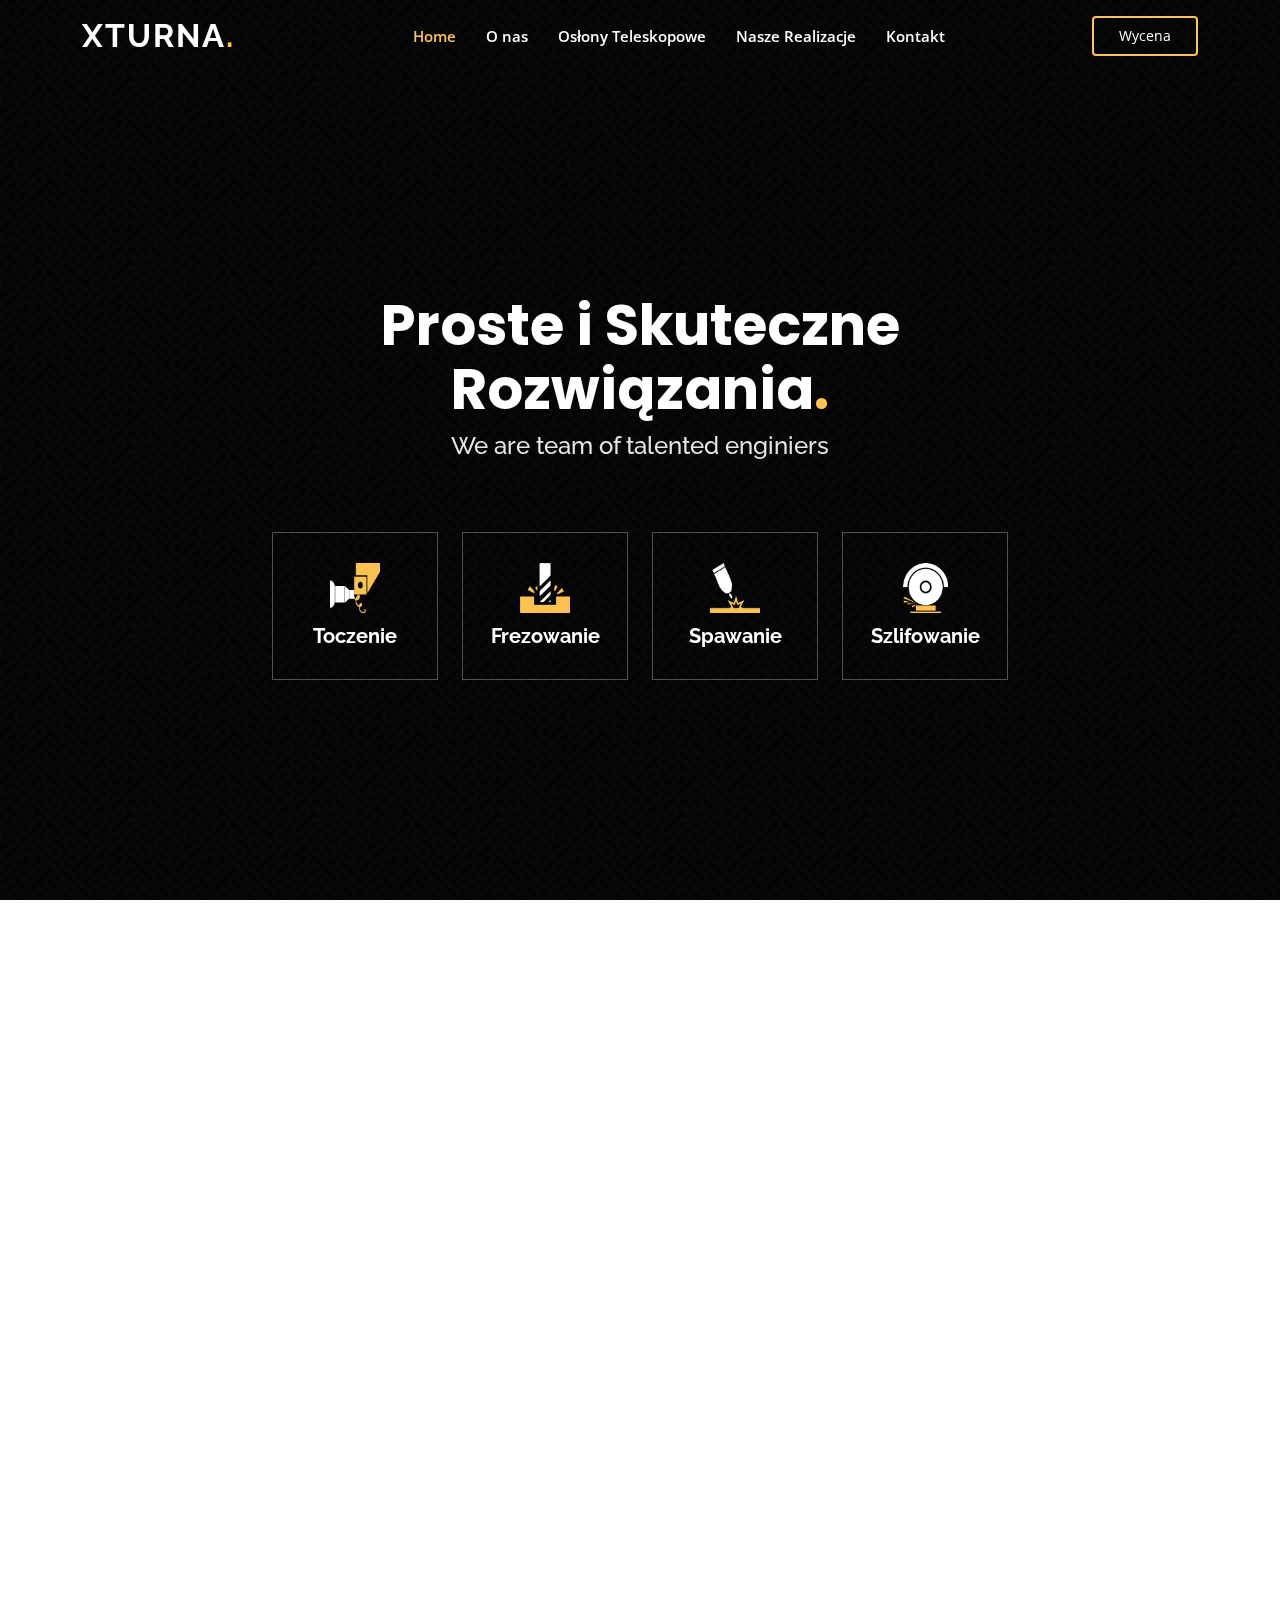
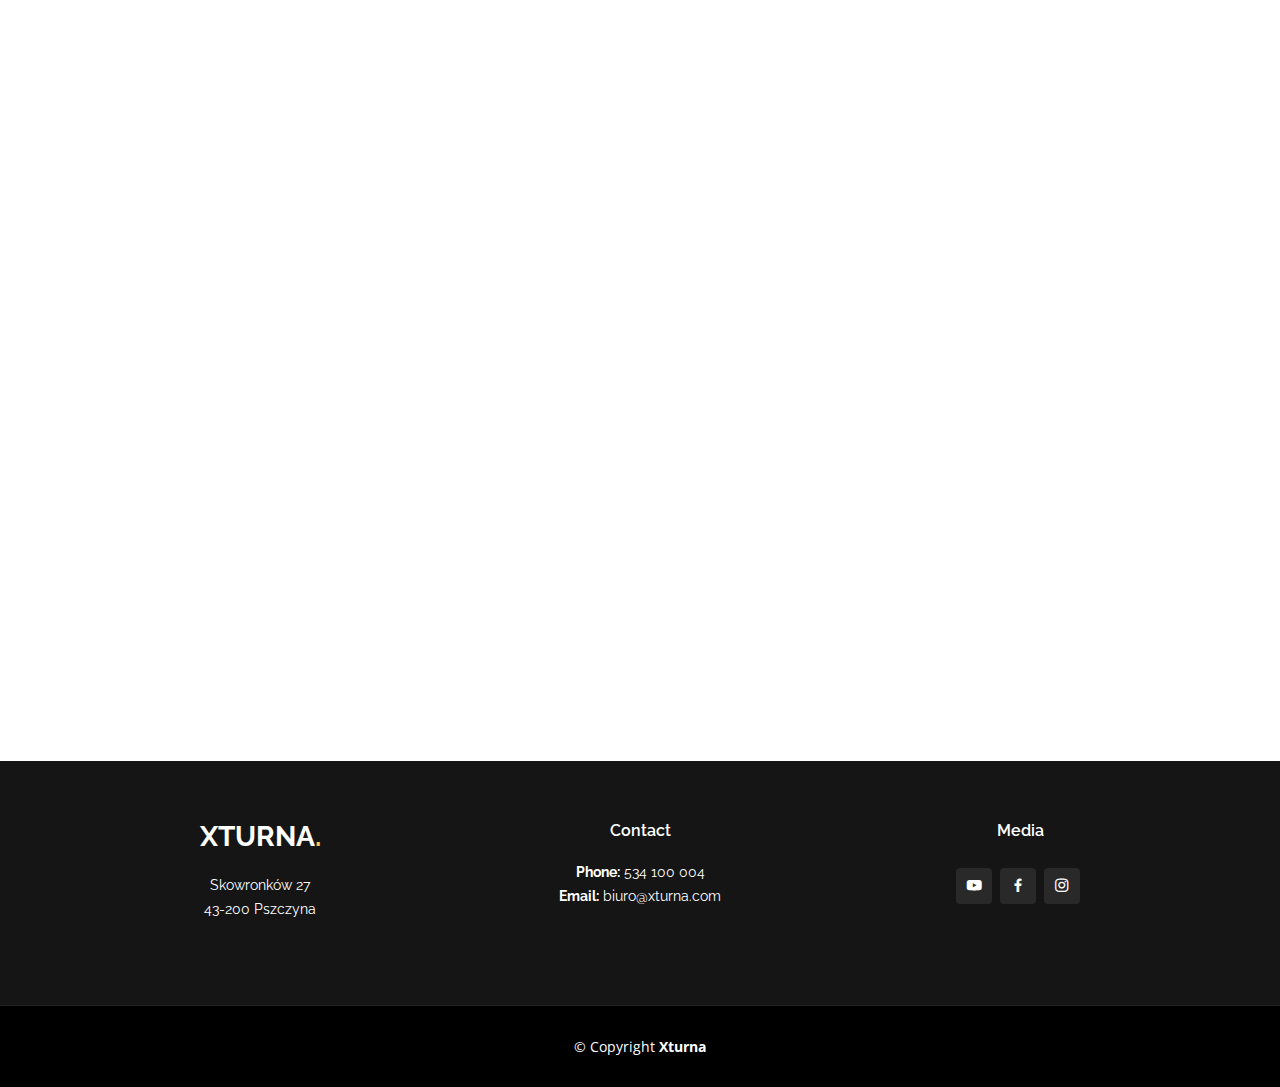
<file: index.html>
<!DOCTYPE html>
<html lang="en">

<head>
  <meta charset="utf-8">
  <meta content="width=device-width, initial-scale=1.0" name="viewport">

  <title>Xturna - Proste i skuteczne rozwiązania</title>
  <meta content="" name="description">
  <meta content="" name="keywords">

  <!-- Favicons -->
  <link href="assets/img/logoXczarnetłozółtyX.png" rel="icon">
  <link href="assets/img/logoXczarnetłozółtyX.png" rel="apple-touch-icon">

  <!-- Google Fonts -->
  <link
    href="https://fonts.googleapis.com/css?family=Open+Sans:300,300i,400,400i,600,600i,700,700i|Raleway:300,300i,400,400i,500,500i,600,600i,700,700i|Poppins:300,300i,400,400i,500,500i,600,600i,700,700i"
    rel="stylesheet">

  <!-- Vendor CSS Files -->
  <link href="assets/vendor/aos/aos.css" rel="stylesheet">
  <link href="assets/vendor/bootstrap/css/bootstrap.min.css" rel="stylesheet">
  <link href="assets/vendor/bootstrap-icons/bootstrap-icons.css" rel="stylesheet">
  <link href="assets/vendor/boxicons/css/boxicons.min.css" rel="stylesheet">
  <link href="assets/vendor/glightbox/css/glightbox.min.css" rel="stylesheet">
  <link href="assets/vendor/remixicon/remixicon.css" rel="stylesheet">
  <link href="assets/vendor/swiper/swiper-bundle.min.css" rel="stylesheet">


  <!-- Template Main CSS File -->
  <link href="assets/css/style.css" rel="stylesheet">

  <!-- Template Main CSS File -->
  <link href="assets/css/style.css" rel="stylesheet">

  <!-- =======================================================
  * Template Name: Gp - v4.7.0
  * Template URL: https://bootstrapmade.com/gp-free-multipurpose-html-bootstrap-template/
  * Author: BootstrapMade.com
  * License: https://bootstrapmade.com/license/
  ======================================================== -->
</head>

<body>

  <!-- ======= Header ======= -->
  <header id="header" class="fixed-top ">
    <div class="container d-flex align-items-center justify-content-lg-between">

      <h1 class="logo me-auto me-lg-0"><a href="index.html">Xturna<span>.</span></a></h1>
      <!-- Uncomment below if you prefer to use an image logo -->
      <!-- <a href="index.html" class="logo me-auto me-lg-0"><img src="assets/img/logo.png" alt="" class="img-fluid"></a> -->

      <nav id="navbar" class="navbar order-last order-lg-0">
        <ul>
          <li><a class="nav-link scrollto active" href="#hero">Home</a></li>
          <li><a class="nav-link scrollto" href="#about">O nas</a></li>
          <li><a class="nav-link scrollto" href="oslony.html">Osłony Teleskopowe</a></li>
          <li><a class="nav-link scrollto " href="realizations.html">Nasze Realizacje</a></li>
          <!-- <li><a class="nav-link scrollto" href="#team">Zespół</a></li> -->
          <!-- <li class="dropdown"><a href="#"><span>Drop Down</span> <i class="bi bi-chevron-down"></i></a>
            <ul>
              <li><a href="#">Drop Down 1</a></li>
              <li class="dropdown"><a href="#"><span>Deep Drop Down</span> <i class="bi bi-chevron-right"></i></a>
                <ul>
                  <li><a href="#">Deep Drop Down 1</a></li>
                  <li><a href="#">Deep Drop Down 2</a></li>
                  <li><a href="#">Deep Drop Down 3</a></li>
                  <li><a href="#">Deep Drop Down 4</a></li>
                  <li><a href="#">Deep Drop Down 5</a></li>
                </ul>
              </li>
              <li><a href="#">Drop Down 2</a></li>
              <li><a href="#">Drop Down 3</a></li>
              <li><a href="#">Drop Down 4</a></li>
            </ul>
          </li> -->
          <li><a class="nav-link scrollto" href="#contact">Kontakt</a></li>
        </ul>
        <i class="bi bi-list mobile-nav-toggle"></i>
      </nav><!-- .navbar -->

      <a href="quotation.html" class="get-started-btn scrollto">Wycena</a>

    </div>
  </header><!-- End Header -->

  <!-- ======= Hero Section ======= -->
  <section id="hero" class="d-flex align-items-center justify-content-center">
    <div class="container" data-aos="fade-up">

      <div class="row justify-content-center" data-aos="fade-up" data-aos-delay="150">
        <div class="col-xl-6 col-lg-8">
          <h1>Proste i Skuteczne Rozwiązania<span>.</span></h1>
          <h2>We are team of talented enginiers</h2>
        </div>
      </div>

      <div class="row gy-4 mt-5 justify-content-center" data-aos="zoom-in" data-aos-delay="250">
        <div class="col-xl-2 col-md-4">
          <div class="icon-box">
            <!-- <i class="ri-store-line"></i> -->
            <img class="spaw" src="assets/img/tocz.png">
            <h3><a href="">Toczenie</a></h3>
          </div>
        </div>
        <div class="col-xl-2 col-md-4">
          <div class="icon-box">
            <!-- <i class="ri-bar-chart-box-line"></i> -->
            <img class="spaw" src="assets/img/frez.png">
            <h3><a href="">Frezowanie</a></h3>
          </div>
        </div>
        <div class="col-xl-2 col-md-4">
          <div class="icon-box">
            <!-- <i class="ri-calendar-todo-line"></i> -->
            <img class="spaw" src="assets/img/spaw.png">
            <h3><a href="">Spawanie</a></h3>
          </div>
        </div>
        <div class="col-xl-2 col-md-4">
          <div class="icon-box">
            <!-- <i class="ri-paint-brush-line"></i> -->
            <img class="szlif" src="assets/img/szlif.png">
            <h3><a href="">Szlifowanie</a></h3>
          </div>
        </div>
        <!-- <div class="col-xl-2 col-md-4">
          <div class="icon-box">
            <i class="ri-database-2-line"></i>
            <h3><a href="">Nemos Enimade</a></h3>
          </div>
        </div> -->
      </div>

    </div>
  </section><!-- End Hero -->

  <main id="main">

    <!-- ======= About Section ======= -->
    <section id="about" class="about">
      <div class="container" data-aos="fade-up">

        <div class="row">
          <div class="col-lg-6 order-1 order-lg-2" data-aos="fade-left" data-aos-delay="100">
            <img src="assets/img/about.jpeg" class="img-fluid" alt="">
          </div>
          <div class="col-lg-6 pt-4 pt-lg-0 order-2 order-lg-1 content" data-aos="fade-right" data-aos-delay="100">
            <h3>O NAS</h3>
            <p class="fst-italic">
              Nasza firma zajmuje się obróbką skrawaniem metali jak i tworzyw sztucznych. Wykonujemy elementy seryjne
              jak i pojedyncze sztuki na podstawie dostarczonej dokumentacji lub wykonanej przez Nas według wytycznych
              klienta. Dorabiamy także części maszyn na podstawie dostarczonych elementów. <br>
              Oferujemy usługi takie jak:
            </p>
            <ul>
              <li><i class="ri-check-double-line"></i>toczenie (konwencjonalne jak i CNC) </li>
              <li><i class="ri-check-double-line"></i>frezowanie (konwencjonalne jak i CNC)</li>
              <li><i class="ri-check-double-line"></i>spawanie TIG/MIG/MAG (z aluminium włącznie)</li>
              <li><i class="ri-check-double-line"></i>szlifowanie płaszczyzn</li>
            </ul>
            <p>
              Ponadto współpracujemy z firmami oferującymi cięcie laserowe oraz gięcie CNC blach i drutu, malowanie
              proszkowe, obróbkę EDM, obróbkę chemiczną oraz cieplną.
            </p>
          </div>
        </div>

      </div>
    </section><!-- End About Section -->

    <!-- ======= Clients Section ======= -->
    <!-- <section id="clients" class="clients">
      <div class="container" data-aos="zoom-in">

        <div class="clients-slider swiper">
          <div class="swiper-wrapper align-items-center">
            <div class="swiper-slide"><img src="assets/img/clients/client-1.png" class="img-fluid" alt=""></div>
            <div class="swiper-slide"><img src="assets/img/clients/client-2.png" class="img-fluid" alt=""></div>
            <div class="swiper-slide"><img src="assets/img/clients/client-3.png" class="img-fluid" alt=""></div>
            <div class="swiper-slide"><img src="assets/img/clients/client-4.png" class="img-fluid" alt=""></div>
            <div class="swiper-slide"><img src="assets/img/clients/client-5.png" class="img-fluid" alt=""></div>
            <div class="swiper-slide"><img src="assets/img/clients/client-6.png" class="img-fluid" alt=""></div>
            <div class="swiper-slide"><img src="assets/img/clients/client-7.png" class="img-fluid" alt=""></div>
            <div class="swiper-slide"><img src="assets/img/clients/client-8.png" class="img-fluid" alt=""></div>
          </div>
          <div class="swiper-pagination"></div>
        </div>

      </div> -->
    <!-- </section>End Clients Section -->

    <!-- ======= Features Section ======= -->
    <!-- <section id="features" class="features">
      <div class="container" data-aos="fade-up">

        <div class="row">
          <div class="image col-lg-6" style='background-image: url("assets/img/features.jpg");' data-aos="fade-right">
          </div>
          <div class="col-lg-6" data-aos="fade-left" data-aos-delay="100">
            <div class="icon-box mt-5 mt-lg-0" data-aos="zoom-in" data-aos-delay="150">
              <i class="bx bx-receipt"></i>
              <h4>Est labore ad</h4>
              <p>Consequuntur sunt aut quasi enim aliquam quae harum pariatur laboris nisi ut aliquip</p>
            </div>
            <div class="icon-box mt-5" data-aos="zoom-in" data-aos-delay="150">
              <i class="bx bx-cube-alt"></i>
              <h4>Harum esse qui</h4>
              <p>Excepteur sint occaecat cupidatat non proident, sunt in culpa qui officia deserunt</p>
            </div>
            <div class="icon-box mt-5" data-aos="zoom-in" data-aos-delay="150">
              <i class="bx bx-images"></i>
              <h4>Aut occaecati</h4>
              <p>Aut suscipit aut cum nemo deleniti aut omnis. Doloribus ut maiores omnis facere</p>
            </div>
            <div class="icon-box mt-5" data-aos="zoom-in" data-aos-delay="150">
              <i class="bx bx-shield"></i>
              <h4>Beatae veritatis</h4>
              <p>Expedita veritatis consequuntur nihil tempore laudantium vitae denat pacta</p>
            </div>
          </div>
        </div>

      </div>
    </section> -->
    <!-- End Features Section -->

    <!-- ======= Services Section ======= -->
    <!-- <section id="services" class="services">
      <div class="container" data-aos="fade-up">

        <div class="section-title">
          <h2>Services</h2>
          <p>Check our Services</p>
        </div>

        <div class="row">
          <div class="col-lg-4 col-md-6 d-flex align-items-stretch" data-aos="zoom-in" data-aos-delay="100">
            <div class="icon-box">
              <div class="icon"><i class="bx bxl-dribbble"></i></div>
              <h4><a href="">Lorem Ipsum</a></h4>
              <p>Voluptatum deleniti atque corrupti quos dolores et quas molestias excepturi</p>
            </div>
          </div>

          <div class="col-lg-4 col-md-6 d-flex align-items-stretch mt-4 mt-md-0" data-aos="zoom-in"
            data-aos-delay="200">
            <div class="icon-box">
              <div class="icon"><i class="bx bx-file"></i></div>
              <h4><a href="">Sed ut perspiciatis</a></h4>
              <p>Duis aute irure dolor in reprehenderit in voluptate velit esse cillum dolore</p>
            </div>
          </div>

          <div class="col-lg-4 col-md-6 d-flex align-items-stretch mt-4 mt-lg-0" data-aos="zoom-in"
            data-aos-delay="300">
            <div class="icon-box">
              <div class="icon"><i class="bx bx-tachometer"></i></div>
              <h4><a href="">Magni Dolores</a></h4>
              <p>Excepteur sint occaecat cupidatat non proident, sunt in culpa qui officia</p>
            </div>
          </div>

          <div class="col-lg-4 col-md-6 d-flex align-items-stretch mt-4" data-aos="zoom-in" data-aos-delay="100">
            <div class="icon-box">
              <div class="icon"><i class="bx bx-world"></i></div>
              <h4><a href="">Nemo Enim</a></h4>
              <p>At vero eos et accusamus et iusto odio dignissimos ducimus qui blanditiis</p>
            </div>
          </div>

          <div class="col-lg-4 col-md-6 d-flex align-items-stretch mt-4" data-aos="zoom-in" data-aos-delay="200">
            <div class="icon-box">
              <div class="icon"><i class="bx bx-slideshow"></i></div>
              <h4><a href="">Dele cardo</a></h4>
              <p>Quis consequatur saepe eligendi voluptatem consequatur dolor consequuntur</p>
            </div>
          </div>

          <div class="col-lg-4 col-md-6 d-flex align-items-stretch mt-4" data-aos="zoom-in" data-aos-delay="300">
            <div class="icon-box">
              <div class="icon"><i class="bx bx-arch"></i></div>
              <h4><a href="">Divera don</a></h4>
              <p>Modi nostrum vel laborum. Porro fugit error sit minus sapiente sit aspernatur</p>
            </div>
          </div>

        </div>

      </div>
    </section> -->
    <!-- End Services Section -->

    <!-- ======= Cta Section ======= -->
    <!-- <section id="cta" class="cta">
      <div class="container" data-aos="zoom-in">

        <div class="text-center">
          <h3>Call To Action</h3>
          <p> Duis aute irure dolor in reprehenderit in voluptate velit esse cillum dolore eu fugiat nulla pariatur.
            Excepteur sint occaecat cupidatat non proident, sunt in culpa qui officia deserunt mollit anim id est
            laborum.</p>
          <a class="cta-btn" href="#">Call To Action</a>
        </div>

      </div>
    </section> -->
    <!-- End Cta Section -->

    <!-- ======= Portfolio Section ======= -->
    <!-- <section id="portfolio" class="portfolio">
        <div class="container" data-aos="fade-up">

          <div class="section-title">
            <h2>Oferta</h2>
            <p>Nasza Oferta</p>
          </div>

          <div class="row" data-aos="fade-up" data-aos-delay="100">
            <div class="col-lg-12 d-flex justify-content-center">
              <ul id="portfolio-flters">
                <li data-filter="*" class="filter-active">All</li>
                <li data-filter=".filter-app">Gr1</li>
                <li data-filter=".filter-card">Gr2</li>
                <li data-filter=".filter-web">Gr3</li>
              </ul>
            </div>
          </div>

          <div class="row portfolio-container" data-aos="fade-up" data-aos-delay="200">

            <div class="col-lg-4 col-md-6 portfolio-item filter-app">
              <div class="portfolio-wrap">
                <img src="assets/img/portfolio/portfolio-9.jpeg" class="img-fluid" alt="">
                <div class="portfolio-info">
                  <h4>App 1</h4>
                  <p>App</p>
                  <div class="portfolio-links">
                    <a href="assets/img/portfolio/portfolio-9.jpeg" data-gallery="portfolioGallery"
                      class="portfolio-lightbox" title="App 1"><i class="bx bx-plus"></i></a>
                    <a href="portfolio-details.html" title="More Details"><i class="bx bx-link"></i></a>
                  </div>
                </div>
              </div>
            </div>

            <div class="col-lg-4 col-md-6 portfolio-item filter-web">
              <div class="portfolio-wrap">
                <img src="assets/img/portfolio/portfolio-9.jpeg" class="img-fluid" alt="">
                <div class="portfolio-info">
                  <h4>Web 3</h4>
                  <p>Web</p>
                  <div class="portfolio-links">
                    <a href="assets/img/portfolio/portfolio-9.jpeg" data-gallery="portfolioGallery"
                      class="portfolio-lightbox" title="Web 3"><i class="bx bx-plus"></i></a>
                    <a href="portfolio-details.html" title="More Details"><i class="bx bx-link"></i></a>
                  </div>
                </div>
              </div>
            </div>

            <div class="col-lg-4 col-md-6 portfolio-item filter-app">
              <div class="portfolio-wrap">
                <img src="assets/img/portfolio/portfolio-9.jpeg" class="img-fluid" alt="">
                <div class="portfolio-info">
                  <h4>App 2</h4>
                  <p>App</p>
                  <div class="portfolio-links">
                    <a href="assets/img/portfolio/portfolio-9.jpeg" data-gallery="portfolioGallery"
                      class="portfolio-lightbox" title="App 2"><i class="bx bx-plus"></i></a>
                    <a href="portfolio-details.html" title="More Details"><i class="bx bx-link"></i></a>
                  </div>
                </div>
              </div>
            </div>

            <div class="col-lg-4 col-md-6 portfolio-item filter-card">
              <div class="portfolio-wrap">
                <img src="assets/img/portfolio/portfolio-9.jpeg" class="img-fluid" alt="">
                <div class="portfolio-info">
                  <h4>Card 2</h4>
                  <p>Card</p>
                  <div class="portfolio-links">
                    <a href="assets/img/portfolio/portfolio-9.jpeg" data-gallery="portfolioGallery"
                      class="portfolio-lightbox" title="Card 2"><i class="bx bx-plus"></i></a>
                    <a href="portfolio-details.html" title="More Details"><i class="bx bx-link"></i></a>
                  </div>
                </div>
              </div>
            </div>

            <div class="col-lg-4 col-md-6 portfolio-item filter-web">
              <div class="portfolio-wrap">
                <img src="assets/img/portfolio/portfolio-9.jpeg" class="img-fluid" alt="">
                <div class="portfolio-info">
                  <h4>Web 2</h4>
                  <p>Web</p>
                  <div class="portfolio-links">
                    <a href="assets/img/portfolio/portfolio-9.jpeg" data-gallery="portfolioGallery"
                      class="portfolio-lightbox" title="Web 2"><i class="bx bx-plus"></i></a>
                    <a href="portfolio-details.html" title="More Details"><i class="bx bx-link"></i></a>
                  </div>
                </div>
              </div>
            </div>

            <div class="col-lg-4 col-md-6 portfolio-item filter-app">
              <div class="portfolio-wrap">
                <img src="assets/img/portfolio/portfolio-9.jpeg" class="img-fluid" alt="">
                <div class="portfolio-info">
                  <h4>App 3</h4>
                  <p>App</p>
                  <div class="portfolio-links">
                    <a href="assets/img/portfolio/portfolio-9.jpeg" data-gallery="portfolioGallery"
                      class="portfolio-lightbox" title="App 3"><i class="bx bx-plus"></i></a>
                    <a href="portfolio-details.html" title="More Details"><i class="bx bx-link"></i></a>
                  </div>
                </div>
              </div>
            </div>

            <div class="col-lg-4 col-md-6 portfolio-item filter-card">
              <div class="portfolio-wrap">
                <img src="assets/img/portfolio/portfolio-9.jpeg" class="img-fluid" alt="">
                <div class="portfolio-info">
                  <h4>Card 1</h4>
                  <p>Card</p>
                  <div class="portfolio-links">
                    <a href="assets/img/portfolio/portfolio-9.jpeg" data-gallery="portfolioGallery"
                      class="portfolio-lightbox" title="Card 1"><i class="bx bx-plus"></i></a>
                    <a href="portfolio-details.html" title="More Details"><i class="bx bx-link"></i></a>
                  </div>
                </div>
              </div>
            </div>

            <div class="col-lg-4 col-md-6 portfolio-item filter-card">
              <div class="portfolio-wrap">
                <img src="assets/img/portfolio/portfolio-9.jpeg" class="img-fluid" alt="">
                <div class="portfolio-info">
                  <h4>Card 3</h4>
                  <p>Card</p>
                  <div class="portfolio-links">
                    <a href="assets/img/portfolio/portfolio-9.jpeg" data-gallery="portfolioGallery"
                      class="portfolio-lightbox" title="Card 3"><i class="bx bx-plus"></i></a>
                    <a href="portfolio-details.html" title="More Details"><i class="bx bx-link"></i></a>
                  </div>
                </div>
              </div>
            </div>

            <div class="col-lg-4 col-md-6 portfolio-item filter-web">
              <div class="portfolio-wrap">
                <img src="assets/img/portfolio/portfolio-9.jpeg" class="img-fluid" alt="">
                <div class="portfolio-info">
                  <h4>Web 3</h4>
                  <p>Web</p>
                  <div class="portfolio-links">
                    <a href="assets/img/portfolio/portfolio-9.jpeg" data-gallery="portfolioGallery"
                      class="portfolio-lightbox" title="Web 3"><i class="bx bx-plus"></i></a>
                    <a href="portfolio-details.html" title="More Details"><i class="bx bx-link"></i></a>
                  </div>
                </div>
              </div>
            </div>

          </div>

        </div>
      </section>End Portfolio Section -->

    <!-- ======= Counts Section ======= -->
    <!-- <section id="counts" class="counts">
        <div class="container" data-aos="fade-up">

          <div class="row no-gutters">
            <div class="image col-xl-5 d-flex align-items-stretch justify-content-center justify-content-lg-start"
              data-aos="fade-right" data-aos-delay="100"></div>
            <div class="col-xl-7 ps-0 ps-lg-5 pe-lg-1 d-flex align-items-stretch" data-aos="fade-left"
              data-aos-delay="100">
              <div class="content d-flex flex-column justify-content-center">
                <h3>Voluptatem dignissimos provident quasi</h3>
                <p>
                  Lorem ipsum dolor sit amet, consectetur adipiscing elit, sed do eiusmod tempor incididunt ut labore et
                  dolore magna aliqua. Duis aute irure dolor in reprehenderit
                </p>
                <div class="row">
                  <div class="col-md-6 d-md-flex align-items-md-stretch">
                    <div class="count-box">
                      <i class="bi bi-emoji-smile"></i>
                      <span data-purecounter-start="0" data-purecounter-end="65" data-purecounter-duration="2"
                        class="purecounter"></span>
                      <p><strong>Happy Clients</strong> consequuntur voluptas nostrum aliquid ipsam architecto ut.</p>
                    </div>
                  </div>

                  <div class="col-md-6 d-md-flex align-items-md-stretch">
                    <div class="count-box">
                      <i class="bi bi-journal-richtext"></i>
                      <span data-purecounter-start="0" data-purecounter-end="85" data-purecounter-duration="2"
                        class="purecounter"></span>
                      <p><strong>Projects</strong> adipisci atque cum quia aspernatur totam laudantium et quia dere tan
                      </p>
                    </div>
                  </div>

                  <div class="col-md-6 d-md-flex align-items-md-stretch">
                    <div class="count-box">
                      <i class="bi bi-clock"></i>
                      <span data-purecounter-start="0" data-purecounter-end="35" data-purecounter-duration="4"
                        class="purecounter"></span>
                      <p><strong>Years of experience</strong> aut commodi quaerat modi aliquam nam ducimus aut voluptate
                        non vel</p>
                    </div>
                  </div>

                  <div class="col-md-6 d-md-flex align-items-md-stretch">
                    <div class="count-box">
                      <i class="bi bi-award"></i>
                      <span data-purecounter-start="0" data-purecounter-end="20" data-purecounter-duration="4"
                        class="purecounter"></span>
                      <p><strong>Awards</strong> rerum asperiores dolor alias quo reprehenderit eum et nemo pad der</p>
                    </div>
                  </div>
                </div>
              </div> -->
    <!-- End .content-->
    <!-- </div>
          </div>

        </div>
      </section> -->
    <!-- End Counts Section -->

    <!-- ======= Testimonials Section ======= -->

    <!-- <section id="testimonials" class="testimonials">
        <div class="container" data-aos="zoom-in">

          <div class="testimonials-slider swiper" data-aos="fade-up" data-aos-delay="100">
            <div class="swiper-wrapper"> -->

    <!-- <div class="swiper-slide">
                <div class="testimonial-item">
                  <img src="assets/img/testimonials/testimonials-1.jpg" class="testimonial-img" alt="">
                  <h3>Saul Goodman</h3>
                  <h4>Ceo &amp; Founder</h4>
                  <p>
                    <i class="bx bxs-quote-alt-left quote-icon-left"></i>
                    Proin iaculis purus consequat sem cure digni ssim donec porttitora entum suscipit rhoncus.
                    Accusantium
                    quam, ultricies eget id, aliquam eget nibh et. Maecen aliquam, risus at semper.
                    <i class="bx bxs-quote-alt-right quote-icon-right"></i>
                  </p>
                </div>
              </div> -->
    <!-- End testimonial item -->

    <!-- <div class="swiper-slide">
                <div class="testimonial-item">
                  <img src="assets/img/testimonials/testimonials-2.jpg" class="testimonial-img" alt="">
                  <h3>Sara Wilsson</h3>
                  <h4>Designer</h4>
                  <p>
                    <i class="bx bxs-quote-alt-left quote-icon-left"></i>
                    Export tempor illum tamen malis malis eram quae irure esse labore quem cillum quid cillum eram malis
                    quorum velit fore eram velit sunt aliqua noster fugiat irure amet legam anim culpa.
                    <i class="bx bxs-quote-alt-right quote-icon-right"></i>
                  </p>
                </div>
              </div> -->
    <!-- End testimonial item -->

    <!-- <div class="swiper-slide">
                <div class="testimonial-item">
                  <img src="assets/img/testimonials/testimonials-3.jpg" class="testimonial-img" alt="">
                  <h3>Jena Karlis</h3>
                  <h4>Store Owner</h4>
                  <p>
                    <i class="bx bxs-quote-alt-left quote-icon-left"></i>
                    Enim nisi quem export duis labore cillum quae magna enim sint quorum nulla quem veniam duis minim
                    tempor labore quem eram duis noster aute amet eram fore quis sint minim.
                    <i class="bx bxs-quote-alt-right quote-icon-right"></i>
                  </p>
                </div>
              </div> -->
    <!-- End testimonial item -->

    <!-- <div class="swiper-slide">
                <div class="testimonial-item">
                  <img src="assets/img/testimonials/testimonials-4.jpg" class="testimonial-img" alt="">
                  <h3>Matt Brandon</h3>
                  <h4>Freelancer</h4>
                  <p>
                    <i class="bx bxs-quote-alt-left quote-icon-left"></i>
                    Fugiat enim eram quae cillum dolore dolor amet nulla culpa multos export minim fugiat minim velit
                    minim dolor enim duis veniam ipsum anim magna sunt elit fore quem dolore labore illum veniam.
                    <i class="bx bxs-quote-alt-right quote-icon-right"></i>
                  </p>
                </div>
              </div> -->
    <!-- End testimonial item -->

    <!-- <div class="swiper-slide">
                <div class="testimonial-item">
                  <img src="assets/img/testimonials/testimonials-5.jpg" class="testimonial-img" alt="">
                  <h3>John Larson</h3>
                  <h4>Entrepreneur</h4>
                  <p>
                    <i class="bx bxs-quote-alt-left quote-icon-left"></i>
                    Quis quorum aliqua sint quem legam fore sunt eram irure aliqua veniam tempor noster veniam enim
                    culpa
                    labore duis sunt culpa nulla illum cillum fugiat legam esse veniam culpa fore nisi cillum quid.
                    <i class="bx bxs-quote-alt-right quote-icon-right"></i>
                  </p>
                </div>
              </div> -->
    <!-- End testimonial item -->
    <!-- </div>
            <div class="swiper-pagination"></div>
          </div>

        </div>
      </section> -->
    <!-- End Testimonials Section -->

    <!-- ======= Team Section ======= -->
    <!-- <section id="team" class="team">
        <div class="container" data-aos="fade-up">

          <div class="section-title">
            <h2>Zespół</h2>
            <p>Nasz zespół</p>
          </div>

          <div class="row">

            <div class="col-lg-3 col-md-6 d-flex align-items-stretch">
              <div class="member" data-aos="fade-up" data-aos-delay="100">
                <div class="member-img">
                  <img src="assets/img/team/team-1.jpg" class="img-fluid" alt="">
                  <div class="social">
                    <a href=""><i class="bi bi-twitter"></i></a>
                    <a href=""><i class="bi bi-facebook"></i></a>
                    <a href=""><i class="bi bi-instagram"></i></a>
                    <a href=""><i class="bi bi-linkedin"></i></a>
                  </div>
                </div>
                <div class="member-info">
                  <h4>Maciej Kurcius</h4>
                  <span>Chief Executive Officer</span>
                </div>
              </div>
            </div> -->

    <!-- <div class="col-lg-3 col-md-6 d-flex align-items-stretch">
              <div class="member" data-aos="fade-up" data-aos-delay="200">
                <div class="member-img">
                  <img src="assets/img/team/team-2.jpg" class="img-fluid" alt="">
                  <div class="social">
                    <a href=""><i class="bi bi-twitter"></i></a>
                    <a href=""><i class="bi bi-facebook"></i></a>
                    <a href=""><i class="bi bi-instagram"></i></a>
                    <a href=""><i class="bi bi-linkedin"></i></a>
                  </div>
                </div>
                <div class="member-info">
                  <h4>Sarah Jhonson</h4>
                  <span>Product Manager</span>
                </div>
              </div>
            </div>

            <div class="col-lg-3 col-md-6 d-flex align-items-stretch">
              <div class="member" data-aos="fade-up" data-aos-delay="300">
                <div class="member-img">
                  <img src="assets/img/team/team-3.jpg" class="img-fluid" alt="">
                  <div class="social">
                    <a href=""><i class="bi bi-twitter"></i></a>
                    <a href=""><i class="bi bi-facebook"></i></a>
                    <a href=""><i class="bi bi-instagram"></i></a>
                    <a href=""><i class="bi bi-linkedin"></i></a>
                  </div>
                </div>
                <div class="member-info">
                  <h4>William Anderson</h4>
                  <span>CTO</span>
                </div>
              </div>
            </div> -->

    <!-- <div class="col-lg-3 col-md-6 d-flex align-items-stretch">
              <div class="member" data-aos="fade-up" data-aos-delay="400">
                <div class="member-img">
                  <img src="assets/img/team/team-4.jpg" class="img-fluid" alt="">
                  <div class="social">
                    <a href=""><i class="bi bi-twitter"></i></a>
                    <a href=""><i class="bi bi-facebook"></i></a>
                    <a href=""><i class="bi bi-instagram"></i></a>
                    <a href=""><i class="bi bi-linkedin"></i></a>
                  </div>
                </div>
                <div class="member-info">
                  <h4>Amanda Jepson</h4>
                  <span>Accountant</span>
                </div>
              </div>
            </div> -->

    </div>

    </div>
    </section><!-- End Team Section -->

    <!-- ======= Contact Section ======= -->
    <section id="contact" class="contact">
      <div class="container" data-aos="fade-up">

        <div class="section-title">
          <h2>Kontakt</h2>
          <p>Skontaktuj się z nami</p>
        </div>

        <div>
          <iframe style="border:0; width: 100%; height: 270px;"
            src="https://www.google.com/maps/embed?pb=!1m18!1m12!1m3!1d2565.3245732559144!2d18.91057041571461!3d49.9865239794141!2m3!1f0!2f0!3f0!3m2!1i1024!2i768!4f13.1!3m3!1m2!1s0x4716ba9d06c3df77%3A0x1b7a5ef854729344!2sSkowronk%C3%B3w%2027%2C%2043-200%20Pszczyna!5e0!3m2!1spl!2spl!4v1645472223284!5m2!1spl!2spl"
            frameborder="0" allowfullscreen></iframe>
        </div>

        <div class="row mt-5">

          <div class="col-lg-4">
            <div class="info">
              <div class="address">
                <i class="bi bi-geo-alt"></i>
                <h4>Adres:</h4>
                <p>Skowronków 27, 43-200 Pszczyna</p>
              </div>

              <div class="email">
                <i class="bi bi-envelope"></i>
                <h4>Email:</h4>
                <p>biuro@xturna.com</p>
              </div>

              <div class="phone">
                <i class="bi bi-phone"></i>
                <h4>Telefon:</h4>
                <p>534 100 004 </p>
              </div>

            </div>

          </div>

          <div class="col-lg-8 mt-5 mt-lg-0">

            <form action="forms/contact.php" method="post" role="form" class="php-email-form">
              <div class="row">
                <div class="col-md-6 form-group">
                  <input type="text" name="name" class="form-control" id="name" placeholder="Imię" required>
                </div>
                <div class="col-md-6 form-group mt-3 mt-md-0">
                  <input type="email" class="form-control" name="email" id="email" placeholder="Email" required>
                </div>
              </div>
              <div class="form-group mt-3">
                <input type="text" class="form-control" name="subject" id="subject" placeholder="Temat" required>
              </div>
              <div class="form-group mt-3">
                <textarea class="form-control" name="message" rows="5" placeholder="Wiadomość" required></textarea>
              </div>
              <div class="my-3">
                <div class="loading">Loading</div>
                <div class="error-message"></div>
                <div class="sent-message">Twoja wiadomość została wysłana. Dziękujemy!</div>
              </div>
              <div class="text-center"><button type="submit">Wyślij wiadomość</button></div>

            </form>

          </div>

        </div>

      </div>
    </section><!-- End Contact Section -->

  </main><!-- End #main -->

  <!-- ======= Footer ======= -->
  <footer id="footer">
    <div class="footer-top">
      <div class="container">
        <div class="row">

          <div class="col-sm-4">
            <div class="footer-info">
              <h3>Xturna<span>.</span></h3>
              <p>
                Skowronków 27 <br>
                43-200 Pszczyna <br><br>
              </p>
              <!-- <div class="social-links mt-3">
                <a href="#" class="twitter"><i class="bx bxl-twitter"></i></a>
                <a href="#" class="facebook"><i class="bx bxl-facebook"></i></a>
                <a href="#" class="instagram"><i class="bx bxl-instagram"></i></a>
                <a href="#" class="google-plus"><i class="bx bxl-skype"></i></a>
                <a href="#" class="linkedin"><i class="bx bxl-linkedin"></i></a>
              </div> -->
            </div>
          </div>

          <div class="col-sm-4">
            <div class="footer-info">
              <h4>Contact</h4>
              <p>
                <strong>Phone:</strong> 534 100 004 <br>
                <strong>Email:</strong> biuro@xturna.com <br>
              </p>
            </div>
          </div>

          <!-- <div class="col-lg-2 col-md-6 footer-links">
            <h4>Useful Links</h4>
            <ul>
              <li><i class="bx bx-chevron-right"></i> <a href="#">Home</a></li>
              <li><i class="bx bx-chevron-right"></i> <a href="#">About us</a></li>
              <li><i class="bx bx-chevron-right"></i> <a href="#">Services</a></li>
              <li><i class="bx bx-chevron-right"></i> <a href="#">Terms of service</a></li>
              <li><i class="bx bx-chevron-right"></i> <a href="#">Privacy policy</a></li>
            </ul>
          </div> -->

          <!-- <div class="col-lg-3 col-md-6 footer-links">
            <h4>Our Services</h4>
            <ul>
              <li><i class="bx bx-chevron-right"></i> <a href="#">Web Design</a></li>
              <li><i class="bx bx-chevron-right"></i> <a href="#">Web Development</a></li>
              <li><i class="bx bx-chevron-right"></i> <a href="#">Product Management</a></li>
              <li><i class="bx bx-chevron-right"></i> <a href="#">Marketing</a></li>
              <li><i class="bx bx-chevron-right"></i> <a href="#">Graphic Design</a></li>
            </ul>
          </div> -->

          <div class="col-sm-4 footer-newsletter">
            <h4>Media</h4>
            <!-- <p>Tamen quem nulla quae legam multos aute sint culpa legam noster magna</p>
            <form action="" method="post">
              <input type="email" name="email"><input type="submit" value="Subscribe">
            </form> -->
            <div class="social-links mt-3">
              <a href="#" class="twitter"><i class="bx bxl-youtube"></i></a>
              <a href="#" class="facebook"><i class="bx bxl-facebook"></i></a>
              <a href="#" class="instagram"><i class="bx bxl-instagram"></i></a>
              <!-- <a href="#" class="google-plus"><i class="bx bxl-skype"></i></a>
              <a href="#" class="linkedin"><i class="bx bxl-linkedin"></i></a> -->
            </div>

          </div>

        </div>
      </div>
    </div>

    <div class="container">
      <div class="copyright">
        &copy; Copyright <strong><span>Xturna</span></strong>
      </div>

    </div>
  </footer><!-- End Footer -->

  <div id="preloader"></div>
  <a href="#" class="back-to-top d-flex align-items-center justify-content-center"><i
      class="bi bi-arrow-up-short"></i></a>

  <!-- Vendor JS Files -->
  <script src="assets/vendor/purecounter/purecounter.js"></script>
  <script src="assets/vendor/aos/aos.js"></script>
  <script src="assets/vendor/bootstrap/js/bootstrap.bundle.min.js"></script>
  <script src="assets/vendor/glightbox/js/glightbox.min.js"></script>
  <script src="assets/vendor/isotope-layout/isotope.pkgd.min.js"></script>
  <script src="assets/vendor/swiper/swiper-bundle.min.js"></script>
  <script src="assets/vendor/php-email-form/validate.js"></script>

  <!-- Template Main JS File -->
  <script src="assets/js/main.js"></script>

</body>

</html>
</file>
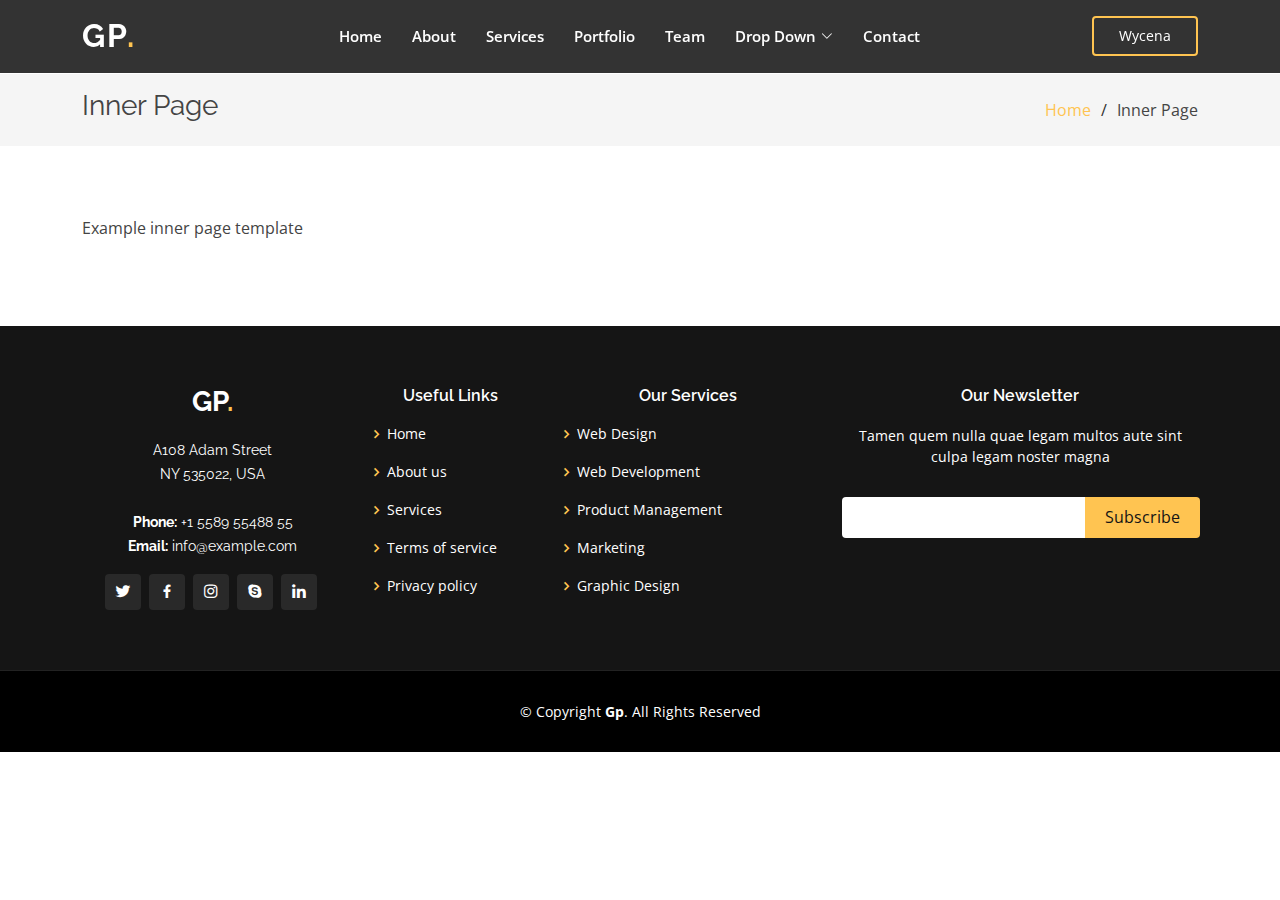
<file: inner-page.html>
<!DOCTYPE html>
<html lang="en">

<head>
  <meta charset="utf-8">
  <meta content="width=device-width, initial-scale=1.0" name="viewport">

  <title>Inner Page - Gp Bootstrap Template</title>
  <meta content="" name="description">
  <meta content="" name="keywords">

  <!-- Favicons -->
  <link href="assets/img/favicon.png" rel="icon">
  <link href="assets/img/apple-touch-icon.png" rel="apple-touch-icon">

  <!-- Google Fonts -->
  <link
    href="https://fonts.googleapis.com/css?family=Open+Sans:300,300i,400,400i,600,600i,700,700i|Raleway:300,300i,400,400i,500,500i,600,600i,700,700i|Poppins:300,300i,400,400i,500,500i,600,600i,700,700i"
    rel="stylesheet">

  <!-- Vendor CSS Files -->
  <link href="assets/vendor/aos/aos.css" rel="stylesheet">
  <link href="assets/vendor/bootstrap/css/bootstrap.min.css" rel="stylesheet">
  <link href="assets/vendor/bootstrap-icons/bootstrap-icons.css" rel="stylesheet">
  <link href="assets/vendor/boxicons/css/boxicons.min.css" rel="stylesheet">
  <link href="assets/vendor/glightbox/css/glightbox.min.css" rel="stylesheet">
  <link href="assets/vendor/remixicon/remixicon.css" rel="stylesheet">
  <link href="assets/vendor/swiper/swiper-bundle.min.css" rel="stylesheet">

  <!-- Template Main CSS File -->

  <link href="assets/css/style.css" rel="stylesheet">

  <!-- =======================================================
  * Template Name: Gp - v4.7.0
  * Template URL: https://bootstrapmade.com/gp-free-multipurpose-html-bootstrap-template/
  * Author: BootstrapMade.com
  * License: https://bootstrapmade.com/license/
  ======================================================== -->
</head>

<body>

  <!-- ======= Header ======= -->
  <header id="header" class="fixed-top header-inner-pages">
    <div class="container d-flex align-items-center justify-content-lg-between">

      <h1 class="logo me-auto me-lg-0"><a href="index.html">Gp<span>.</span></a></h1>
      <!-- Uncomment below if you prefer to use an image logo -->
      <!-- <a href="index.html" class="logo me-auto me-lg-0"><img src="assets/img/logo.png" alt="" class="img-fluid"></a>-->

      <nav id="navbar" class="navbar order-last order-lg-0">
        <ul>
          <li><a class="nav-link scrollto " href="#hero">Home</a></li>
          <li><a class="nav-link scrollto" href="#about">About</a></li>
          <li><a class="nav-link scrollto" href="#services">Services</a></li>
          <li><a class="nav-link scrollto " href="#portfolio">Portfolio</a></li>
          <li><a class="nav-link scrollto" href="#team">Team</a></li>
          <li class="dropdown"><a href="#"><span>Drop Down</span> <i class="bi bi-chevron-down"></i></a>
            <ul>
              <li><a href="#">Drop Down 1</a></li>
              <li class="dropdown"><a href="#"><span>Deep Drop Down</span> <i class="bi bi-chevron-right"></i></a>
                <ul>
                  <li><a href="#">Deep Drop Down 1</a></li>
                  <li><a href="#">Deep Drop Down 2</a></li>
                  <li><a href="#">Deep Drop Down 3</a></li>
                  <li><a href="#">Deep Drop Down 4</a></li>
                  <li><a href="#">Deep Drop Down 5</a></li>
                </ul>
              </li>
              <li><a href="#">Drop Down 2</a></li>
              <li><a href="#">Drop Down 3</a></li>
              <li><a href="#">Drop Down 4</a></li>
            </ul>
          </li>
          <li><a class="nav-link scrollto" href="#contact">Contact</a></li>
        </ul>
        <i class="bi bi-list mobile-nav-toggle"></i>
      </nav><!-- .navbar -->

      <a href="quotation.html" class="get-started-btn scrollto">Wycena</a>

    </div>
  </header><!-- End Header -->

  <main id="main">

    <!-- ======= Breadcrumbs ======= -->
    <section class="breadcrumbs">
      <div class="container">

        <div class="d-flex justify-content-between align-items-center">
          <h2>Inner Page</h2>
          <ol>
            <li><a href="index.html">Home</a></li>
            <li>Inner Page</li>
          </ol>
        </div>

      </div>
    </section><!-- End Breadcrumbs -->

    <section class="inner-page">
      <div class="container">
        <p>
          Example inner page template
        </p>
      </div>
    </section>

  </main><!-- End #main -->

  <!-- ======= Footer ======= -->
  <footer id="footer">
    <div class="footer-top">
      <div class="container">
        <div class="row">

          <div class="col-lg-3 col-md-6">
            <div class="footer-info">
              <h3>Gp<span>.</span></h3>
              <p>
                A108 Adam Street <br>
                NY 535022, USA<br><br>
                <strong>Phone:</strong> +1 5589 55488 55<br>
                <strong>Email:</strong> info@example.com<br>
              </p>
              <div class="social-links mt-3">
                <a href="#" class="twitter"><i class="bx bxl-twitter"></i></a>
                <a href="#" class="facebook"><i class="bx bxl-facebook"></i></a>
                <a href="#" class="instagram"><i class="bx bxl-instagram"></i></a>
                <a href="#" class="google-plus"><i class="bx bxl-skype"></i></a>
                <a href="#" class="linkedin"><i class="bx bxl-linkedin"></i></a>
              </div>
            </div>
          </div>

          <div class="col-lg-2 col-md-6 footer-links">
            <h4>Useful Links</h4>
            <ul>
              <li><i class="bx bx-chevron-right"></i> <a href="#">Home</a></li>
              <li><i class="bx bx-chevron-right"></i> <a href="#">About us</a></li>
              <li><i class="bx bx-chevron-right"></i> <a href="#">Services</a></li>
              <li><i class="bx bx-chevron-right"></i> <a href="#">Terms of service</a></li>
              <li><i class="bx bx-chevron-right"></i> <a href="#">Privacy policy</a></li>
            </ul>
          </div>

          <div class="col-lg-3 col-md-6 footer-links">
            <h4>Our Services</h4>
            <ul>
              <li><i class="bx bx-chevron-right"></i> <a href="#">Web Design</a></li>
              <li><i class="bx bx-chevron-right"></i> <a href="#">Web Development</a></li>
              <li><i class="bx bx-chevron-right"></i> <a href="#">Product Management</a></li>
              <li><i class="bx bx-chevron-right"></i> <a href="#">Marketing</a></li>
              <li><i class="bx bx-chevron-right"></i> <a href="#">Graphic Design</a></li>
            </ul>
          </div>

          <div class="col-lg-4 col-md-6 footer-newsletter">
            <h4>Our Newsletter</h4>
            <p>Tamen quem nulla quae legam multos aute sint culpa legam noster magna</p>
            <form action="" method="post">
              <input type="email" name="email"><input type="submit" value="Subscribe">
            </form>

          </div>

        </div>
      </div>
    </div>

    <div class="container">
      <div class="copyright">
        &copy; Copyright <strong><span>Gp</span></strong>. All Rights Reserved
      </div>

    </div>
  </footer><!-- End Footer -->

  <div id="preloader"></div>
  <a href="#" class="back-to-top d-flex align-items-center justify-content-center"><i
      class="bi bi-arrow-up-short"></i></a>

  <!-- Vendor JS Files -->
  <script src="assets/vendor/purecounter/purecounter.js"></script>
  <script src="assets/vendor/aos/aos.js"></script>
  <script src="assets/vendor/bootstrap/js/bootstrap.bundle.min.js"></script>
  <script src="assets/vendor/glightbox/js/glightbox.min.js"></script>
  <script src="assets/vendor/isotope-layout/isotope.pkgd.min.js"></script>
  <script src="assets/vendor/swiper/swiper-bundle.min.js"></script>
  <script src="assets/vendor/php-email-form/validate.js"></script>

  <!-- Template Main JS File -->
  <script src="assets/js/main.js"></script>

</body>

</html>
</file>
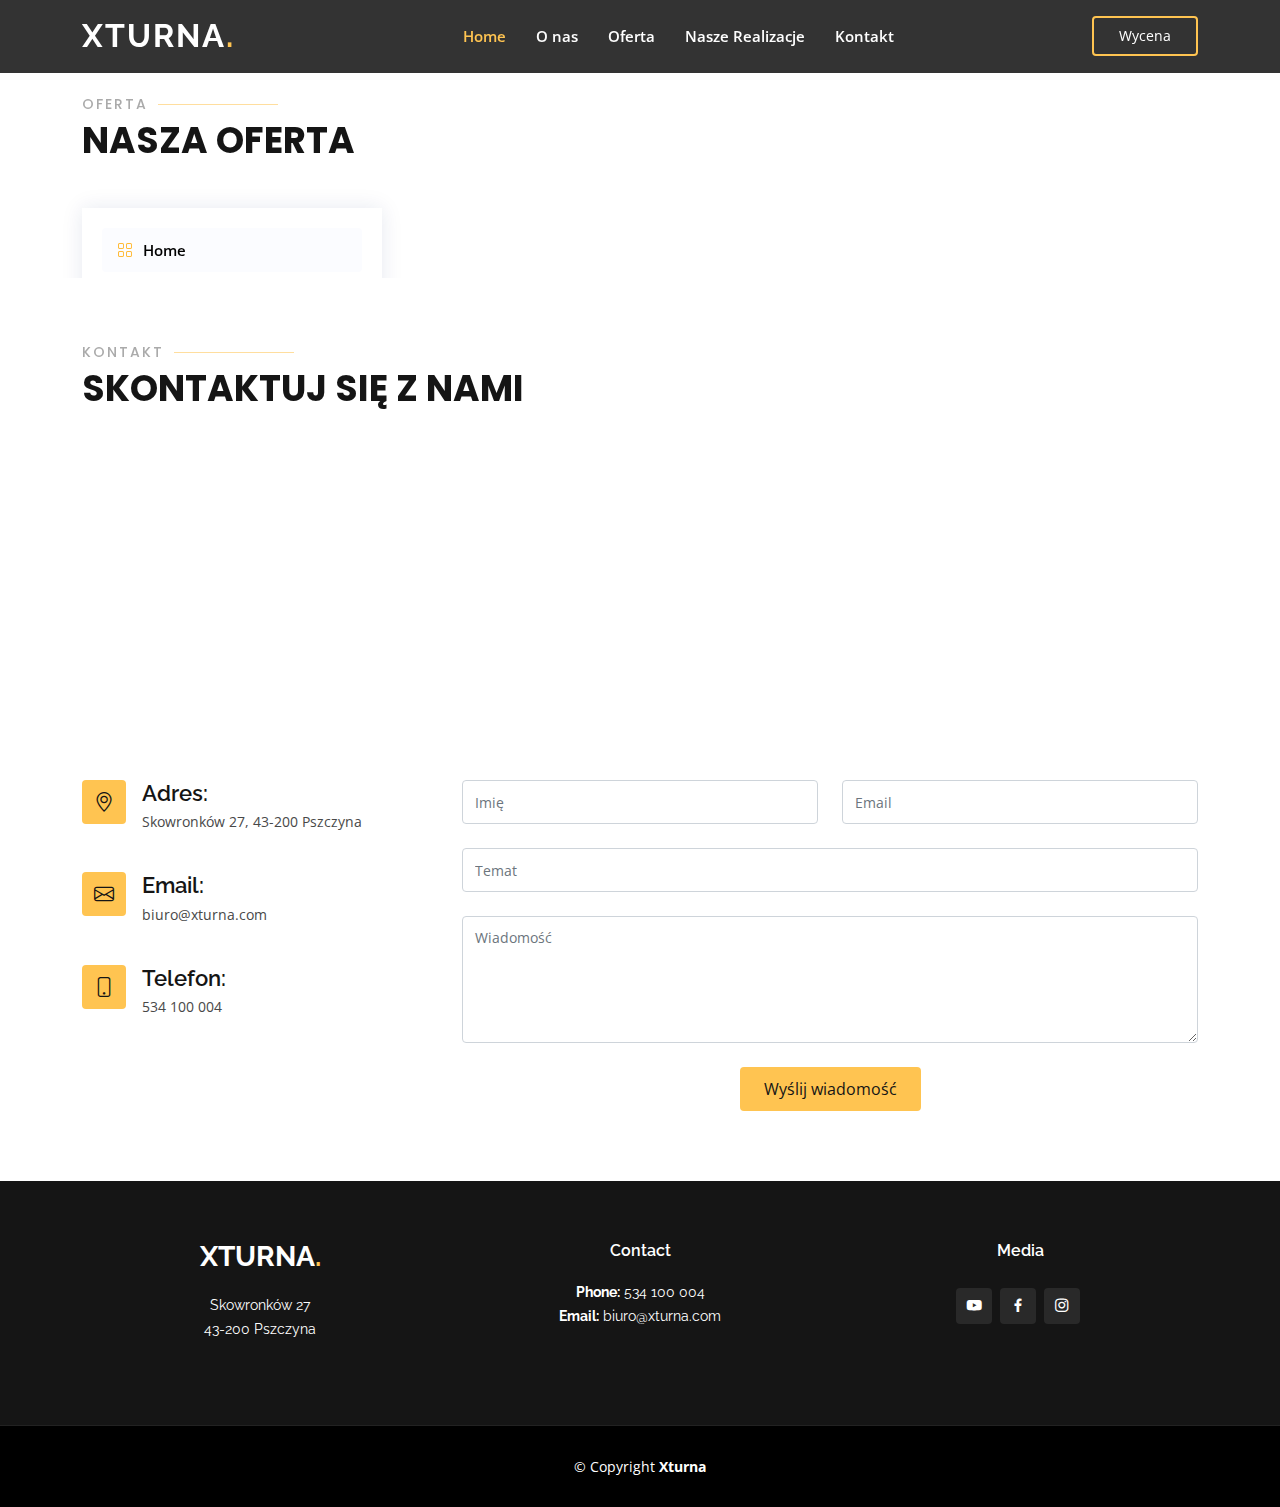
<file: katalog.html>
<!DOCTYPE html>
<html lang="en">

<head>
  <meta charset="utf-8">
  <meta content="width=device-width, initial-scale=1.0" name="viewport">

  <title>Xturna - Proste i skuteczne rozwiązania</title>
  <meta content="" name="description">
  <meta content="" name="keywords">

  <!-- Favicons -->
  <link href="assets/img/logoXczarnetłozółtyX.png" rel="icon">
  <link href="assets/img/logoXczarnetłozółtyX.png" rel="apple-touch-icon">

  <!-- Google Fonts -->
  <link
    href="https://fonts.googleapis.com/css?family=Open+Sans:300,300i,400,400i,600,600i,700,700i|Raleway:300,300i,400,400i,500,500i,600,600i,700,700i|Poppins:300,300i,400,400i,500,500i,600,600i,700,700i"
    rel="stylesheet">

  <!-- Vendor CSS Files -->
  <link href="assets/vendor/aos/aos.css" rel="stylesheet">
  <link href="assets/vendor/bootstrap/css/bootstrap.min.css" rel="stylesheet">
  <link href="assets/vendor/bootstrap-icons/bootstrap-icons.css" rel="stylesheet">
  <link href="assets/vendor/boxicons/css/boxicons.min.css" rel="stylesheet">
  <link href="assets/vendor/glightbox/css/glightbox.min.css" rel="stylesheet">
  <link href="assets/vendor/remixicon/remixicon.css" rel="stylesheet">
  <link href="assets/vendor/swiper/swiper-bundle.min.css" rel="stylesheet">

  <!-- Template Main CSS File -->
  <link href="assets/css/katalog.css" rel="stylesheet">
  <link href="assets/css/style.css" rel="stylesheet">

  <!-- =======================================================
  * Template Name: Gp - v4.7.0
  * Template URL: https://bootstrapmade.com/gp-free-multipurpose-html-bootstrap-template/
  * Author: BootstrapMade.com
  * License: https://bootstrapmade.com/license/
  ======================================================== -->
</head>

<body>

  <!-- ======= Header ======= -->
  <header id="header" class="fixed-top " style="background-color:rgba(0,0,0,0.8);">
    <div class="container d-flex align-items-center justify-content-lg-between">

      <h1 class="logo me-auto me-lg-0"><a href="index.html">Xturna<span>.</span></a></h1>
      <!-- Uncomment below if you prefer to use an image logo -->
      <!-- <a href="index.html" class="logo me-auto me-lg-0"><img src="assets/img/logo.png" alt="" class="img-fluid"></a> -->

      <nav id="navbar" class="navbar order-last order-lg-0">
        <ul>
          <li><a class="nav-link scrollto active" href="index.html">Home</a></li>
          <li><a class="nav-link scrollto" href="index.html">O nas</a></li>
          <li><a class="nav-link scrollto" href="home.html">Oferta</a></li>
          <li><a class="nav-link scrollto " href="realizations.html">Nasze Realizacje</a></li>
          <!-- <li><a class="nav-link scrollto" href="#team">Zespół</a></li> -->
          <li><a class="nav-link scrollto" href="#contact">Kontakt</a></li>
        </ul>
        <i class="bi bi-list mobile-nav-toggle"></i>
      </nav><!-- .navbar -->

      <a href="quotation.html" class="get-started-btn scrollto">Wycena</a>

    </div>
  </header><!-- End Header -->

  <!-- ======= Hero Section ======= -->
  <!-- <section id="hero" class="d-flex align-items-center justify-content-center">

  </section>End Hero -->

  <main id="main">
    <!-- ======= Portfolio Section ======= -->
    <section id="portfolio" class="portfolio" style="margin-top: 30px;">
      <div class="container" data-aos="fade-up">

        <div class="section-title">
          <h2>Oferta</h2>
          <p>Nasza Oferta</p>
        </div>

        <!-- ======= Sidebar ======= -->
        <aside id="sidebar" class="sidebar">

          <ul class="sidebar-nav" id="sidebar-nav">

            <li class="nav-item">
              <a class="nav-link" href="index.html">
                <i class="bi bi-grid"></i>
                <span>Home</span>
              </a>
            </li><!-- End Dashboard Nav -->

            <li class="nav-item">
              <a class="nav-link collapsed" data-bs-target="#components-nav" data-bs-toggle="collapse" href="#">
                <i class="bi bi-menu-button-wide"></i><span>Components</span><i class="bi bi-chevron-down ms-auto"></i>
              </a>
              <ul id="components-nav" class="nav-content collapse " data-bs-parent="#sidebar-nav">
                <li>
                  <a href="components-alerts.html">
                    <i class="bi bi-circle"></i><span>Alerts</span>
                  </a>
                </li>
                <li>
                  <a href="components-accordion.html">
                    <i class="bi bi-circle"></i><span>Accordion</span>
                  </a>
                </li>
                <li>
                  <a href="components-badges.html">
                    <i class="bi bi-circle"></i><span>Badges</span>
                  </a>
                </li>
                <li>
                  <a href="components-breadcrumbs.html">
                    <i class="bi bi-circle"></i><span>Breadcrumbs</span>
                  </a>
                </li>
                <li>
                  <a href="components-buttons.html">
                    <i class="bi bi-circle"></i><span>Buttons</span>
                  </a>
                </li>
                <li>
                  <a href="components-cards.html">
                    <i class="bi bi-circle"></i><span>Cards</span>
                  </a>
                </li>
                <li>
                  <a href="components-carousel.html">
                    <i class="bi bi-circle"></i><span>Carousel</span>
                  </a>
                </li>
                <li>
                  <a href="components-list-group.html">
                    <i class="bi bi-circle"></i><span>List group</span>
                  </a>
                </li>
                <li>
                  <a href="components-modal.html">
                    <i class="bi bi-circle"></i><span>Modal</span>
                  </a>
                </li>
                <li>
                  <a href="components-tabs.html">
                    <i class="bi bi-circle"></i><span>Tabs</span>
                  </a>
                </li>
                <li>
                  <a href="components-pagination.html">
                    <i class="bi bi-circle"></i><span>Pagination</span>
                  </a>
                </li>
                <li>
                  <a href="components-progress.html">
                    <i class="bi bi-circle"></i><span>Progress</span>
                  </a>
                </li>
                <li>
                  <a href="components-spinners.html">
                    <i class="bi bi-circle"></i><span>Spinners</span>
                  </a>
                </li>
                <li>
                  <a href="components-tooltips.html">
                    <i class="bi bi-circle"></i><span>Tooltips</span>
                  </a>
                </li>
              </ul>
            </li><!-- End Components Nav -->

            <li class="nav-item">
              <a class="nav-link collapsed" data-bs-target="#forms-nav" data-bs-toggle="collapse" href="#">
                <i class="bi bi-journal-text"></i><span>Forms</span><i class="bi bi-chevron-down ms-auto"></i>
              </a>
              <ul id="forms-nav" class="nav-content collapse " data-bs-parent="#sidebar-nav">
                <li>
                  <a href="forms-elements.html">
                    <i class="bi bi-circle"></i><span>Form Elements</span>
                  </a>
                </li>
                <li>
                  <a href="forms-layouts.html">
                    <i class="bi bi-circle"></i><span>Form Layouts</span>
                  </a>
                </li>
                <li>
                  <a href="forms-editors.html">
                    <i class="bi bi-circle"></i><span>Form Editors</span>
                  </a>
                </li>
                <li>
                  <a href="forms-validation.html">
                    <i class="bi bi-circle"></i><span>Form Validation</span>
                  </a>
                </li>
              </ul>
            </li><!-- End Forms Nav -->

            <li class="nav-item">
              <a class="nav-link collapsed" data-bs-target="#tables-nav" data-bs-toggle="collapse" href="#">
                <i class="bi bi-layout-text-window-reverse"></i><span>Tables</span><i
                  class="bi bi-chevron-down ms-auto"></i>
              </a>
              <ul id="tables-nav" class="nav-content collapse " data-bs-parent="#sidebar-nav">
                <li>
                  <a href="tables-general.html">
                    <i class="bi bi-circle"></i><span>General Tables</span>
                  </a>
                </li>
                <li>
                  <a href="tables-data.html">
                    <i class="bi bi-circle"></i><span>Data Tables</span>
                  </a>
                </li>
              </ul>
            </li><!-- End Tables Nav -->

            <li class="nav-item">
              <a class="nav-link collapsed" data-bs-target="#charts-nav" data-bs-toggle="collapse" href="#">
                <i class="bi bi-bar-chart"></i><span>Charts</span><i class="bi bi-chevron-down ms-auto"></i>
              </a>
              <ul id="charts-nav" class="nav-content collapse " data-bs-parent="#sidebar-nav">
                <li>
                  <a href="charts-chartjs.html">
                    <i class="bi bi-circle"></i><span>Chart.js</span>
                  </a>
                </li>
                <li>
                  <a href="charts-apexcharts.html">
                    <i class="bi bi-circle"></i><span>ApexCharts</span>
                  </a>
                </li>
                <li>
                  <a href="charts-echarts.html">
                    <i class="bi bi-circle"></i><span>ECharts</span>
                  </a>
                </li>
              </ul>
            </li><!-- End Charts Nav -->

            <li class="nav-item">
              <a class="nav-link collapsed" data-bs-target="#icons-nav" data-bs-toggle="collapse" href="#">
                <i class="bi bi-gem"></i><span>Icons</span><i class="bi bi-chevron-down ms-auto"></i>
              </a>
              <ul id="icons-nav" class="nav-content collapse " data-bs-parent="#sidebar-nav">
                <li>
                  <a href="icons-bootstrap.html">
                    <i class="bi bi-circle"></i><span>Bootstrap Icons</span>
                  </a>
                </li>
                <li>
                  <a href="icons-remix.html">
                    <i class="bi bi-circle"></i><span>Remix Icons</span>
                  </a>
                </li>
                <li>
                  <a href="icons-boxicons.html">
                    <i class="bi bi-circle"></i><span>Boxicons</span>
                  </a>
                </li>
              </ul>
            </li><!-- End Icons Nav -->

            <li class="nav-heading">Pages</li>

            <li class="nav-item">
              <a class="nav-link collapsed" href="users-profile.html">
                <i class="bi bi-person"></i>
                <span>Profile</span>
              </a>
            </li><!-- End Profile Page Nav -->

            <li class="nav-item">
              <a class="nav-link collapsed" href="pages-faq.html">
                <i class="bi bi-question-circle"></i>
                <span>F.A.Q</span>
              </a>
            </li><!-- End F.A.Q Page Nav -->

            <li class="nav-item">
              <a class="nav-link collapsed" href="pages-contact.html">
                <i class="bi bi-envelope"></i>
                <span>Contact</span>
              </a>
            </li><!-- End Contact Page Nav -->

            <li class="nav-item">
              <a class="nav-link collapsed" href="pages-register.html">
                <i class="bi bi-card-list"></i>
                <span>Register</span>
              </a>
            </li><!-- End Register Page Nav -->

            <li class="nav-item">
              <a class="nav-link collapsed" href="pages-login.html">
                <i class="bi bi-box-arrow-in-right"></i>
                <span>Login</span>
              </a>
            </li><!-- End Login Page Nav -->

            <li class="nav-item">
              <a class="nav-link collapsed" href="pages-error-404.html">
                <i class="bi bi-dash-circle"></i>
                <span>Error 404</span>
              </a>
            </li><!-- End Error 404 Page Nav -->

            <li class="nav-item">
              <a class="nav-link collapsed" href="pages-blank.html">
                <i class="bi bi-file-earmark"></i>
                <span>Blank</span>
              </a>
            </li><!-- End Blank Page Nav -->

          </ul>

        </aside><!-- End Sidebar-->
        <!-- End Portfolio Section -->

        <!-- ======= Counts Section ======= -->
        <!-- <section id="counts" class="counts">
        <div class="container" data-aos="fade-up">

          <div class="row no-gutters">
            <div class="image col-xl-5 d-flex align-items-stretch justify-content-center justify-content-lg-start"
              data-aos="fade-right" data-aos-delay="100"></div>
            <div class="col-xl-7 ps-0 ps-lg-5 pe-lg-1 d-flex align-items-stretch" data-aos="fade-left"
              data-aos-delay="100">
              <div class="content d-flex flex-column justify-content-center">
                <h3>Voluptatem dignissimos provident quasi</h3>
                <p>
                  Lorem ipsum dolor sit amet, consectetur adipiscing elit, sed do eiusmod tempor incididunt ut labore et
                  dolore magna aliqua. Duis aute irure dolor in reprehenderit
                </p>
                <div class="row">
                  <div class="col-md-6 d-md-flex align-items-md-stretch">
                    <div class="count-box">
                      <i class="bi bi-emoji-smile"></i>
                      <span data-purecounter-start="0" data-purecounter-end="65" data-purecounter-duration="2"
                        class="purecounter"></span>
                      <p><strong>Happy Clients</strong> consequuntur voluptas nostrum aliquid ipsam architecto ut.</p>
                    </div>
                  </div>

                  <div class="col-md-6 d-md-flex align-items-md-stretch">
                    <div class="count-box">
                      <i class="bi bi-journal-richtext"></i>
                      <span data-purecounter-start="0" data-purecounter-end="85" data-purecounter-duration="2"
                        class="purecounter"></span>
                      <p><strong>Projects</strong> adipisci atque cum quia aspernatur totam laudantium et quia dere tan
                      </p>
                    </div>
                  </div>

                  <div class="col-md-6 d-md-flex align-items-md-stretch">
                    <div class="count-box">
                      <i class="bi bi-clock"></i>
                      <span data-purecounter-start="0" data-purecounter-end="35" data-purecounter-duration="4"
                        class="purecounter"></span>
                      <p><strong>Years of experience</strong> aut commodi quaerat modi aliquam nam ducimus aut voluptate
                        non vel</p>
                    </div>
                  </div>

                  <div class="col-md-6 d-md-flex align-items-md-stretch">
                    <div class="count-box">
                      <i class="bi bi-award"></i>
                      <span data-purecounter-start="0" data-purecounter-end="20" data-purecounter-duration="4"
                        class="purecounter"></span>
                      <p><strong>Awards</strong> rerum asperiores dolor alias quo reprehenderit eum et nemo pad der</p>
                    </div>
                  </div>
                </div>
              </div> -->
        <!-- End .content-->
        <!-- </div>
          </div>

        </div>
      </section> -->
        <!-- End Counts Section -->

        <!-- ======= Testimonials Section ======= -->

        <!-- <section id="testimonials" class="testimonials">
        <div class="container" data-aos="zoom-in">

          <div class="testimonials-slider swiper" data-aos="fade-up" data-aos-delay="100">
            <div class="swiper-wrapper"> -->

        <!-- <div class="swiper-slide">
                <div class="testimonial-item">
                  <img src="assets/img/testimonials/testimonials-1.jpg" class="testimonial-img" alt="">
                  <h3>Saul Goodman</h3>
                  <h4>Ceo &amp; Founder</h4>
                  <p>
                    <i class="bx bxs-quote-alt-left quote-icon-left"></i>
                    Proin iaculis purus consequat sem cure digni ssim donec porttitora entum suscipit rhoncus.
                    Accusantium
                    quam, ultricies eget id, aliquam eget nibh et. Maecen aliquam, risus at semper.
                    <i class="bx bxs-quote-alt-right quote-icon-right"></i>
                  </p>
                </div>
              </div> -->
        <!-- End testimonial item -->

        <!-- <div class="swiper-slide">
                <div class="testimonial-item">
                  <img src="assets/img/testimonials/testimonials-2.jpg" class="testimonial-img" alt="">
                  <h3>Sara Wilsson</h3>
                  <h4>Designer</h4>
                  <p>
                    <i class="bx bxs-quote-alt-left quote-icon-left"></i>
                    Export tempor illum tamen malis malis eram quae irure esse labore quem cillum quid cillum eram malis
                    quorum velit fore eram velit sunt aliqua noster fugiat irure amet legam anim culpa.
                    <i class="bx bxs-quote-alt-right quote-icon-right"></i>
                  </p>
                </div>
              </div> -->
        <!-- End testimonial item -->

        <!-- <div class="swiper-slide">
                <div class="testimonial-item">
                  <img src="assets/img/testimonials/testimonials-3.jpg" class="testimonial-img" alt="">
                  <h3>Jena Karlis</h3>
                  <h4>Store Owner</h4>
                  <p>
                    <i class="bx bxs-quote-alt-left quote-icon-left"></i>
                    Enim nisi quem export duis labore cillum quae magna enim sint quorum nulla quem veniam duis minim
                    tempor labore quem eram duis noster aute amet eram fore quis sint minim.
                    <i class="bx bxs-quote-alt-right quote-icon-right"></i>
                  </p>
                </div>
              </div> -->
        <!-- End testimonial item -->

        <!-- <div class="swiper-slide">
                <div class="testimonial-item">
                  <img src="assets/img/testimonials/testimonials-4.jpg" class="testimonial-img" alt="">
                  <h3>Matt Brandon</h3>
                  <h4>Freelancer</h4>
                  <p>
                    <i class="bx bxs-quote-alt-left quote-icon-left"></i>
                    Fugiat enim eram quae cillum dolore dolor amet nulla culpa multos export minim fugiat minim velit
                    minim dolor enim duis veniam ipsum anim magna sunt elit fore quem dolore labore illum veniam.
                    <i class="bx bxs-quote-alt-right quote-icon-right"></i>
                  </p>
                </div>
              </div> -->
        <!-- End testimonial item -->

        <!-- <div class="swiper-slide">
                <div class="testimonial-item">
                  <img src="assets/img/testimonials/testimonials-5.jpg" class="testimonial-img" alt="">
                  <h3>John Larson</h3>
                  <h4>Entrepreneur</h4>
                  <p>
                    <i class="bx bxs-quote-alt-left quote-icon-left"></i>
                    Quis quorum aliqua sint quem legam fore sunt eram irure aliqua veniam tempor noster veniam enim
                    culpa
                    labore duis sunt culpa nulla illum cillum fugiat legam esse veniam culpa fore nisi cillum quid.
                    <i class="bx bxs-quote-alt-right quote-icon-right"></i>
                  </p>
                </div>
              </div> -->
        <!-- End testimonial item -->
        <!-- </div>
            <div class="swiper-pagination"></div>
          </div>

        </div>
      </section> -->
        <!-- End Testimonials Section -->

        <!-- ======= Team Section ======= -->
        <!-- <section id="team" class="team">
        <div class="container" data-aos="fade-up">

          <div class="section-title">
            <h2>Zespół</h2>
            <p>Nasz zespół</p>
          </div>

          <div class="row">

            <div class="col-lg-3 col-md-6 d-flex align-items-stretch">
              <div class="member" data-aos="fade-up" data-aos-delay="100">
                <div class="member-img">
                  <img src="assets/img/team/team-1.jpg" class="img-fluid" alt="">
                  <div class="social">
                    <a href=""><i class="bi bi-twitter"></i></a>
                    <a href=""><i class="bi bi-facebook"></i></a>
                    <a href=""><i class="bi bi-instagram"></i></a>
                    <a href=""><i class="bi bi-linkedin"></i></a>
                  </div>
                </div>
                <div class="member-info">
                  <h4>Maciej Kurcius</h4>
                  <span>Chief Executive Officer</span>
                </div>
              </div>
            </div> -->

        <!-- <div class="col-lg-3 col-md-6 d-flex align-items-stretch">
              <div class="member" data-aos="fade-up" data-aos-delay="200">
                <div class="member-img">
                  <img src="assets/img/team/team-2.jpg" class="img-fluid" alt="">
                  <div class="social">
                    <a href=""><i class="bi bi-twitter"></i></a>
                    <a href=""><i class="bi bi-facebook"></i></a>
                    <a href=""><i class="bi bi-instagram"></i></a>
                    <a href=""><i class="bi bi-linkedin"></i></a>
                  </div>
                </div>
                <div class="member-info">
                  <h4>Sarah Jhonson</h4>
                  <span>Product Manager</span>
                </div>
              </div>
            </div>

            <div class="col-lg-3 col-md-6 d-flex align-items-stretch">
              <div class="member" data-aos="fade-up" data-aos-delay="300">
                <div class="member-img">
                  <img src="assets/img/team/team-3.jpg" class="img-fluid" alt="">
                  <div class="social">
                    <a href=""><i class="bi bi-twitter"></i></a>
                    <a href=""><i class="bi bi-facebook"></i></a>
                    <a href=""><i class="bi bi-instagram"></i></a>
                    <a href=""><i class="bi bi-linkedin"></i></a>
                  </div>
                </div>
                <div class="member-info">
                  <h4>William Anderson</h4>
                  <span>CTO</span>
                </div>
              </div>
            </div> -->

        <!-- <div class="col-lg-3 col-md-6 d-flex align-items-stretch">
              <div class="member" data-aos="fade-up" data-aos-delay="400">
                <div class="member-img">
                  <img src="assets/img/team/team-4.jpg" class="img-fluid" alt="">
                  <div class="social">
                    <a href=""><i class="bi bi-twitter"></i></a>
                    <a href=""><i class="bi bi-facebook"></i></a>
                    <a href=""><i class="bi bi-instagram"></i></a>
                    <a href=""><i class="bi bi-linkedin"></i></a>
                  </div>
                </div>
                <div class="member-info">
                  <h4>Amanda Jepson</h4>
                  <span>Accountant</span>
                </div>
              </div>
            </div> -->

      </div>

      </div>
    </section><!-- End Team Section -->

    <!-- ======= Contact Section ======= -->
    <section id="contact" class="contact">
      <div class="container" data-aos="fade-up">

        <div class="section-title">
          <h2>Kontakt</h2>
          <p>Skontaktuj się z nami</p>
        </div>

        <div>
          <iframe style="border:0; width: 100%; height: 270px;"
            src="https://www.google.com/maps/embed?pb=!1m18!1m12!1m3!1d2565.3245732559144!2d18.91057041571461!3d49.9865239794141!2m3!1f0!2f0!3f0!3m2!1i1024!2i768!4f13.1!3m3!1m2!1s0x4716ba9d06c3df77%3A0x1b7a5ef854729344!2sSkowronk%C3%B3w%2027%2C%2043-200%20Pszczyna!5e0!3m2!1spl!2spl!4v1645472223284!5m2!1spl!2spl"
            frameborder="0" allowfullscreen></iframe>
        </div>

        <div class="row mt-5">

          <div class="col-lg-4">
            <div class="info">
              <div class="address">
                <i class="bi bi-geo-alt"></i>
                <h4>Adres:</h4>
                <p>Skowronków 27, 43-200 Pszczyna</p>
              </div>

              <div class="email">
                <i class="bi bi-envelope"></i>
                <h4>Email:</h4>
                <p>biuro@xturna.com</p>
              </div>

              <div class="phone">
                <i class="bi bi-phone"></i>
                <h4>Telefon:</h4>
                <p>534 100 004 </p>
              </div>

            </div>

          </div>

          <div class="col-lg-8 mt-5 mt-lg-0">

            <form action="forms/contact.php" method="post" role="form" class="php-email-form">
              <div class="row">
                <div class="col-md-6 form-group">
                  <input type="text" name="name" class="form-control" id="name" placeholder="Imię" required>
                </div>
                <div class="col-md-6 form-group mt-3 mt-md-0">
                  <input type="email" class="form-control" name="email" id="email" placeholder="Email" required>
                </div>
              </div>
              <div class="form-group mt-3">
                <input type="text" class="form-control" name="subject" id="subject" placeholder="Temat" required>
              </div>
              <div class="form-group mt-3">
                <textarea class="form-control" name="message" rows="5" placeholder="Wiadomość" required></textarea>
              </div>
              <div class="my-3">
                <div class="loading">Loading</div>
                <div class="error-message"></div>
                <div class="sent-message">Twoja wiadomość została wysłana. Dziękujemy!</div>
              </div>
              <div class="text-center"><button type="submit">Wyślij wiadomość</button></div>
            </form>

          </div>

        </div>

      </div>
    </section><!-- End Contact Section -->

  </main><!-- End #main -->

  <!-- ======= Footer ======= -->
  <footer id="footer">
    <div class="footer-top">
      <div class="container">
        <div class="row">

          <div class="col-lg-4 col-md-6">
            <div class="footer-info">
              <h3>Xturna<span>.</span></h3>
              <p>
                Skowronków 27 <br>
                43-200 Pszczyna <br><br>
              </p>
              <!-- <div class="social-links mt-3">
              <a href="#" class="twitter"><i class="bx bxl-twitter"></i></a>
              <a href="#" class="facebook"><i class="bx bxl-facebook"></i></a>
              <a href="#" class="instagram"><i class="bx bxl-instagram"></i></a>
              <a href="#" class="google-plus"><i class="bx bxl-skype"></i></a>
              <a href="#" class="linkedin"><i class="bx bxl-linkedin"></i></a>
            </div> -->
            </div>
          </div>

          <div class="col-lg-4 col-md-6">
            <div class="footer-info">
              <h4>Contact</h4>
              <p>
                <strong>Phone:</strong> 534 100 004 <br>
                <strong>Email:</strong> biuro@xturna.com <br>
              </p>
            </div>
          </div>

          <!-- <div class="col-lg-2 col-md-6 footer-links">
          <h4>Useful Links</h4>
          <ul>
            <li><i class="bx bx-chevron-right"></i> <a href="#">Home</a></li>
            <li><i class="bx bx-chevron-right"></i> <a href="#">About us</a></li>
            <li><i class="bx bx-chevron-right"></i> <a href="#">Services</a></li>
            <li><i class="bx bx-chevron-right"></i> <a href="#">Terms of service</a></li>
            <li><i class="bx bx-chevron-right"></i> <a href="#">Privacy policy</a></li>
          </ul>
        </div> -->

          <!-- <div class="col-lg-3 col-md-6 footer-links">
          <h4>Our Services</h4>
          <ul>
            <li><i class="bx bx-chevron-right"></i> <a href="#">Web Design</a></li>
            <li><i class="bx bx-chevron-right"></i> <a href="#">Web Development</a></li>
            <li><i class="bx bx-chevron-right"></i> <a href="#">Product Management</a></li>
            <li><i class="bx bx-chevron-right"></i> <a href="#">Marketing</a></li>
            <li><i class="bx bx-chevron-right"></i> <a href="#">Graphic Design</a></li>
          </ul>
        </div> -->

          <div class="col-lg-4 col-md-6 footer-newsletter">
            <h4>Media</h4>
            <!-- <p>Tamen quem nulla quae legam multos aute sint culpa legam noster magna</p>
          <form action="" method="post">
            <input type="email" name="email"><input type="submit" value="Subscribe">
          </form> -->
            <div class="social-links mt-3">
              <a href="#" class="twitter"><i class="bx bxl-youtube"></i></a>
              <a href="#" class="facebook"><i class="bx bxl-facebook"></i></a>
              <a href="#" class="instagram"><i class="bx bxl-instagram"></i></a>
              <!-- <a href="#" class="google-plus"><i class="bx bxl-skype"></i></a>
            <a href="#" class="linkedin"><i class="bx bxl-linkedin"></i></a> -->
            </div>

          </div>

        </div>
      </div>
    </div>

    <div class="container">
      <div class="copyright">
        &copy; Copyright <strong><span>Xturna</span></strong>
      </div>

    </div>
  </footer><!-- End Footer -->

  <div id="preloader"></div>
  <a href="#" class="back-to-top d-flex align-items-center justify-content-center"><i
      class="bi bi-arrow-up-short"></i></a>

  <!-- Vendor JS Files -->
  <script src="assets/vendor/purecounter/purecounter.js"></script>
  <script src="assets/vendor/aos/aos.js"></script>
  <script src="assets/vendor/bootstrap/js/bootstrap.bundle.min.js"></script>
  <script src="assets/vendor/glightbox/js/glightbox.min.js"></script>
  <script src="assets/vendor/isotope-layout/isotope.pkgd.min.js"></script>
  <script src="assets/vendor/swiper/swiper-bundle.min.js"></script>
  <script src="assets/vendor/php-email-form/validate.js"></script>

  <!-- Template Main JS File -->
  <script src="assets/js/main.js"></script>

</body>

</html>
</file>
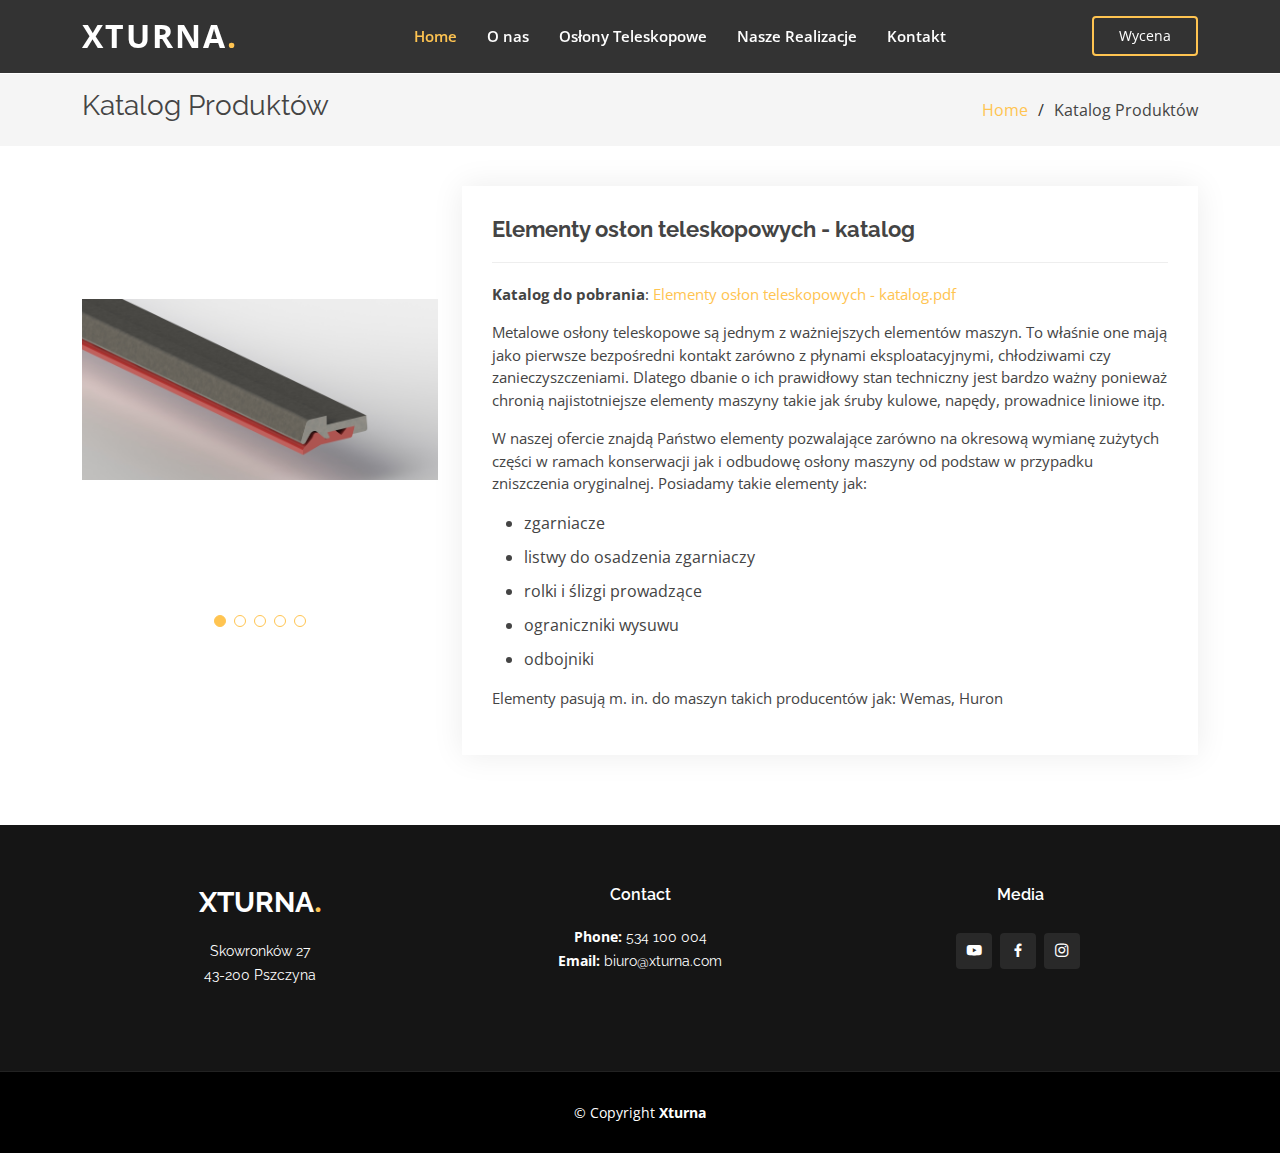
<file: oslony.html>
<!DOCTYPE html>
<html lang="en">

<head>
  <meta charset="utf-8">
  <meta content="width=device-width, initial-scale=1.0" name="viewport">

  <title>Xturna - Nasze projekty</title>
  <meta content="" name="description">
  <meta content="" name="keywords">

  <!-- Favicons -->
  <link href="assets/img/logoXczarnetłozółtyX.png" rel="icon">
  <link href="assets/img/logoXczarnetłozółtyX.png" rel="apple-touch-icon">

  <!-- Google Fonts -->
  <link
    href="https://fonts.googleapis.com/css?family=Open+Sans:300,300i,400,400i,600,600i,700,700i|Raleway:300,300i,400,400i,500,500i,600,600i,700,700i|Poppins:300,300i,400,400i,500,500i,600,600i,700,700i"
    rel="stylesheet">

  <!-- Vendor CSS Files -->
  <link href="assets/vendor/aos/aos.css" rel="stylesheet">
  <link href="assets/vendor/bootstrap/css/bootstrap.min.css" rel="stylesheet">
  <link href="assets/vendor/bootstrap-icons/bootstrap-icons.css" rel="stylesheet">
  <link href="assets/vendor/boxicons/css/boxicons.min.css" rel="stylesheet">
  <link href="assets/vendor/glightbox/css/glightbox.min.css" rel="stylesheet">
  <link href="assets/vendor/remixicon/remixicon.css" rel="stylesheet">
  <link href="assets/vendor/swiper/swiper-bundle.min.css" rel="stylesheet">
  <link href="assets/vendor/aos/aos.css" rel="stylesheet">

  <!-- Template Main CSS File -->
  <link href="assets/css/katalog.css" rel="stylesheet">
  <link rel="stylesheet" href="./assets/css/style2.css">
  <link href="assets/css/style.css" rel="stylesheet">

  <!-- =======================================================
  * Template Name: Gp - v4.7.0
  * Template URL: https://bootstrapmade.com/gp-free-multipurpose-html-bootstrap-template/
  * Author: BootstrapMade.com
  * License: https://bootstrapmade.com/license/
  ======================================================== -->
</head>

<body>

  <!-- ======= Header ======= -->
  <header id="header" class="fixed-top header-inner-pages">
    <div class="container d-flex align-items-center justify-content-lg-between">

      <h1 class="logo me-auto me-lg-0"><a href="index.html">Xturna<span>.</span></a></h1>
      <!-- Uncomment below if you prefer to use an image logo -->
      <!-- <a href="index.html" class="logo me-auto me-lg-0"><img src="assets/img/logo.png" alt="" class="img-fluid"></a>-->

      <nav id="navbar" class="navbar order-last order-lg-0">
        <ul>
          <li><a class="nav-link scrollto active" href="index.html">Home</a></li>
          <li><a class="nav-link scrollto" href="index.html">O nas</a></li>
          <li><a class="nav-link scrollto" href="oslony.html">Osłony Teleskopowe</a></li>
          <li><a class="nav-link scrollto " href="realizations.html">Nasze Realizacje</a></li>
          <!-- <li><a class="nav-link scrollto" href="#team">Zespół</a></li> -->
          <li><a class="nav-link scrollto" href="index.html">Kontakt</a></li>
        </ul>
        <i class="bi bi-list mobile-nav-toggle"></i>
      </nav><!-- .navbar -->

      <a href="quotation.html" class="get-started-btn scrollto">Wycena</a>

    </div>
  </header><!-- End Header -->

  <main id="main">

    <!-- ======= Breadcrumbs ======= -->
    <section id="breadcrumbs" class="breadcrumbs">
      <div class="container">

        <div class="d-flex justify-content-between align-items-center">
          <h2>Katalog Produktów</h2>
          <ol>
            <li><a href="index.html">Home</a></li>
            <li>Katalog Produktów</li>
          </ol>
        </div>

      </div>
    </section><!-- End Breadcrumbs -->

    <!-- ======= Portfolio Details Section ======= -->
    <section id="portfolio-details" class="portfolio-details">
      <div class="container">

        <div class="row gy-4 d-flex justify-content-center">


          <div class="col-lg-4">
            <div class="portfolio-details-slider swiper">
              <div class="swiper-wrapper align-items-center">

                <!-- <div class="swiper-slide">
                  <img src="assets/img/portfolio/portfolio-1.jpg" alt="">
                </div> -->
                <div class="swiper-slide align-items-center">
                  <img src="assets/img/Wiper.jpg" alt="">
                </div>

                <div class="swiper-slide align-items-center">
                  <img src="assets/img/bumper2.jpg" alt="">
                </div>

                <div class="swiper-slide">
                  <img src="assets/img/Slider2.jpg" alt="">
                </div>
                <div class="swiper-slide">
                  <img src="assets/img/Roller_slider2.jpg" alt="">
                </div>
                <div class="swiper-slide">
                  <img src="assets/img/Stopper2.jpg" alt="">
                </div>

              </div>
              <div class="swiper-pagination"></div>
            </div>
            <!-- <div class="portfolio-description">
              <h2>This is an example of portfolio detail</h2>
              <p>
                Autem ipsum nam porro corporis rerum. Quis eos dolorem eos itaque inventore commodi labore quia quia.
                Exercitationem repudiandae officiis neque suscipit non officia eaque itaque enim. Voluptatem officia
                accusantium nesciunt est omnis tempora consectetur dignissimos. Sequi nulla at esse enim cum deserunt
                eius.
              </p>
            </div> -->
          </div>

          <div class="col-lg-8">
            <div class="portfolio-info">
              <h3>Elementy osłon teleskopowych - katalog</h3>

              <p><strong>Katalog do pobrania</strong>: <a target="_blank"
                  href="/assets/pdf/Katalog produktów.pdf">Elementy
                  osłon teleskopowych - katalog.pdf</a></p>
              <div class="oferta">
                <p>Metalowe osłony teleskopowe są jednym z ważniejszych elementów maszyn. To właśnie one mają jako
                  pierwsze bezpośredni kontakt zarówno z płynami eksploatacyjnymi, chłodziwami czy zanieczyszczeniami.
                  Dlatego dbanie o ich prawidłowy stan techniczny jest bardzo ważny ponieważ chronią najistotniejsze
                  elementy maszyny takie jak śruby kulowe, napędy, prowadnice liniowe itp.
                </p>

                <p>
                  W naszej ofercie znajdą Państwo elementy pozwalające zarówno na okresową wymianę zużytych części w
                  ramach konserwacji jak i odbudowę osłony maszyny od podstaw w przypadku zniszczenia oryginalnej.
                  Posiadamy takie elementy jak: </p>
                <ul>
                  <li>zgarniacze </li>
                  <li>listwy do osadzenia zgarniaczy</li>
                  <li>rolki i ślizgi prowadzące</li>
                  <li>ograniczniki wysuwu</li>
                  <li>odbojniki</li>
                </ul>
                <p>
                  Elementy pasują m. in. do maszyn takich producentów jak:
                  Wemas, Huron
                </p>

              </div>
            </div>



          </div>
        </div>
    </section><!-- End Portfolio Details Section -->

  </main><!-- End #main -->

  <!-- ======= Footer ======= -->
  <footer id="footer">
    <div class="footer-top">
      <div class="container">
        <div class="row">

          <div class="col-lg-4 col-md-6">
            <div class="footer-info">
              <h3>Xturna<span>.</span></h3>
              <p>
                Skowronków 27 <br>
                43-200 Pszczyna <br><br>
              </p>
              <!-- <div class="social-links mt-3">
              <a href="#" class="twitter"><i class="bx bxl-twitter"></i></a>
              <a href="#" class="facebook"><i class="bx bxl-facebook"></i></a>
              <a href="#" class="instagram"><i class="bx bxl-instagram"></i></a>
              <a href="#" class="google-plus"><i class="bx bxl-skype"></i></a>
              <a href="#" class="linkedin"><i class="bx bxl-linkedin"></i></a>
            </div> -->
            </div>
          </div>

          <div class="col-lg-4 col-md-6">
            <div class="footer-info">
              <h4>Contact</h4>
              <p>
                <strong>Phone:</strong> 534 100 004 <br>
                <strong>Email:</strong> biuro@xturna.com <br>
              </p>
            </div>
          </div>

          <!-- <div class="col-lg-2 col-md-6 footer-links">
          <h4>Useful Links</h4>
          <ul>
            <li><i class="bx bx-chevron-right"></i> <a href="#">Home</a></li>
            <li><i class="bx bx-chevron-right"></i> <a href="#">About us</a></li>
            <li><i class="bx bx-chevron-right"></i> <a href="#">Services</a></li>
            <li><i class="bx bx-chevron-right"></i> <a href="#">Terms of service</a></li>
            <li><i class="bx bx-chevron-right"></i> <a href="#">Privacy policy</a></li>
          </ul>
        </div> -->

          <!-- <div class="col-lg-3 col-md-6 footer-links">
          <h4>Our Services</h4>
          <ul>
            <li><i class="bx bx-chevron-right"></i> <a href="#">Web Design</a></li>
            <li><i class="bx bx-chevron-right"></i> <a href="#">Web Development</a></li>
            <li><i class="bx bx-chevron-right"></i> <a href="#">Product Management</a></li>
            <li><i class="bx bx-chevron-right"></i> <a href="#">Marketing</a></li>
            <li><i class="bx bx-chevron-right"></i> <a href="#">Graphic Design</a></li>
          </ul>
        </div> -->

          <div class="col-lg-4 col-md-6 footer-newsletter">
            <h4>Media</h4>
            <!-- <p>Tamen quem nulla quae legam multos aute sint culpa legam noster magna</p>
          <form action="" method="post">
            <input type="email" name="email"><input type="submit" value="Subscribe">
          </form> -->
            <div class="social-links mt-3">
              <a href="#" class="twitter"><i class="bx bxl-youtube"></i></a>
              <a href="#" class="facebook"><i class="bx bxl-facebook"></i></a>
              <a href="#" class="instagram"><i class="bx bxl-instagram"></i></a>
              <!-- <a href="#" class="google-plus"><i class="bx bxl-skype"></i></a>
            <a href="#" class="linkedin"><i class="bx bxl-linkedin"></i></a> -->
            </div>

          </div>

        </div>
      </div>
    </div>

    <div class="container">
      <div class="copyright">
        &copy; Copyright <strong><span>Xturna</span></strong>
      </div>

    </div>
  </footer><!-- End Footer -->

  <div id="preloader"></div>
  <a href="#" class="back-to-top d-flex align-items-center justify-content-center"><i
      class="bi bi-arrow-up-short"></i></a>

  <!-- Vendor JS Files -->
  <script src="assets/vendor/purecounter/purecounter.js"></script>
  <script src="assets/vendor/aos/aos.js"></script>
  <script src="assets/vendor/bootstrap/js/bootstrap.bundle.min.js"></script>
  <script src="assets/vendor/glightbox/js/glightbox.min.js"></script>
  <script src="assets/vendor/isotope-layout/isotope.pkgd.min.js"></script>
  <script src="assets/vendor/swiper/swiper-bundle.min.js"></script>
  <script src="assets/vendor/php-email-form/validate.js"></script>

  <!-- Template Main JS File -->
  <script src="assets/js/main.js"></script>

</body>

</html>
</file>
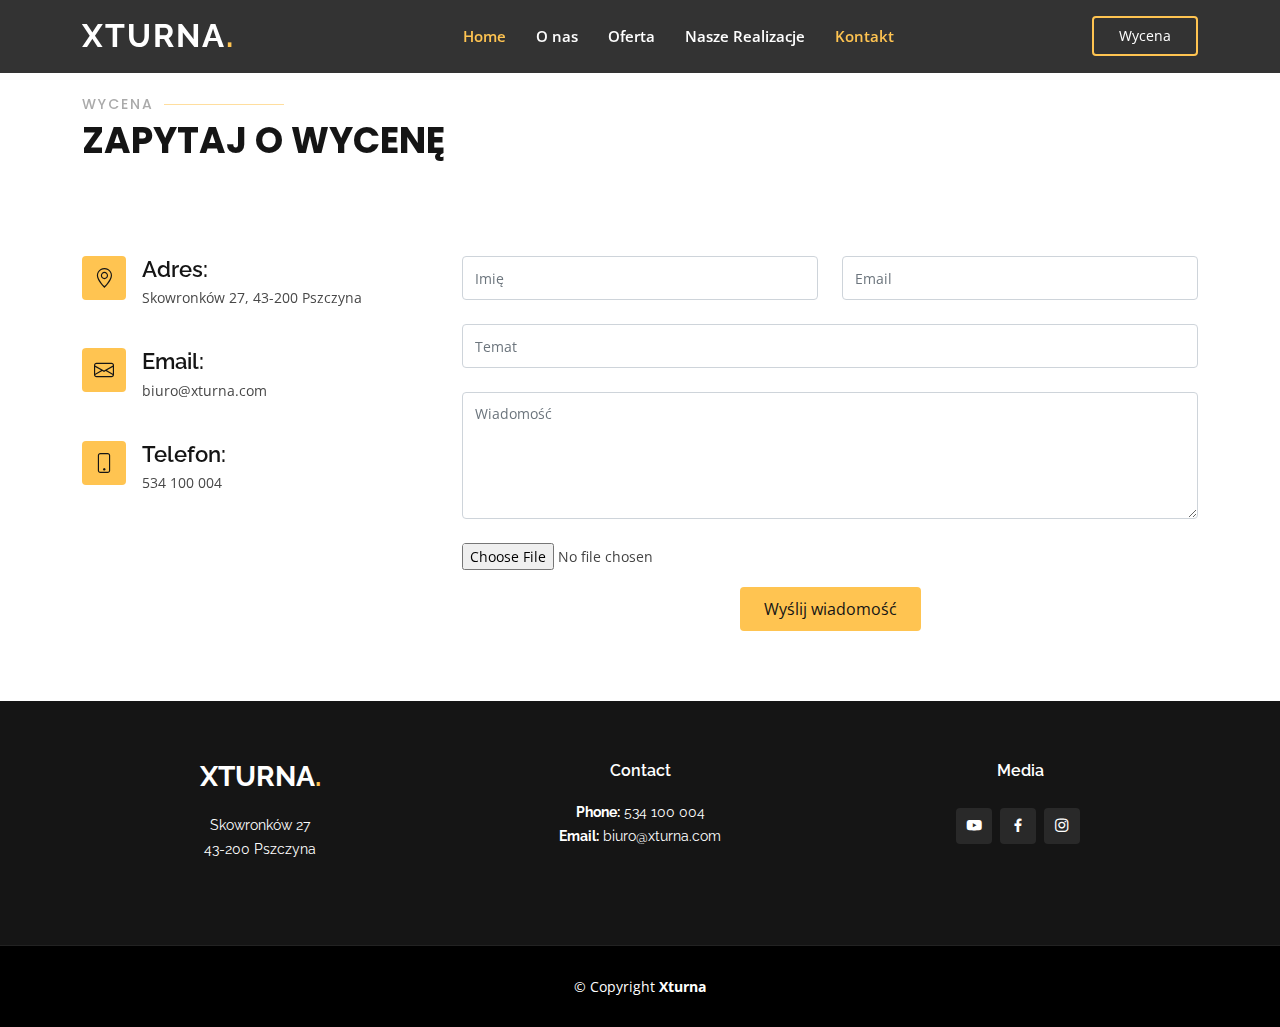
<file: quotation.html>
<!DOCTYPE html>
<html lang="en">

<head>
  <meta charset="utf-8">
  <meta content="width=device-width, initial-scale=1.0" name="viewport">

  <title>Xturna - Proste i skuteczne rozwiązania</title>
  <meta content="" name="description">
  <meta content="" name="keywords">

  <!-- Favicons -->
  <link href="assets/img/logoXczarnetłozółtyX.png" rel="icon">
  <link href="assets/img/logoXczarnetłozółtyX.png" rel="apple-touch-icon">

  <!-- Google Fonts -->
  <link
    href="https://fonts.googleapis.com/css?family=Open+Sans:300,300i,400,400i,600,600i,700,700i|Raleway:300,300i,400,400i,500,500i,600,600i,700,700i|Poppins:300,300i,400,400i,500,500i,600,600i,700,700i"
    rel="stylesheet">

  <!-- Vendor CSS Files -->
  <link href="assets/vendor/aos/aos.css" rel="stylesheet">
  <link href="assets/vendor/bootstrap/css/bootstrap.min.css" rel="stylesheet">
  <link href="assets/vendor/bootstrap-icons/bootstrap-icons.css" rel="stylesheet">
  <link href="assets/vendor/boxicons/css/boxicons.min.css" rel="stylesheet">
  <link href="assets/vendor/glightbox/css/glightbox.min.css" rel="stylesheet">
  <link href="assets/vendor/remixicon/remixicon.css" rel="stylesheet">
  <link href="assets/vendor/swiper/swiper-bundle.min.css" rel="stylesheet">

  <!-- Template Main CSS File -->
  <link href="assets/css/style.css" rel="stylesheet">

  <!-- =======================================================
  * Template Name: Gp - v4.7.0
  * Template URL: https://bootstrapmade.com/gp-free-multipurpose-html-bootstrap-template/
  * Author: BootstrapMade.com
  * License: https://bootstrapmade.com/license/
  ======================================================== -->
</head>

<body>

  <!-- ======= Header ======= -->
  <header id="header" class="fixed-top " style="background-color:rgba(0,0,0,0.8);">
    <div class="container d-flex align-items-center justify-content-lg-between">

      <h1 class="logo me-auto me-lg-0"><a href="index.html">Xturna<span>.</span></a></h1>
      <!-- Uncomment below if you prefer to use an image logo -->
      <!-- <a href="index.html" class="logo me-auto me-lg-0"><img src="assets/img/logo.png" alt="" class="img-fluid"></a> -->

      <nav id="navbar" class="navbar order-last order-lg-0">
        <ul>
          <li><a class="nav-link scrollto active" href="index.html">Home</a></li>
          <li><a class="nav-link scrollto" href="index.html">O nas</a></li>
          <li><a class="nav-link scrollto" href="home.html">Oferta</a></li>
          <li><a class="nav-link scrollto " href="realizations.html">Nasze Realizacje</a></li>
          <!-- <li><a class="nav-link scrollto" href="#team">Zespół</a></li> -->
          <li><a class="nav-link scrollto" href="#contact">Kontakt</a></li>
        </ul>
        <i class="bi bi-list mobile-nav-toggle"></i>
      </nav><!-- .navbar -->

      <a href="#about" class="get-started-btn scrollto">Wycena</a>

    </div>
  </header><!-- End Header -->

  <!-- ======= Hero Section ======= -->
  <!-- <section id="hero" class="d-flex align-items-center justify-content-center">

  </section>End Hero -->

  <main id="main">
    <!-- ======= Quotation Section ======= -->
    <section id="contact" class="contact" style="margin-top: 30px;">
      <div class=" container" data-aos="fade-up">

        <div class="section-title">
          <h2>Wycena</h2>
          <p>Zapytaj o wycenę</p>
        </div>

        <div class="row mt-5">

          <div class="col-lg-4">
            <div class="info">
              <div class="address">
                <i class="bi bi-geo-alt"></i>
                <h4>Adres:</h4>
                <p>Skowronków 27, 43-200 Pszczyna</p>
              </div>

              <div class="email">
                <i class="bi bi-envelope"></i>
                <h4>Email:</h4>
                <p>biuro@xturna.com</p>
              </div>

              <div class="phone">
                <i class="bi bi-phone"></i>
                <h4>Telefon:</h4>
                <p>534 100 004 </p>
              </div>

            </div>

          </div>

          <div class="col-lg-8 mt-5 mt-lg-0">

            <form action="forms/contact.php" method="post" role="form" class="php-email-form"
              enctype="multipart/form-data" accept="image/png,image/jpeg,image/gif,application/pdf">
              <div class="row">
                <div class="col-md-6 form-group">
                  <input type="text" name="name" class="form-control" id="name" placeholder="Imię" required>
                </div>
                <div class="col-md-6 form-group mt-3 mt-md-0">
                  <input type="email" class="form-control" name="email" id="email" placeholder="Email" required>
                </div>
              </div>
              <div class="form-group mt-3">
                <input type="text" class="form-control" name="subject" id="subject" placeholder="Temat" required>
              </div>
              <div class="form-group mt-3">
                <textarea class="form-control" name="message" rows="5" placeholder="Wiadomość" required></textarea>
              </div>
              <div class="my-3">
                <div class="loading">Loading</div>
                <div class="error-message"></div>
                <div class="sent-message">Twoja wiadomość została wysłana. Dziękujemy!</div>
              </div>
              <div>
                <input type="file" name="plik" />
              </div>
              <div class="text-center"><button type="submit">Wyślij wiadomość</button></div>
            </form>

          </div>

        </div>

      </div>
    </section><!-- End Contact Section -->

  </main><!-- End #main -->

  <!-- ======= Footer ======= -->
  <footer id="footer">
    <div class="footer-top">
      <div class="container">
        <div class="row">

          <div class="col-lg-4 col-md-6">
            <div class="footer-info">
              <h3>Xturna<span>.</span></h3>
              <p>
                Skowronków 27 <br>
                43-200 Pszczyna <br><br>
              </p>
              <!-- <div class="social-links mt-3">
              <a href="#" class="twitter"><i class="bx bxl-twitter"></i></a>
              <a href="#" class="facebook"><i class="bx bxl-facebook"></i></a>
              <a href="#" class="instagram"><i class="bx bxl-instagram"></i></a>
              <a href="#" class="google-plus"><i class="bx bxl-skype"></i></a>
              <a href="#" class="linkedin"><i class="bx bxl-linkedin"></i></a>
            </div> -->
            </div>
          </div>

          <div class="col-lg-4 col-md-6">
            <div class="footer-info">
              <h4>Contact</h4>
              <p>
                <strong>Phone:</strong> 534 100 004 <br>
                <strong>Email:</strong> biuro@xturna.com <br>
              </p>
            </div>
          </div>

          <!-- <div class="col-lg-2 col-md-6 footer-links">
          <h4>Useful Links</h4>
          <ul>
            <li><i class="bx bx-chevron-right"></i> <a href="#">Home</a></li>
            <li><i class="bx bx-chevron-right"></i> <a href="#">About us</a></li>
            <li><i class="bx bx-chevron-right"></i> <a href="#">Services</a></li>
            <li><i class="bx bx-chevron-right"></i> <a href="#">Terms of service</a></li>
            <li><i class="bx bx-chevron-right"></i> <a href="#">Privacy policy</a></li>
          </ul>
        </div> -->

          <!-- <div class="col-lg-3 col-md-6 footer-links">
          <h4>Our Services</h4>
          <ul>
            <li><i class="bx bx-chevron-right"></i> <a href="#">Web Design</a></li>
            <li><i class="bx bx-chevron-right"></i> <a href="#">Web Development</a></li>
            <li><i class="bx bx-chevron-right"></i> <a href="#">Product Management</a></li>
            <li><i class="bx bx-chevron-right"></i> <a href="#">Marketing</a></li>
            <li><i class="bx bx-chevron-right"></i> <a href="#">Graphic Design</a></li>
          </ul>
        </div> -->

          <div class="col-lg-4 col-md-6 footer-newsletter">
            <h4>Media</h4>
            <!-- <p>Tamen quem nulla quae legam multos aute sint culpa legam noster magna</p>
          <form action="" method="post">
            <input type="email" name="email"><input type="submit" value="Subscribe">
          </form> -->
            <div class="social-links mt-3">
              <a href="#" class="twitter"><i class="bx bxl-youtube"></i></a>
              <a href="#" class="facebook"><i class="bx bxl-facebook"></i></a>
              <a href="#" class="instagram"><i class="bx bxl-instagram"></i></a>
              <!-- <a href="#" class="google-plus"><i class="bx bxl-skype"></i></a>
            <a href="#" class="linkedin"><i class="bx bxl-linkedin"></i></a> -->
            </div>

          </div>

        </div>
      </div>
    </div>

    <div class="container">
      <div class="copyright">
        &copy; Copyright <strong><span>Xturna</span></strong>
      </div>

    </div>
  </footer><!-- End Footer -->

  <div id="preloader"></div>
  <a href="#" class="back-to-top d-flex align-items-center justify-content-center"><i
      class="bi bi-arrow-up-short"></i></a>

  <!-- Vendor JS Files -->
  <script src="assets/vendor/purecounter/purecounter.js"></script>
  <script src="assets/vendor/aos/aos.js"></script>
  <script src="assets/vendor/bootstrap/js/bootstrap.bundle.min.js"></script>
  <script src="assets/vendor/glightbox/js/glightbox.min.js"></script>
  <script src="assets/vendor/isotope-layout/isotope.pkgd.min.js"></script>
  <script src="assets/vendor/swiper/swiper-bundle.min.js"></script>
  <script src="assets/vendor/php-email-form/validate.js"></script>

  <!-- Template Main JS File -->
  <script src="assets/js/main.js"></script>

</body>

</html>
</file>
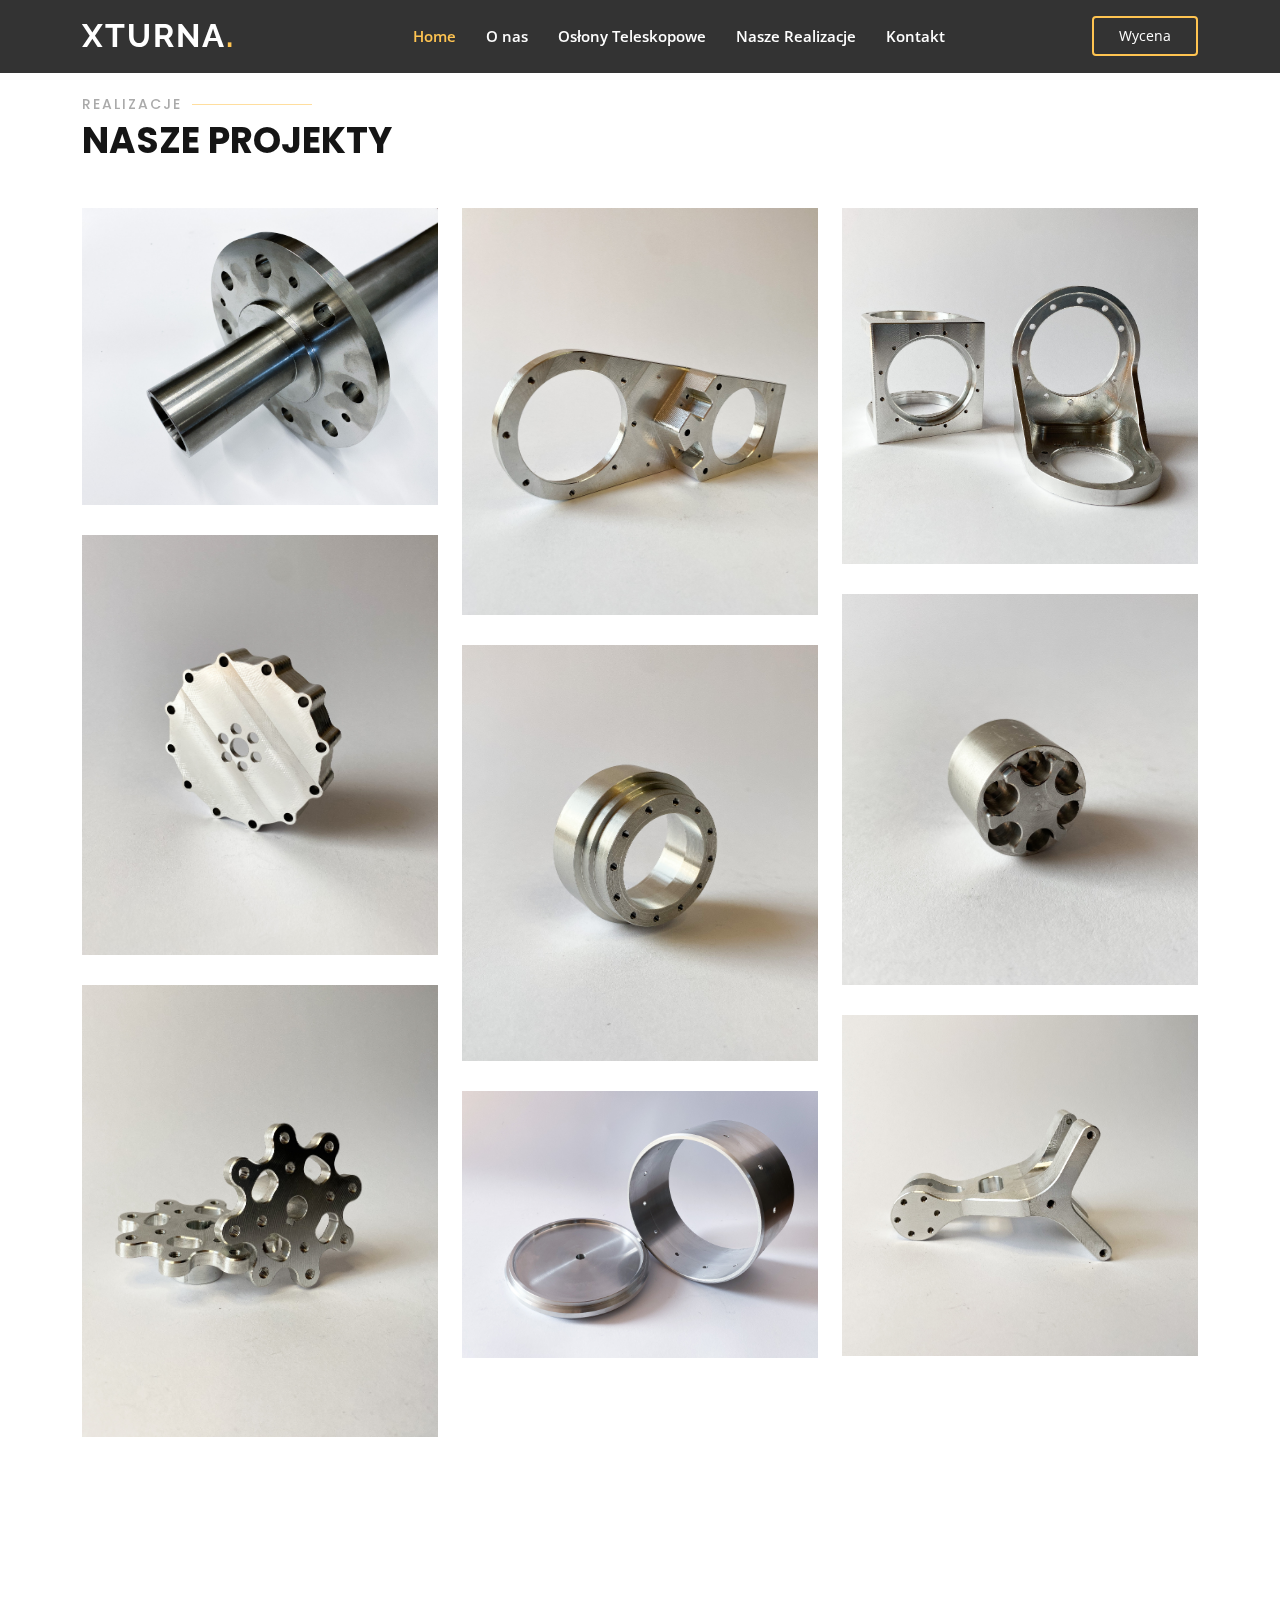
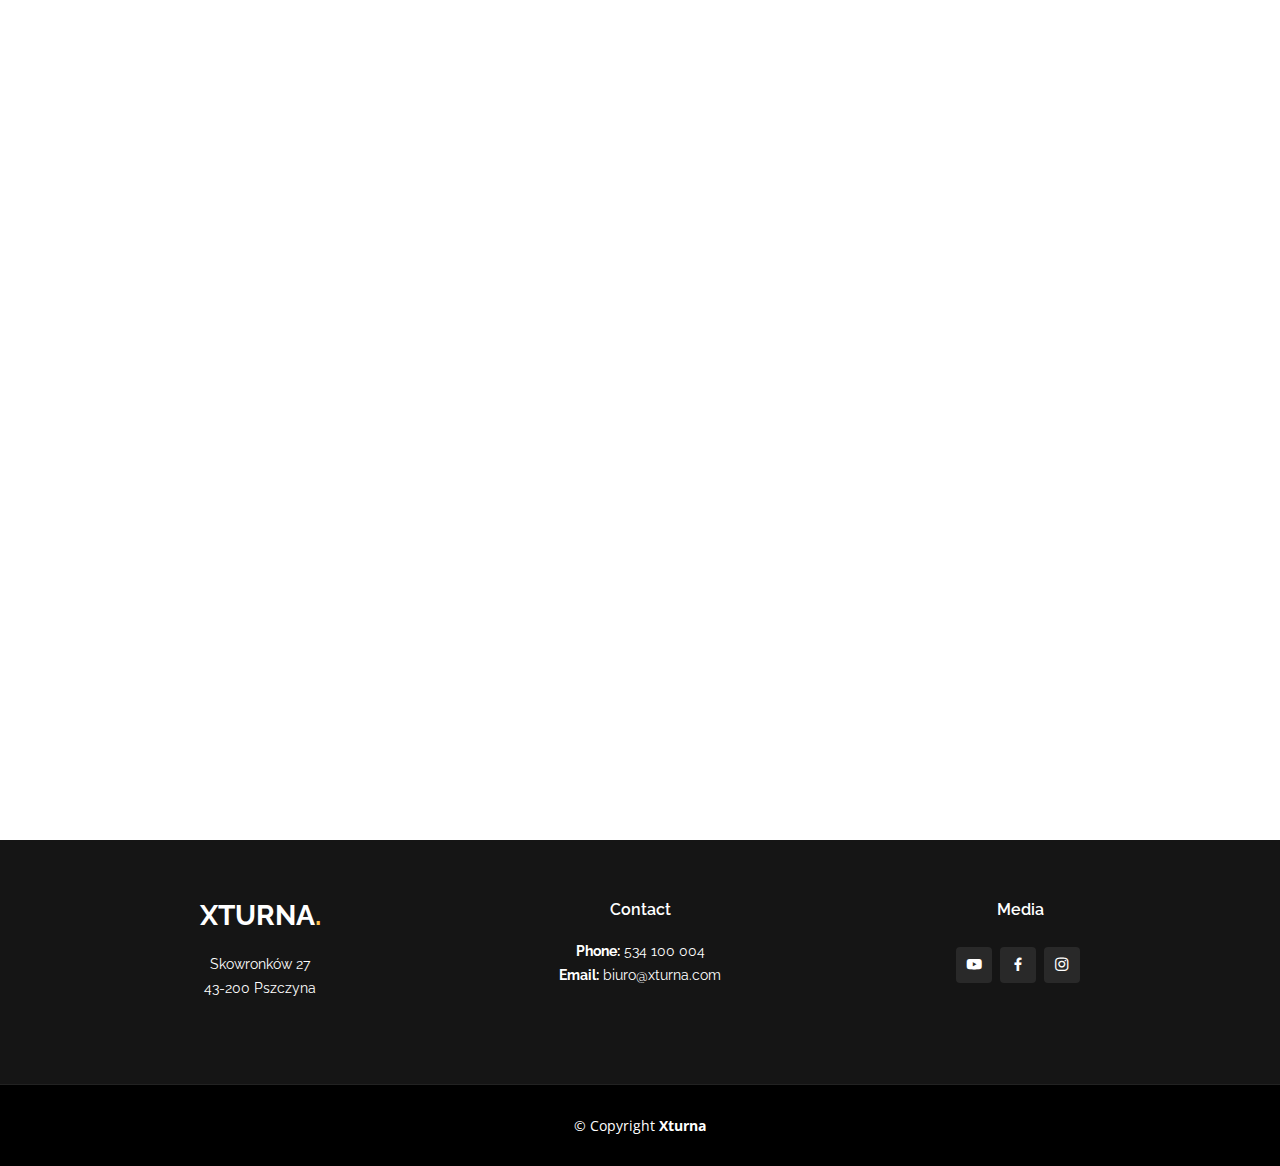
<file: realizations.html>
<!DOCTYPE html>
<html lang="en">

<head>
  <meta charset="utf-8">
  <meta content="width=device-width, initial-scale=1.0" name="viewport">

  <title>Xturna - Proste i skuteczne rozwiązania</title>
  <meta content="" name="description">
  <meta content="" name="keywords">

  <!-- Favicons -->
  <link href="assets/img/logoXczarnetłozółtyX.png" rel="icon">
  <link href="assets/img/logoXczarnetłozółtyX.png" rel="apple-touch-icon">

  <!-- Google Fonts -->
  <link
    href="https://fonts.googleapis.com/css?family=Open+Sans:300,300i,400,400i,600,600i,700,700i|Raleway:300,300i,400,400i,500,500i,600,600i,700,700i|Poppins:300,300i,400,400i,500,500i,600,600i,700,700i"
    rel="stylesheet">

  <!-- Vendor CSS Files -->
  <link href="assets/vendor/aos/aos.css" rel="stylesheet">
  <link href="assets/vendor/bootstrap/css/bootstrap.min.css" rel="stylesheet">
  <link href="assets/vendor/bootstrap-icons/bootstrap-icons.css" rel="stylesheet">
  <link href="assets/vendor/boxicons/css/boxicons.min.css" rel="stylesheet">
  <link href="assets/vendor/glightbox/css/glightbox.min.css" rel="stylesheet">
  <link href="assets/vendor/remixicon/remixicon.css" rel="stylesheet">
  <link href="assets/vendor/swiper/swiper-bundle.min.css" rel="stylesheet">

  <!-- Template Main CSS File -->
  <link href="assets/css/style.css" rel="stylesheet">

  <!-- =======================================================
  * Template Name: Gp - v4.7.0
  * Template URL: https://bootstrapmade.com/gp-free-multipurpose-html-bootstrap-template/
  * Author: BootstrapMade.com
  * License: https://bootstrapmade.com/license/
  ======================================================== -->
</head>

<body>

  <!-- ======= Header ======= -->
  <header id="header" class="fixed-top " style="background-color:rgba(0,0,0,0.8);">
    <div class="container d-flex align-items-center justify-content-lg-between">

      <h1 class="logo me-auto me-lg-0"><a href="index.html">Xturna<span>.</span></a></h1>
      <!-- Uncomment below if you prefer to use an image logo -->
      <!-- <a href="index.html" class="logo me-auto me-lg-0"><img src="assets/img/logo.png" alt="" class="img-fluid"></a> -->

      <nav id="navbar" class="navbar order-last order-lg-0">
        <ul>
          <li><a class="nav-link scrollto active" href="index.html">Home</a></li>
          <li><a class="nav-link scrollto" href="index.html">O nas</a></li>
          <li><a class="nav-link scrollto" href="oslony.html">Osłony Teleskopowe</a></li>
          <li><a class="nav-link scrollto " href="#realizations">Nasze Realizacje</a></li>
          <!-- <li><a class="nav-link scrollto" href="#team">Zespół</a></li> -->
          <li><a class="nav-link scrollto" href="#contact">Kontakt</a></li>
        </ul>
        <i class="bi bi-list mobile-nav-toggle"></i>
      </nav><!-- .navbar -->

      <a href="quotation.html" class="get-started-btn scrollto">Wycena</a>

    </div>
  </header><!-- End Header -->

  <!-- ======= Hero Section ======= -->
  <!-- <section id="hero" class="d-flex align-items-center justify-content-center">

  </section>End Hero -->

  <main id="main">
    <!-- ======= Portfolio Section ======= -->
    <section id="portfolio" class="portfolio" style="margin-top: 30px;">
      <div class="container" data-aos="fade-up">

        <div class="section-title">
          <h2>Realizacje</h2>
          <p>Nasze Projekty</p>
        </div>

        <!-- <div class="row" data-aos="fade-up" data-aos-delay="100">
          <div class="col-lg-12 d-flex justify-content-center">
            <ul id="portfolio-flters">
              <li data-filter="*" class="filter-active">All</li>
              <li data-filter=".filter-app">Gr1</li>
              <li data-filter=".filter-card">Gr2</li>
              <li data-filter=".filter-web">Gr3</li>
            </ul>
          </div>
        </div> -->

        <div class="row portfolio-container" data-aos="fade-up" data-aos-delay="200">

          <div class="col-lg-4 col-md-6 portfolio-item filter-app">
            <div class="portfolio-wrap">
              <img src="assets/img/IMG-6635.jpg" class="img-fluid" alt="">
              <div class="portfolio-info">
                <!-- <h4>App 1</h4> -->
                <!-- <p>App</p> -->
                <div class="portfolio-links">
                  <a href="assets/img/IMG-6635.jpg" data-gallery="portfolioGallery" class="portfolio-lightbox"><i
                      class="bx bx-plus"></i></a>
                  <!-- <a href="portfolio-details.html" title="Dokumentacja techniczna"><i class="bx bx-link"></i></a> -->
                </div>
              </div>
            </div>
          </div>

          <div class="col-lg-4 col-md-6 portfolio-item filter-web">
            <div class="portfolio-wrap">
              <img src="assets/img/IMG-6009.jpg" class="img-fluid" alt="">
              <div class="portfolio-info">
                <!-- <h4>Web 3</h4> -->
                <!-- <p>Web</p> -->
                <div class="portfolio-links">
                  <a href="assets/img/IMG-6009.jpg" data-gallery="portfolioGallery" class="portfolio-lightbox"><i
                      class="bx bx-plus"></i></a>
                  <!-- <a href="portfolio-details.html" title="Dokumentacja techniczna">
                    <p><b>szczegóły</b></p>
                  </a> -->
                </div>
              </div>
            </div>
          </div>

          <div class="col-lg-4 col-md-6 portfolio-item filter-app">
            <div class="portfolio-wrap">
              <img src="assets/img/IMG-5867.jpg" class="img-fluid" alt="">
              <div class="portfolio-info">
                <!-- <h4>Web 3</h4> -->
                <!-- <p>Web</p> -->
                <div class="portfolio-links">
                  <a href="assets/img/IMG-5867.jpg" data-gallery="portfolioGallery" class="portfolio-lightbox"><i
                      class="bx bx-plus"></i></a>
                  <!-- <a href="portfolio-details.html" title="Dokumentacja techniczna">
                    <p><b>szczegóły</b></p>
                  </a> -->
                </div>
              </div>
            </div>
          </div>

          <div class="col-lg-4 col-md-6 portfolio-item filter-card">
            <div class="portfolio-wrap">
              <img src="assets/img/IMG-5916.jpg" class="img-fluid" alt="">
              <div class="portfolio-info">
                <!-- <h4>Web 3</h4> -->
                <!-- <p>Web</p> -->
                <div class="portfolio-links">
                  <a href="assets/img/IMG-5916.jpg" data-gallery="portfolioGallery" class="portfolio-lightbox"><i
                      class="bx bx-plus"></i></a>
                  <!-- <a href="portfolio-details.html" title="Dokumentacja techniczna">
                    <p><b>szczegóły</b></p>
                  </a> -->
                </div>
              </div>
            </div>
          </div>

          <div class="col-lg-4 col-md-6 portfolio-item filter-web">
            <div class="portfolio-wrap">
              <img src="assets/img/IMG-5918.jpg" class="img-fluid" alt="">
              <div class="portfolio-info">
                <!-- <h4>Web 3</h4> -->
                <!-- <p>Web</p> -->
                <div class="portfolio-links">
                  <a href="assets/img/IMG-5918.jpg" data-gallery="portfolioGallery" class="portfolio-lightbox"><i
                      class="bx bx-plus"></i></a>
                  <!-- <a href="portfolio-details.html" title="Dokumentacja techniczna">
                    <p><b>szczegóły</b></p>
                  </a> -->
                </div>
              </div>
            </div>
          </div>

          <div class="col-lg-4 col-md-6 portfolio-item filter-app">
            <div class="portfolio-wrap">
              <img src="assets/img/IMG-6002.jpg" class="img-fluid" alt="">
              <div class="portfolio-info">
                <!-- <h4>Web 3</h4> -->
                <!-- <p>Web</p> -->
                <div class="portfolio-links">
                  <a href="assets/img/IMG-6002.jpg" data-gallery="portfolioGallery" class="portfolio-lightbox"><i
                      class="bx bx-plus"></i></a>
                  <!-- <a href="portfolio-details.html" title="Dokumentacja techniczna">
                    <p><b>szczegóły</b></p>
                  </a> -->
                </div>
              </div>
            </div>
          </div>

          <div class="col-lg-4 col-md-6 portfolio-item filter-card">
            <div class="portfolio-wrap">
              <img src="assets/img/IMG-6049.jpg" class="img-fluid" alt="">
              <div class="portfolio-info">
                <!-- <h4>Web 3</h4> -->
                <!-- <p>Web</p> -->
                <div class="portfolio-links">
                  <a href="assets/img/IMG-6049.jpg" data-gallery=" portfolioGallery" class="portfolio-lightbox"><i
                      class="bx bx-plus"></i></a>
                  <!-- <a href="portfolio-details.html" title="Dokumentacja techniczna">
                    <p><b>szczegóły</b></p>
                  </a> -->
                </div>
              </div>
            </div>
          </div>

          <div class="col-lg-4 col-md-6 portfolio-item filter-card">
            <div class="portfolio-wrap">
              <img src="assets/img/IMG-6051.jpg" class="img-fluid" alt="">
              <div class="portfolio-info">
                <!-- <h4>Web 3</h4> -->
                <!-- <p>Web</p> -->
                <div class="portfolio-links">
                  <a href="assets/img/IMG-6051.jpg" data-gallery="portfolioGallery" class="portfolio-lightbox"><i
                      class="bx bx-plus"></i></a>
                  <!-- <a href="portfolio-details.html" title="Dokumentacja techniczna">
                    <p><b>szczegóły</b></p>
                  </a> -->
                </div>
              </div>
            </div>
          </div>

          <div class="col-lg-4 col-md-6 portfolio-item filter-web">
            <div class="portfolio-wrap">
              <img src="assets/img/IMG-6239.jpg" class="img-fluid" alt="">
              <div class="portfolio-info">
                <!-- <h4>Web 3</h4> -->
                <!-- <p>Web</p> -->
                <div class="portfolio-links">
                  <a href="assets/img/IMG-6239.jpg" data-gallery="portfolioGallery" class="portfolio-lightbox"><i
                      class="bx bx-plus"></i></a>
                  <!-- <a href="portfolio-details.html" title="Dokumentacja techniczna">
                    <p><b>szczegóły</b></p>
                  </a> -->
                </div>
              </div>
            </div>
          </div>

        </div>

      </div>
    </section><!-- End Portfolio Section -->

    <!-- ======= Counts Section ======= -->
    <!-- <section id="counts" class="counts">
        <div class="container" data-aos="fade-up">

          <div class="row no-gutters">
            <div class="image col-xl-5 d-flex align-items-stretch justify-content-center justify-content-lg-start"
              data-aos="fade-right" data-aos-delay="100"></div>
            <div class="col-xl-7 ps-0 ps-lg-5 pe-lg-1 d-flex align-items-stretch" data-aos="fade-left"
              data-aos-delay="100">
              <div class="content d-flex flex-column justify-content-center">
                <h3>Voluptatem dignissimos provident quasi</h3>
                <p>
                  Lorem ipsum dolor sit amet, consectetur adipiscing elit, sed do eiusmod tempor incididunt ut labore et
                  dolore magna aliqua. Duis aute irure dolor in reprehenderit
                </p>
                <div class="row">
                  <div class="col-md-6 d-md-flex align-items-md-stretch">
                    <div class="count-box">
                      <i class="bi bi-emoji-smile"></i>
                      <span data-purecounter-start="0" data-purecounter-end="65" data-purecounter-duration="2"
                        class="purecounter"></span>
                      <p><strong>Happy Clients</strong> consequuntur voluptas nostrum aliquid ipsam architecto ut.</p>
                    </div>
                  </div>

                  <div class="col-md-6 d-md-flex align-items-md-stretch">
                    <div class="count-box">
                      <i class="bi bi-journal-richtext"></i>
                      <span data-purecounter-start="0" data-purecounter-end="85" data-purecounter-duration="2"
                        class="purecounter"></span>
                      <p><strong>Projects</strong> adipisci atque cum quia aspernatur totam laudantium et quia dere tan
                      </p>
                    </div>
                  </div>

                  <div class="col-md-6 d-md-flex align-items-md-stretch">
                    <div class="count-box">
                      <i class="bi bi-clock"></i>
                      <span data-purecounter-start="0" data-purecounter-end="35" data-purecounter-duration="4"
                        class="purecounter"></span>
                      <p><strong>Years of experience</strong> aut commodi quaerat modi aliquam nam ducimus aut voluptate
                        non vel</p>
                    </div>
                  </div>

                  <div class="col-md-6 d-md-flex align-items-md-stretch">
                    <div class="count-box">
                      <i class="bi bi-award"></i>
                      <span data-purecounter-start="0" data-purecounter-end="20" data-purecounter-duration="4"
                        class="purecounter"></span>
                      <p><strong>Awards</strong> rerum asperiores dolor alias quo reprehenderit eum et nemo pad der</p>
                    </div>
                  </div>
                </div>
              </div> -->
    <!-- End .content-->
    <!-- </div>
          </div>

        </div>
      </section> -->
    <!-- End Counts Section -->

    <!-- ======= Testimonials Section ======= -->

    <!-- <section id="testimonials" class="testimonials">
        <div class="container" data-aos="zoom-in">

          <div class="testimonials-slider swiper" data-aos="fade-up" data-aos-delay="100">
            <div class="swiper-wrapper"> -->

    <!-- <div class="swiper-slide">
                <div class="testimonial-item">
                  <img src="assets/img/testimonials/testimonials-1.jpg" class="testimonial-img" alt="">
                  <h3>Saul Goodman</h3>
                  <h4>Ceo &amp; Founder</h4>
                  <p>
                    <i class="bx bxs-quote-alt-left quote-icon-left"></i>
                    Proin iaculis purus consequat sem cure digni ssim donec porttitora entum suscipit rhoncus.
                    Accusantium
                    quam, ultricies eget id, aliquam eget nibh et. Maecen aliquam, risus at semper.
                    <i class="bx bxs-quote-alt-right quote-icon-right"></i>
                  </p>
                </div>
              </div> -->
    <!-- End testimonial item -->

    <!-- <div class="swiper-slide">
                <div class="testimonial-item">
                  <img src="assets/img/testimonials/testimonials-2.jpg" class="testimonial-img" alt="">
                  <h3>Sara Wilsson</h3>
                  <h4>Designer</h4>
                  <p>
                    <i class="bx bxs-quote-alt-left quote-icon-left"></i>
                    Export tempor illum tamen malis malis eram quae irure esse labore quem cillum quid cillum eram malis
                    quorum velit fore eram velit sunt aliqua noster fugiat irure amet legam anim culpa.
                    <i class="bx bxs-quote-alt-right quote-icon-right"></i>
                  </p>
                </div>
              </div> -->
    <!-- End testimonial item -->

    <!-- <div class="swiper-slide">
                <div class="testimonial-item">
                  <img src="assets/img/testimonials/testimonials-3.jpg" class="testimonial-img" alt="">
                  <h3>Jena Karlis</h3>
                  <h4>Store Owner</h4>
                  <p>
                    <i class="bx bxs-quote-alt-left quote-icon-left"></i>
                    Enim nisi quem export duis labore cillum quae magna enim sint quorum nulla quem veniam duis minim
                    tempor labore quem eram duis noster aute amet eram fore quis sint minim.
                    <i class="bx bxs-quote-alt-right quote-icon-right"></i>
                  </p>
                </div>
              </div> -->
    <!-- End testimonial item -->

    <!-- <div class="swiper-slide">
                <div class="testimonial-item">
                  <img src="assets/img/testimonials/testimonials-4.jpg" class="testimonial-img" alt="">
                  <h3>Matt Brandon</h3>
                  <h4>Freelancer</h4>
                  <p>
                    <i class="bx bxs-quote-alt-left quote-icon-left"></i>
                    Fugiat enim eram quae cillum dolore dolor amet nulla culpa multos export minim fugiat minim velit
                    minim dolor enim duis veniam ipsum anim magna sunt elit fore quem dolore labore illum veniam.
                    <i class="bx bxs-quote-alt-right quote-icon-right"></i>
                  </p>
                </div>
              </div> -->
    <!-- End testimonial item -->

    <!-- <div class="swiper-slide">
                <div class="testimonial-item">
                  <img src="assets/img/testimonials/testimonials-5.jpg" class="testimonial-img" alt="">
                  <h3>John Larson</h3>
                  <h4>Entrepreneur</h4>
                  <p>
                    <i class="bx bxs-quote-alt-left quote-icon-left"></i>
                    Quis quorum aliqua sint quem legam fore sunt eram irure aliqua veniam tempor noster veniam enim
                    culpa
                    labore duis sunt culpa nulla illum cillum fugiat legam esse veniam culpa fore nisi cillum quid.
                    <i class="bx bxs-quote-alt-right quote-icon-right"></i>
                  </p>
                </div>
              </div> -->
    <!-- End testimonial item -->
    <!-- </div>
            <div class="swiper-pagination"></div>
          </div>

        </div>
      </section> -->
    <!-- End Testimonials Section -->

    <!-- ======= Team Section ======= -->
    <!-- <section id="team" class="team">
        <div class="container" data-aos="fade-up">

          <div class="section-title">
            <h2>Zespół</h2>
            <p>Nasz zespół</p>
          </div>

          <div class="row">

            <div class="col-lg-3 col-md-6 d-flex align-items-stretch">
              <div class="member" data-aos="fade-up" data-aos-delay="100">
                <div class="member-img">
                  <img src="assets/img/team/team-1.jpg" class="img-fluid" alt="">
                  <div class="social">
                    <a href=""><i class="bi bi-twitter"></i></a>
                    <a href=""><i class="bi bi-facebook"></i></a>
                    <a href=""><i class="bi bi-instagram"></i></a>
                    <a href=""><i class="bi bi-linkedin"></i></a>
                  </div>
                </div>
                <div class="member-info">
                  <h4>Maciej Kurcius</h4>
                  <span>Chief Executive Officer</span>
                </div>
              </div>
            </div> -->

    <!-- <div class="col-lg-3 col-md-6 d-flex align-items-stretch">
              <div class="member" data-aos="fade-up" data-aos-delay="200">
                <div class="member-img">
                  <img src="assets/img/team/team-2.jpg" class="img-fluid" alt="">
                  <div class="social">
                    <a href=""><i class="bi bi-twitter"></i></a>
                    <a href=""><i class="bi bi-facebook"></i></a>
                    <a href=""><i class="bi bi-instagram"></i></a>
                    <a href=""><i class="bi bi-linkedin"></i></a>
                  </div>
                </div>
                <div class="member-info">
                  <h4>Sarah Jhonson</h4>
                  <span>Product Manager</span>
                </div>
              </div>
            </div>

            <div class="col-lg-3 col-md-6 d-flex align-items-stretch">
              <div class="member" data-aos="fade-up" data-aos-delay="300">
                <div class="member-img">
                  <img src="assets/img/team/team-3.jpg" class="img-fluid" alt="">
                  <div class="social">
                    <a href=""><i class="bi bi-twitter"></i></a>
                    <a href=""><i class="bi bi-facebook"></i></a>
                    <a href=""><i class="bi bi-instagram"></i></a>
                    <a href=""><i class="bi bi-linkedin"></i></a>
                  </div>
                </div>
                <div class="member-info">
                  <h4>William Anderson</h4>
                  <span>CTO</span>
                </div>
              </div>
            </div> -->

    <!-- <div class="col-lg-3 col-md-6 d-flex align-items-stretch">
              <div class="member" data-aos="fade-up" data-aos-delay="400">
                <div class="member-img">
                  <img src="assets/img/team/team-4.jpg" class="img-fluid" alt="">
                  <div class="social">
                    <a href=""><i class="bi bi-twitter"></i></a>
                    <a href=""><i class="bi bi-facebook"></i></a>
                    <a href=""><i class="bi bi-instagram"></i></a>
                    <a href=""><i class="bi bi-linkedin"></i></a>
                  </div>
                </div>
                <div class="member-info">
                  <h4>Amanda Jepson</h4>
                  <span>Accountant</span>
                </div>
              </div>
            </div> -->

    </div>

    </div>
    </section><!-- End Team Section -->

    <!-- ======= Contact Section ======= -->
    <section id="contact" class="contact">
      <div class="container" data-aos="fade-up">

        <div class="section-title">
          <h2>Kontakt</h2>
          <p>Skontaktuj się z nami</p>
        </div>

        <div>
          <iframe style="border:0; width: 100%; height: 270px;"
            src="https://www.google.com/maps/embed?pb=!1m18!1m12!1m3!1d2565.3245732559144!2d18.91057041571461!3d49.9865239794141!2m3!1f0!2f0!3f0!3m2!1i1024!2i768!4f13.1!3m3!1m2!1s0x4716ba9d06c3df77%3A0x1b7a5ef854729344!2sSkowronk%C3%B3w%2027%2C%2043-200%20Pszczyna!5e0!3m2!1spl!2spl!4v1645472223284!5m2!1spl!2spl"
            frameborder="0" allowfullscreen></iframe>
        </div>

        <div class="row mt-5">

          <div class="col-lg-4">
            <div class="info">
              <div class="address">
                <i class="bi bi-geo-alt"></i>
                <h4>Adres:</h4>
                <p>Skowronków 27, 43-200 Pszczyna</p>
              </div>

              <div class="email">
                <i class="bi bi-envelope"></i>
                <h4>Email:</h4>
                <p>biuro@xturna.com</p>
              </div>

              <div class="phone">
                <i class="bi bi-phone"></i>
                <h4>Telefon:</h4>
                <p>534 100 004 </p>
              </div>

            </div>

          </div>

          <div class="col-lg-8 mt-5 mt-lg-0">

            <form action="forms/contact.php" method="post" role="form" class="php-email-form">
              <div class="row">
                <div class="col-md-6 form-group">
                  <input type="text" name="name" class="form-control" id="name" placeholder="Imię" required>
                </div>
                <div class="col-md-6 form-group mt-3 mt-md-0">
                  <input type="email" class="form-control" name="email" id="email" placeholder="Email" required>
                </div>
              </div>
              <div class="form-group mt-3">
                <input type="text" class="form-control" name="subject" id="subject" placeholder="Temat" required>
              </div>
              <div class="form-group mt-3">
                <textarea class="form-control" name="message" rows="5" placeholder="Wiadomość" required></textarea>
              </div>
              <div class="my-3">
                <div class="loading">Loading</div>
                <div class="error-message"></div>
                <div class="sent-message">Twoja wiadomość została wysłana. Dziękujemy!</div>
              </div>
              <div class="text-center"><button type="submit">Wyślij wiadomość</button></div>
            </form>

          </div>

        </div>

      </div>
    </section><!-- End Contact Section -->

  </main><!-- End #main -->

  <!-- ======= Footer ======= -->
  <footer id="footer">
    <div class="footer-top">
      <div class="container">
        <div class="row">

          <div class="col-lg-4 col-md-6">
            <div class="footer-info">
              <h3>Xturna<span>.</span></h3>
              <p>
                Skowronków 27 <br>
                43-200 Pszczyna <br><br>
              </p>
              <!-- <div class="social-links mt-3">
              <a href="#" class="twitter"><i class="bx bxl-twitter"></i></a>
              <a href="#" class="facebook"><i class="bx bxl-facebook"></i></a>
              <a href="#" class="instagram"><i class="bx bxl-instagram"></i></a>
              <a href="#" class="google-plus"><i class="bx bxl-skype"></i></a>
              <a href="#" class="linkedin"><i class="bx bxl-linkedin"></i></a>
            </div> -->
            </div>
          </div>

          <div class="col-lg-4 col-md-6">
            <div class="footer-info">
              <h4>Contact</h4>
              <p>
                <strong>Phone:</strong> 534 100 004 <br>
                <strong>Email:</strong> biuro@xturna.com <br>
              </p>
            </div>
          </div>

          <!-- <div class="col-lg-2 col-md-6 footer-links">
          <h4>Useful Links</h4>
          <ul>
            <li><i class="bx bx-chevron-right"></i> <a href="#">Home</a></li>
            <li><i class="bx bx-chevron-right"></i> <a href="#">About us</a></li>
            <li><i class="bx bx-chevron-right"></i> <a href="#">Services</a></li>
            <li><i class="bx bx-chevron-right"></i> <a href="#">Terms of service</a></li>
            <li><i class="bx bx-chevron-right"></i> <a href="#">Privacy policy</a></li>
          </ul>
        </div> -->

          <!-- <div class="col-lg-3 col-md-6 footer-links">
          <h4>Our Services</h4>
          <ul>
            <li><i class="bx bx-chevron-right"></i> <a href="#">Web Design</a></li>
            <li><i class="bx bx-chevron-right"></i> <a href="#">Web Development</a></li>
            <li><i class="bx bx-chevron-right"></i> <a href="#">Product Management</a></li>
            <li><i class="bx bx-chevron-right"></i> <a href="#">Marketing</a></li>
            <li><i class="bx bx-chevron-right"></i> <a href="#">Graphic Design</a></li>
          </ul>
        </div> -->

          <div class="col-lg-4 col-md-6 footer-newsletter">
            <h4>Media</h4>
            <!-- <p>Tamen quem nulla quae legam multos aute sint culpa legam noster magna</p>
          <form action="" method="post">
            <input type="email" name="email"><input type="submit" value="Subscribe">
          </form> -->
            <div class="social-links mt-3">
              <a href="#" class="twitter"><i class="bx bxl-youtube"></i></a>
              <a href="#" class="facebook"><i class="bx bxl-facebook"></i></a>
              <a href="#" class="instagram"><i class="bx bxl-instagram"></i></a>
              <!-- <a href="#" class="google-plus"><i class="bx bxl-skype"></i></a>
            <a href="#" class="linkedin"><i class="bx bxl-linkedin"></i></a> -->
            </div>

          </div>

        </div>
      </div>
    </div>

    <div class="container">
      <div class="copyright">
        &copy; Copyright <strong><span>Xturna</span></strong>
      </div>

    </div>
  </footer><!-- End Footer -->

  <div id="preloader"></div>
  <a href="#" class="back-to-top d-flex align-items-center justify-content-center"><i
      class="bi bi-arrow-up-short"></i></a>

  <!-- Vendor JS Files -->
  <script src="assets/vendor/purecounter/purecounter.js"></script>
  <script src="assets/vendor/aos/aos.js"></script>
  <script src="assets/vendor/bootstrap/js/bootstrap.bundle.min.js"></script>
  <script src="assets/vendor/glightbox/js/glightbox.min.js"></script>
  <script src="assets/vendor/isotope-layout/isotope.pkgd.min.js"></script>
  <script src="assets/vendor/swiper/swiper-bundle.min.js"></script>
  <script src="assets/vendor/php-email-form/validate.js"></script>

  <!-- Template Main JS File -->
  <script src="assets/js/main.js"></script>

</body>

</html>
</file>
<file: assets/css/katalog.css>
/* Sidebar --------------------------------------------------------------*/
.sidebar {
    position: absolute;
    /* top: 60px; */
    /* left: 0;
    bottom: 0; */
    width: 300px;
    z-index: 996;
    transition: all 0.3s;
    padding: 20px;
    overflow-y: auto;
    scrollbar-width: thin;
    scrollbar-color: #aab7cf transparent;
    box-shadow: 0px 0px 20px rgba(1, 41, 112, 0.1);
    background-color: #fff;
}

@media (max-width: 1199px) {
    .sidebar {
        left: -300px;
    }
}

.sidebar::-webkit-scrollbar {
    width: 5px;
    height: 8px;
    background-color: #fff;
}

.sidebar::-webkit-scrollbar-thumb {
    background-color: #aab7cf;
}

/* @media (min-width: 1200px) {
    #footer {
        margin-left: 300px;
    }
} */

@media (max-width: 1199px) {
    .toggle-sidebar .sidebar {
        left: 0;
    }
}

@media (min-width: 1200px) {

    .toggle-sidebar #main,
    .toggle-sidebar #footer {
        margin-left: 0;
    }

    .toggle-sidebar .sidebar {
        left: -300px;
    }
}

.sidebar-nav {
    padding: 0;
    margin: 0;
    list-style: none;
}

.sidebar-nav li {
    padding: 0;
    margin: 0;
    list-style: none;
}

.sidebar-nav .nav-item {
    margin-bottom: 5px;
}

.sidebar-nav .nav-heading {
    font-size: 11px;
    text-transform: uppercase;
    color: #899bbd;
    font-weight: 600;
    margin: 10px 0 5px 15px;
}

.sidebar-nav .nav-link {
    display: flex;
    align-items: center;
    font-size: 15px;
    font-weight: 600;
    color: #000000;
    transition: 0.3;
    background: #fbfcff;
    padding: 10px 15px;
    border-radius: 4px;
}

.sidebar-nav .nav-link i {
    font-size: 16px;
    margin-right: 10px;
    color: #ffbb38;
}

.sidebar-nav .nav-link.collapsed {
    color: rgb(68, 68, 68);
    background: #fff;
}

.sidebar-nav .nav-link.collapsed i {
    color: #ffbb38;
}

.sidebar-nav .nav-link:hover {
    color: rgb(68, 68, 68);
    background: #fbfcff;
}

.sidebar-nav .nav-link:hover i {
    color: rgb(68, 68, 68);
}

.sidebar-nav .nav-link .bi-chevron-down {
    margin-right: -10px;
    transition: transform 0.2s ease-in-out;
}

.sidebar-nav .nav-link:not(.collapsed) .bi-chevron-down {
    transform: rotate(180deg);
}

.sidebar-nav .nav-content {
    padding: 5px 0 0 0;
    margin: 0;
    list-style: none;
}

.sidebar-nav .nav-content a {
    display: flex;
    align-items: center;
    font-size: 14px;
    font-weight: 600;
    color: rgb(68, 68, 68);
    transition: 0.3;
    padding: 2px 2px 20px 20px;
    transition: 0.3s;
}

.sidebar-nav .nav-content a i {
    font-size: 6px;
    margin-right: 8px;
    /* line-height: 0; */
    border-radius: 50%;
}

.sidebar-nav .nav-content a:hover,
.sidebar-nav .nav-content a.active {
    color: rgb(255, 196, 81);
}

.sidebar-nav .nav-content a.active i {
    background-color: #ffc451;
}

/*--------------------------------------------------------------
# Dashboard
--------------------------------------------------------------*/
/* Filter dropdown */
.dashboard .filter {
    position: absolute;
    right: 0px;
    top: 15px;
}

.dashboard .filter .icon {
    color: #aab7cf;
    padding-right: 20px;
    padding-bottom: 5px;
    transition: 0.3s;
    font-size: 16px;
}

.dashboard .filter .icon:hover,
.dashboard .filter .icon:focus {
    color: #4154f1;
}

.dashboard .filter .dropdown-header {
    padding: 8px 15px;
}

.dashboard .filter .dropdown-header h6 {
    text-transform: uppercase;
    font-size: 14px;
    font-weight: 600;
    letter-spacing: 1px;
    color: #aab7cf;
    margin-bottom: 0;
    padding: 0;
}

.dashboard .filter .dropdown-item {
    padding: 8px 15px;
}

/* Info Cards */
.dashboard .info-card {
    padding-bottom: 10px;
}

.dashboard .info-card h6 {
    font-size: 28px;
    color: #012970;
    font-weight: 700;
    margin: 0;
    padding: 0;
}

.dashboard .card-icon {
    font-size: 32px;
    line-height: 0;
    width: 64px;
    height: 64px;
    flex-shrink: 0;
    flex-grow: 0;
}

.dashboard .sales-card .card-icon {
    color: #4154f1;
    background: #f6f6fe;
}

.dashboard .revenue-card .card-icon {
    color: #2eca6a;
    background: #e0f8e9;
}

.dashboard .customers-card .card-icon {
    color: rgb(68, 68, 68);
    background: #ffecdf;
}

/* Activity */
.dashboard .activity {
    font-size: 14px;
}

.dashboard .activity .activity-item .activite-label {
    color: #888;
    position: relative;
    flex-shrink: 0;
    flex-grow: 0;
    min-width: 64px;
}

.dashboard .activity .activity-item .activite-label::before {
    content: "";
    position: absolute;
    right: -11px;
    width: 4px;
    top: 0;
    bottom: 0;
    background-color: #eceefe;
}

.dashboard .activity .activity-item .activity-badge {
    margin-top: 3px;
    z-index: 1;
    font-size: 11px;
    line-height: 0;
    border-radius: 50%;
    flex-shrink: 0;
    border: 3px solid #fff;
    flex-grow: 0;
}

.dashboard .activity .activity-item .activity-content {
    padding-left: 10px;
    padding-bottom: 20px;
}

.dashboard .activity .activity-item:first-child .activite-label::before {
    top: 5px;
}

.dashboard .activity .activity-item:last-child .activity-content {
    padding-bottom: 0;
}

/* News & Updates */
.dashboard .news .post-item+.post-item {
    margin-top: 15px;
}

.dashboard .news img {
    width: 80px;
    float: left;
    border-radius: 5px;
}

.dashboard .news h4 {
    font-size: 15px;
    margin-left: 95px;
    font-weight: bold;
    margin-bottom: 5px;
}

.dashboard .news h4 a {
    color: #012970;
    transition: 0.3s;
}

.dashboard .news h4 a:hover {
    color: #4154f1;
}

.dashboard .news p {
    font-size: 14px;
    color: #777777;
    margin-left: 95px;
}

/* Recent Sales */
.dashboard .recent-sales {
    font-size: 14px;
}

.dashboard .recent-sales .table thead {
    background: #f6f6fe;
}

.dashboard .recent-sales .table thead th {
    border: 0;
}

.dashboard .recent-sales .dataTable-top {
    padding: 0 0 10px 0;
}

.dashboard .recent-sales .dataTable-bottom {
    padding: 10px 0 0 0;
}

/* Top Selling */
.dashboard .top-selling {
    font-size: 14px;
}

.dashboard .top-selling .table thead {
    background: #f6f6fe;
}

.dashboard .top-selling .table thead th {
    border: 0;
}

.dashboard .top-selling .table tbody td {
    vertical-align: middle;
}

.dashboard .top-selling img {
    border-radius: 5px;
    max-width: 60px;
}

/*--------------------------------------------------------------
# Icons list page
--------------------------------------------------------------*/
.iconslist {
    display: grid;
    max-width: 100%;
    grid-template-columns: repeat(auto-fit, minmax(180px, 1fr));
    gap: 1.25rem;
    padding-top: 15px;
}

.iconslist .icon {
    background-color: #fff;
    border-radius: 0.25rem;
    text-align: center;
    color: #012970;
    padding: 15px 0;
}

.iconslist i {
    margin: 0.25rem;
    font-size: 2.5rem;
}

.iconslist .label {
    font-family: var(--bs-font-monospace);
    display: inline-block;
    width: 100%;
    overflow: hidden;
    padding: 0.25rem;
    font-size: 12px;
    text-overflow: ellipsis;
    white-space: nowrap;
    color: #666;
}

/*--------------------------------------------------------------
# Profie Page
--------------------------------------------------------------*/
.profile .profile-card img {
    max-width: 120px;
}

.profile .profile-card h2 {
    font-size: 24px;
    font-weight: 700;
    color: #2c384e;
    margin: 10px 0 0 0;
}

.profile .profile-card h3 {
    font-size: 18px;
}

.profile .profile-card .social-links a {
    font-size: 20px;
    display: inline-block;
    color: rgba(1, 41, 112, 0.5);
    line-height: 0;
    margin-right: 10px;
    transition: 0.3s;
}

.profile .profile-card .social-links a:hover {
    color: #012970;
}

.profile .profile-overview .row {
    margin-bottom: 20px;
    font-size: 15px;
}

.profile .profile-overview .card-title {
    color: #012970;
}

.profile .profile-overview .label {
    font-weight: 600;
    color: rgba(1, 41, 112, 0.6);
}

.profile .profile-edit label {
    font-weight: 600;
    color: rgba(1, 41, 112, 0.6);
}

.profile .profile-edit img {
    max-width: 120px;
}

/*--------------------------------------------------------------
</file>
<file: assets/css/style2.css>
/* Google Font Link */
@import url('https://fonts.googleapis.com/css2?family=Poppins:wght@200;300;400;500;600;700&display=swap');

* {
  margin: 0;
  padding: 0;
  box-sizing: border-box;
  font-family: "Open Sans", sans-serif;
}

body {
  font-family: "Open Sans", sans-serif;
  color: #444444;
  margin: 0;
}

a {
  color: #ffc451;
  text-decoration: none;
}

a:hover {
  color: #ffd584;
  text-decoration: none;
}

h1,
h2,
h3,
h4,
h5,
h6 {
  font-family: "Raleway", sans-serif;
}

.sidebar {
  position: relative;
  left: 0;
  top: 0;
  height: 100%;
  width: 250px;
  background: #11101D;
  padding: 6px 14px;
  z-index: 99;
  transition: all 0.5s ease;
  /* width: 300px;
  z-index: 996;
  transition: all 0.3s;
  padding: 20px; */
  z-index: 996;
  overflow-y: auto;
  scrollbar-width: thin;
  scrollbar-color: #aab7cf transparent;
  box-shadow: 0px 0px 20px rgba(1, 41, 112, 0.1);
  background-color: #fff;
}

.sidebar.open {
  width: 250px;
  height: 100%;
}

.sidebar .logo-details {
  height: 60px;
  display: flex;
  align-items: center;
  position: relative;
}

.sidebar .logo-details .icon {
  /* opacity: 0; */
  transition: all 0.5s ease;
}

.sidebar .logo-details .logo_name {
  color: #ffc451;
  font-size: 20px;
  font-weight: 600;
  /* opacity: 0; */
  transition: all 0.5s ease;
}

.sidebar.open .logo-details .icon,
.sidebar.open .logo-details .logo_name {
  opacity: 1;
}

.sidebar .logo-details #btn {
  display: none;
  top: 50%;
  right: 0;
  transform: translateY(-50%);
  font-size: 22px;
  transition: all 0.4s ease;
  font-size: 23px;
  text-align: center;
  cursor: pointer;
  transition: all 0.5s ease;
}

.sidebar.open .logo-details #btn {
  display: none;
}

.sidebar i {
  /* color: #ffc451;
  height: 60px; */
  min-width: 50px;
  /* font-size: 28px; */
  /* text-align: center; */
  /* line-height: 60px; */
}

.sidebar .nav-list {
  margin-top: 20px;
  height: 100%;
}

.sidebar li {
  position: relative;
  /* margin: 8px 0; */
  list-style: none;
}

.sidebar li .tooltip {
  position: absolute;
  top: -20px;
  left: calc(100% + 15px);
  z-index: 3;
  background: #ffc451;
  box-shadow: 0 5px 10px rgba(0, 0, 0, 0.3);
  padding: 6px 12px;
  border-radius: 4px;
  font-size: 15px;
  font-weight: 400;
  opacity: 0;
  white-space: nowrap;
  pointer-events: none;
  transition: 0s;
}

.sidebar li:hover .tooltip {
  opacity: 1;
  pointer-events: auto;
  transition: all 0.4s ease;
  top: 50%;
  transform: translateY(-50%);
}

.sidebar.open li .tooltip {
  display: none;
}

.sidebar input {
  font-size: 15px;
  color: #ffc451;
  font-weight: 400;
  outline: none;
  height: 50px;
  width: 100%;
  width: 50px;
  border: none;
  border-radius: 12px;
  transition: all 0.5s ease;
  background: #1d1b31;
}

.sidebar.open input {
  padding: 0 20px 0 50px;
  width: 100%;
}

.sidebar .bx-search {
  position: absolute;
  top: 50%;
  left: 0;
  transform: translateY(-50%);
  font-size: 22px;
  background: #1d1b31;
  color: #FFF;
}

.sidebar.open .bx-search:hover {
  background: #1d1b31;
  color: #FFF;
}

.sidebar .bx-search:hover {
  background: #FFF;
  color: #11101d;
}

/* .sidebar li a {
  display: flex;
  height: 100%;
  width: 100%;
  border-radius: 12px;
  align-items: center;
  text-decoration: none;
  transition: all 0.4s ease;
  background: #ffffff;
} */

.sidebar li a:hover {
  background: #FFF;
}

.sidebar li a .links_name {
  color: rgb(68, 68, 68);
  font-size: 15px;
  font-weight: 400;
  white-space: nowrap;
  opacity: 0;
  pointer-events: none;
  transition: 0.4s;
}

.sidebar.open li a .links_name {
  opacity: 1;
  pointer-events: auto;
}

.sidebar li a:hover .links_name,
.sidebar li a:hover i {
  transition: all 0.5s ease;
  color: #11101D;
}

/* .sidebar li i {
  height: 50px;
  line-height: 50px;
  font-size: 18px;
  border-radius: 12px;
} */

.sidebar li.profile {
  position: fixed;
  height: 60px;
  width: 78px;
  left: 0;
  bottom: -8px;
  padding: 10px 14px;
  background: #1d1b31;
  transition: all 0.5s ease;
  overflow: hidden;
}

.sidebar.open li.profile {
  width: 250px;
}

.sidebar li .profile-details {
  display: flex;
  align-items: center;
  flex-wrap: nowrap;
}

.sidebar li img {
  height: 45px;
  width: 45px;
  object-fit: cover;
  border-radius: 6px;
  margin-right: 10px;
}

.sidebar li.profile .name,
.sidebar li.profile .job {
  font-size: 15px;
  font-weight: 400;
  color: #fff;
  white-space: nowrap;
}

.sidebar li.profile .job {
  font-size: 12px;
}

.sidebar .profile #log_out {
  position: absolute;
  top: 50%;
  right: 0;
  transform: translateY(-50%);
  background: #1d1b31;
  width: 100%;
  height: 60px;
  line-height: 60px;
  border-radius: 0px;
  transition: all 0.5s ease;
}

.sidebar.open .profile #log_out {
  width: 50px;
  background: none;
}

.home-section {
  position: relative;
  background: #E4E9F7;
  min-height: 100vh;
  top: 0;
  left: 78px;
  width: calc(100% - 78px);
  transition: all 0.5s ease;
  z-index: 2;
}

.sidebar.open~.home-section {
  left: 250px;
  width: calc(100% - 250px);
}

.home-section .text {
  display: inline-block;
  color: #11101d;
  font-size: 25px;
  font-weight: 500;
  margin: 18px
}

@media (max-width: 420px) {
  .sidebar li .tooltip {
    display: none;
  }
}

.catalog {
  padding-left: 0;
}

@media (max-width: 991px) {
  .sidebar {
    width: 100%;
  }

  /* .sidebar.open .logo-details #btn {
    display: block;
    text-align: right;
  } */

  /* .sidebar .logo-details #btn {
    display: flex;
    position: absolute;
  } */
}
</file>
<file: assets/css/style.css>
/**
* Template Name: Gp - v4.7.0
* Template URL: https://bootstrapmade.com/gp-free-multipurpose-html-bootstrap-template/
* Author: BootstrapMade.com
* License: https://bootstrapmade.com/license/
*/

/*--------------------------------------------------------------
# General
--------------------------------------------------------------*/
body {
  font-family: "Open Sans", sans-serif;
  color: #444444;
  margin: 0;
}

a {
  color: #ffc451;
  text-decoration: none;
}

a:hover {
  color: #ffd584;
  text-decoration: none;
}

h1,
h2,
h3,
h4,
h5,
h6 {
  font-family: "Raleway", sans-serif;
}

/*--------------------------------------------------------------
# Back to top button
--------------------------------------------------------------*/
.back-to-top {
  position: fixed;
  visibility: hidden;
  opacity: 0;
  right: 15px;
  bottom: 15px;
  z-index: 996;
  background: #ffc451;
  width: 40px;
  height: 40px;
  border-radius: 4px;
  transition: all 0.4s;
}

.back-to-top i {
  font-size: 28px;
  color: #151515;
  line-height: 0;
}

.back-to-top:hover {
  background: #151515;
}

.back-to-top:hover i {
  color: #ffc451;
}

.back-to-top.active {
  visibility: visible;
  opacity: 1;
}

/*--------------------------------------------------------------
# Preloader
--------------------------------------------------------------*/
#preloader {
  position: fixed;
  top: 0;
  left: 0;
  right: 0;
  bottom: 0;
  z-index: 9999;
  overflow: hidden;
  background: #151515;
}

#preloader:before {
  content: "";
  position: fixed;
  top: calc(50% - 0px);
  left: calc(50% - 30px);
  border: 6px solid #ffc451;
  border-top-color: #151515;
  border-bottom-color: #151515;
  border-radius: 50%;
  width: 60px;
  height: 60px;
  -webkit-animation: animate-preloader 1s linear infinite;
  animation: animate-preloader 1s linear infinite;
}

@-webkit-keyframes animate-preloader {
  0% {
    transform: rotate(0deg);
  }

  100% {
    transform: rotate(360deg);
  }
}

@keyframes animate-preloader {
  0% {
    transform: rotate(0deg);
  }

  100% {
    transform: rotate(360deg);
  }
}

/*--------------------------------------------------------------
# Disable aos animation delay on mobile devices
--------------------------------------------------------------*/
@media screen and (max-width: 768px) {
  [data-aos-delay] {
    transition-delay: 0 !important;
  }
}

/*--------------------------------------------------------------
# Header
--------------------------------------------------------------*/
#header {
  transition: all 0.5s;
  z-index: 997;
  padding: 15px 0;
}

#header.header-scrolled,
#header.header-inner-pages {
  background: rgba(0, 0, 0, 0.8);
}

#header .logo {
  font-size: 32px;
  margin: 0;
  padding: 0;
  line-height: 1;
  font-weight: 700;
  letter-spacing: 2px;
  text-transform: uppercase;
}

#header .logo a {
  color: #fff;
}

#header .logo a span {
  color: #ffc451;
}

#header .logo img {
  max-height: 40px;
}

/*--------------------------------------------------------------
#  Get Startet Button
--------------------------------------------------------------*/
.get-started-btn {
  color: #fff;
  border-radius: 4px;
  padding: 7px 25px 8px 25px;
  white-space: nowrap;
  transition: 0.3s;
  font-size: 14px;
  display: inline-block;
  border: 2px solid #ffc451;
}

.get-started-btn:hover {
  background: #ffbb38;
  color: #343a40;
}

@media (max-width: 992px) {
  .get-started-btn {
    padding: 7px 20px 8px 20px;
    margin-right: 15px;
  }
}

/*--------------------------------------------------------------
# Navigation Menu
--------------------------------------------------------------*/
/**
* Desktop Navigation 
*/
.navbar {
  padding: 0;
}

.navbar ul {
  margin: 0;
  padding: 0;
  display: flex;
  list-style: none;
  align-items: center;
}

.navbar li {
  position: relative;
}

.navbar a,
.navbar a:focus {
  display: flex;
  align-items: center;
  justify-content: space-between;
  padding: 10px 0 10px 30px;
  font-size: 15px;
  font-weight: 600;
  color: #fff;
  white-space: nowrap;
  transition: 0.3s;
}

.navbar a i,
.navbar a:focus i {
  font-size: 12px;
  line-height: 0;
  margin-left: 5px;
}

.navbar a:hover,
.navbar .active,
.navbar .active:focus,
.navbar li:hover>a {
  color: #ffc451;
}

.navbar .dropdown ul {
  display: block;
  position: absolute;
  left: 14px;
  top: calc(100% + 30px);
  margin: 0;
  padding: 10px 0;
  z-index: 99;
  opacity: 0;
  visibility: hidden;
  background: #fff;
  box-shadow: 0px 0px 30px rgba(127, 137, 161, 0.25);
  transition: 0.3s;
}

.navbar .dropdown ul li {
  min-width: 200px;
}

.navbar .dropdown ul a {
  padding: 10px 20px;
  font-size: 14px;
  text-transform: none;
  color: #151515;
  font-weight: 400;
}

.navbar .dropdown ul a i {
  font-size: 12px;
}

.navbar .dropdown ul a:hover,
.navbar .dropdown ul .active:hover,
.navbar .dropdown ul li:hover>a {
  background-color: #ffc451;
}

.navbar .dropdown:hover>ul {
  opacity: 1;
  top: 100%;
  visibility: visible;
}

.navbar .dropdown .dropdown ul {
  top: 0;
  left: calc(100% - 30px);
  visibility: hidden;
}

.navbar .dropdown .dropdown:hover>ul {
  opacity: 1;
  top: 0;
  left: 100%;
  visibility: visible;
}

@media (max-width: 1366px) {
  .navbar .dropdown .dropdown ul {
    left: -90%;
  }

  .navbar .dropdown .dropdown:hover>ul {
    left: -100%;
  }
}

/**
* Mobile Navigation 
*/
.mobile-nav-toggle {
  color: #fff;
  font-size: 28px;
  cursor: pointer;
  display: none;
  line-height: 0;
  transition: 0.5s;
}

@media (max-width: 991px) {
  .mobile-nav-toggle {
    display: block;
  }

  .navbar ul {
    display: none;
  }
}

.navbar-mobile {
  position: fixed;
  overflow: hidden;
  top: 0;
  right: 0;
  left: 0;
  bottom: 0;
  background: rgba(0, 0, 0, 0.9);
  transition: 0.3s;
  z-index: 999;
}

.navbar-mobile .mobile-nav-toggle {
  position: absolute;
  top: 15px;
  right: 15px;
}

.navbar-mobile ul {
  display: block;
  position: absolute;
  top: 55px;
  right: 15px;
  bottom: 15px;
  left: 15px;
  padding: 10px 0;
  background-color: #fff;
  overflow-y: auto;
  transition: 0.3s;
}

.navbar-mobile a,
.navbar-mobile a:focus {
  padding: 10px 20px;
  font-size: 15px;
  color: #151515;
}

.navbar-mobile a:hover,
.navbar-mobile .active,
.navbar-mobile li:hover>a {
  color: #151515;
  background-color: #ffc451;
}

.navbar-mobile .getstarted,
.navbar-mobile .getstarted:focus {
  margin: 15px;
}

.navbar-mobile .dropdown ul {
  position: static;
  display: none;
  margin: 10px 20px;
  padding: 10px 0;
  z-index: 99;
  opacity: 1;
  visibility: visible;
  background: #fff;
  box-shadow: 0px 0px 30px rgba(127, 137, 161, 0.25);
}

.navbar-mobile .dropdown ul li {
  min-width: 200px;
}

.navbar-mobile .dropdown ul a {
  padding: 10px 20px;
  color: #151515;
}

.navbar-mobile .dropdown ul a i {
  font-size: 12px;
}

.navbar-mobile .dropdown ul a:hover,
.navbar-mobile .dropdown ul .active:hover,
.navbar-mobile .dropdown ul li:hover>a {
  background-color: #ffc451;
}

.navbar-mobile .dropdown>.dropdown-active {
  display: block;
}

/*--------------------------------------------------------------
# Hero Section
--------------------------------------------------------------*/
#hero {
  width: 100%;
  height: 100vh;
  background: url("../img/hero-bg.png") top center;
  /* background-size: cover; */
  position: relative;
}

#hero:before {
  content: "";
  background: rgba(0, 0, 0, 0.6);
  position: absolute;
  bottom: 0;
  top: 0;
  left: 0;
  right: 0;
}

#hero .container {
  position: relative;
  padding-top: 74px;
  text-align: center;
}

#hero h1 {
  margin: 0;
  font-size: 56px;
  font-weight: 700;
  line-height: 64px;
  color: #fff;
  font-family: "Poppins", sans-serif;
}

#hero h1 span {
  color: #ffc451;
}

#hero h2 {
  color: rgba(255, 255, 255, 0.9);
  margin: 10px 0 0 0;
  font-size: 24px;
}

#hero .icon-box {
  padding: 30px 20px;
  transition: ease-in-out 0.3s;
  border: 1px solid rgba(255, 255, 255, 0.3);
  height: 100%;
  text-align: center;
}

#hero .icon-box i {
  font-size: 32px;
  line-height: 1;
  color: #ffc451;
}

#hero .icon-box h3 {
  font-weight: 700;
  margin: 10px 0 0 0;
  padding: 0;
  line-height: 1;
  font-size: 20px;
  line-height: 26px;
}

.spaw {
  display: block;
  width: 50px;
  height: 50px;
  margin: 0px auto;
}

.szlif {
  display: block;
  width: 45px;
  height: 50px;
  margin: 0px auto;
}



#hero .icon-box h3 a {
  color: #fff;
  transition: ease-in-out 0.3s;
}

#hero .icon-box h3 a:hover {
  color: #ffc451;
}

#hero .icon-box:hover {
  border-color: #ffc451;
}

@media (min-width: 1024px) {
  #hero {
    background-attachment: fixed;
  }
}

@media (max-width: 930px) {
  #hero {
    height: auto;
  }

  #hero h1 {
    font-size: 28px;
    line-height: 36px;
  }

  #hero h2 {
    font-size: 20px;
    line-height: 24px;
  }
}

/*--------------------------------------------------------------
# Sections General
--------------------------------------------------------------*/
section {
  padding: 70px 0;
  overflow: hidden;
}

.section-title {
  padding-bottom: 40px;
}

.section-title h2 {
  font-size: 14px;
  font-weight: 500;
  padding: 0;
  line-height: 1px;
  margin: 0 0 5px 0;
  letter-spacing: 2px;
  text-transform: uppercase;
  color: #aaaaaa;
  font-family: "Poppins", sans-serif;
}

.section-title h2::after {
  content: "";
  width: 120px;
  height: 1px;
  display: inline-block;
  background: #ffde9e;
  margin: 4px 10px;
}

.section-title p {
  margin: 0;
  margin: 0;
  font-size: 36px;
  font-weight: 700;
  text-transform: uppercase;
  font-family: "Poppins", sans-serif;
  color: #151515;
}

/*--------------------------------------------------------------
# About
--------------------------------------------------------------*/
.about .content h3 {
  font-weight: 700;
  font-size: 28px;
  font-family: "Poppins", sans-serif;
}

.about .content ul {
  list-style: none;
  padding: 0;
}

.about .content ul li {
  padding: 0 0 8px 26px;
  position: relative;
}

.about .content ul i {
  position: absolute;
  font-size: 20px;
  left: 0;
  top: -3px;
  color: #ffc451;
}

.about .content p:last-child {
  margin-bottom: 0;
}

/*--------------------------------------------------------------
# Clients
--------------------------------------------------------------*/
.clients {
  padding-top: 20px;
}

.clients .swiper-slide img {
  opacity: 0.5;
  transition: 0.3s;
  filter: grayscale(100);
}

.clients .swiper-slide img:hover {
  filter: none;
  opacity: 1;
}

.clients .swiper-pagination {
  margin-top: 20px;
  position: relative;
}

.clients .swiper-pagination .swiper-pagination-bullet {
  width: 12px;
  height: 12px;
  background-color: #fff;
  opacity: 1;
  background-color: #ddd;
}

.clients .swiper-pagination .swiper-pagination-bullet-active {
  background-color: #ffc451;
}

/*--------------------------------------------------------------
# Features
--------------------------------------------------------------*/
.features {
  padding-top: 20px;
}

.features .icon-box {
  padding-left: 15px;
}

.features .icon-box h4 {
  font-size: 20px;
  font-weight: 700;
  margin: 5px 0 10px 60px;
}

.features .icon-box i {
  font-size: 48px;
  float: left;
  color: #ffc451;
}

.features .icon-box p {
  font-size: 15px;
  color: #848484;
  margin-left: 60px;
}

.features .image {
  background-position: center center;
  background-repeat: no-repeat;
  background-size: cover;
  min-height: 400px;
}

/*--------------------------------------------------------------
# Services
--------------------------------------------------------------*/
.services .icon-box {
  text-align: center;
  border: 1px solid #ebebeb;
  padding: 80px 20px;
  transition: all ease-in-out 0.3s;
  background: #fff;
}

.services .icon-box .icon {
  margin: 0 auto;
  width: 64px;
  height: 64px;
  background: #ffc451;
  border-radius: 4px;
  display: flex;
  align-items: center;
  justify-content: center;
  margin-bottom: 20px;
  transition: 0.3s;
}

.services .icon-box .icon i {
  color: #151515;
  font-size: 28px;
  transition: ease-in-out 0.3s;
}

.services .icon-box h4 {
  font-weight: 700;
  margin-bottom: 15px;
  font-size: 24px;
}

.services .icon-box h4 a {
  color: #151515;
  transition: ease-in-out 0.3s;
}

.services .icon-box h4 a:hover {
  color: #ffc451;
}

.services .icon-box p {
  line-height: 24px;
  font-size: 14px;
  margin-bottom: 0;
}

.services .icon-box:hover {
  border-color: #fff;
  box-shadow: 0px 0 25px 0 rgba(0, 0, 0, 0.1);
  transform: translateY(-10px);
}

/*--------------------------------------------------------------
# Cta
--------------------------------------------------------------*/
.cta {
  background: linear-gradient(rgba(2, 2, 2, 0.5), rgba(0, 0, 0, 0.5)), url("../img/cta-bg.jpg") fixed center center;
  background-size: cover;
  padding: 60px 0;
}

.cta h3 {
  color: #fff;
  font-size: 28px;
  font-weight: 700;
}

.cta p {
  color: #fff;
}

.cta .cta-btn {
  font-family: "Raleway", sans-serif;
  font-weight: 600;
  font-size: 16px;
  letter-spacing: 1px;
  display: inline-block;
  padding: 8px 28px;
  border-radius: 4px;
  transition: 0.5s;
  margin-top: 10px;
  border: 2px solid #fff;
  color: #fff;
}

.cta .cta-btn:hover {
  background: #ffc451;
  border-color: #ffc451;
  color: #151515;
}

/*--------------------------------------------------------------
# Portfolio
--------------------------------------------------------------*/
.portfolio .portfolio-item {
  margin-bottom: 30px;
}

.portfolio #portfolio-flters {
  padding: 0;
  margin: 0 auto 20px auto;
  list-style: none;
  text-align: center;
}

.portfolio #portfolio-flters li {
  cursor: pointer;
  display: inline-block;
  padding: 8px 15px 10px 15px;
  font-size: 14px;
  font-weight: 600;
  line-height: 1;
  text-transform: uppercase;
  color: #444444;
  margin-bottom: 5px;
  transition: all 0.3s ease-in-out;
  border-radius: 3px;
}

.portfolio #portfolio-flters li:hover,
.portfolio #portfolio-flters li.filter-active {
  color: #151515;
  background: #ffc451;
}

.portfolio #portfolio-flters li:last-child {
  margin-right: 0;
}

.portfolio .portfolio-wrap {
  transition: 0.3s;
  position: relative;
  overflow: hidden;
  z-index: 1;
  background: rgba(21, 21, 21, 0.6);
}

.portfolio .portfolio-wrap::before {
  content: "";
  background: rgba(21, 21, 21, 0.6);
  position: absolute;
  left: 0;
  right: 0;
  top: 0;
  bottom: 0;
  transition: all ease-in-out 0.3s;
  z-index: 2;
  opacity: 0;
}

.portfolio .portfolio-wrap img {
  transition: all ease-in-out 0.3s;
}

.portfolio .portfolio-wrap .portfolio-info {
  opacity: 0;
  position: absolute;
  top: 0;
  left: 0;
  right: 0;
  bottom: 0;
  z-index: 3;
  transition: all ease-in-out 0.3s;
  display: flex;
  flex-direction: column;
  justify-content: flex-end;
  align-items: flex-start;
  padding: 20px;
}

.portfolio .portfolio-wrap .portfolio-info h4 {
  font-size: 20px;
  color: #fff;
  font-weight: 600;
}

.portfolio .portfolio-wrap .portfolio-info p {
  color: rgba(255, 255, 255, 0.7);
  font-size: 14px;
  text-transform: uppercase;
  padding: 0;
  margin: 0;
  font-style: italic;
}

.portfolio .portfolio-wrap .portfolio-links {
  text-align: center;
  z-index: 4;
}

.portfolio .portfolio-wrap .portfolio-links a {
  color: #fff;
  margin: 0 5px 0 0;
  font-size: 28px;
  display: inline-block;
  transition: 0.3s;
}

.portfolio .portfolio-wrap .portfolio-links a:hover {
  color: #ffc451;
}

.portfolio .portfolio-wrap:hover::before {
  opacity: 1;
}

.portfolio .portfolio-wrap:hover img {
  transform: scale(1.2);
}

.portfolio .portfolio-wrap:hover .portfolio-info {
  opacity: 1;
}

/*--------------------------------------------------------------
# Portfolio Details
--------------------------------------------------------------*/
.portfolio-details {
  padding-top: 40px;
}

.portfolio-details .portfolio-details-slider img {
  width: 100%;
}

.portfolio-details .portfolio-details-slider .swiper-pagination {
  margin-top: 25px;
  position: relative;
}

.portfolio-details .portfolio-details-slider .swiper-pagination .swiper-pagination-bullet {
  width: 12px;
  height: 12px;
  background-color: #fff;
  opacity: 1;
  border: 1px solid #ffc451;
}

.portfolio-details .portfolio-details-slider .swiper-pagination .swiper-pagination-bullet-active {
  background-color: #ffc451;
}

.portfolio-details .portfolio-info {
  padding: 30px;
  box-shadow: 0px 0 30px rgba(21, 21, 21, 0.08);
}

.portfolio-details .portfolio-info h3 {
  font-size: 22px;
  font-weight: 700;
  margin-bottom: 20px;
  padding-bottom: 20px;
  border-bottom: 1px solid #eee;
}

.portfolio-details .portfolio-info p {
  padding: 0;
  font-size: 15px;
}

.portfolio-details .portfolio-info ul li+li {
  margin-top: 10px;
}

.portfolio-details .portfolio-description {
  padding-top: 30px;
}

.portfolio-details .portfolio-description h2 {
  font-size: 26px;
  font-weight: 700;
  margin-bottom: 20px;
}

.portfolio-details .portfolio-description p {
  padding: 0;
}


/*--------------------------------------------------------------
# Counts
--------------------------------------------------------------*/
.counts .content {
  padding: 30px 0;
}

.counts .content h3 {
  font-weight: 700;
  font-size: 34px;
  color: #151515;
}

.counts .content p {
  margin-bottom: 0;
}

.counts .content .count-box {
  padding: 20px 0;
  width: 100%;
}

.counts .content .count-box i {
  display: block;
  font-size: 36px;
  color: #ffc451;
  float: left;
}

.counts .content .count-box span {
  font-size: 36px;
  line-height: 30px;
  display: block;
  font-weight: 700;
  color: #151515;
  margin-left: 50px;
}

.counts .content .count-box p {
  padding: 15px 0 0 0;
  margin: 0 0 0 50px;
  font-family: "Raleway", sans-serif;
  font-size: 14px;
  color: #3b3b3b;
}

.counts .content .count-box a {
  font-weight: 600;
  display: block;
  margin-top: 20px;
  color: #3b3b3b;
  font-size: 15px;
  font-family: "Poppins", sans-serif;
  transition: ease-in-out 0.3s;
}

.counts .content .count-box a:hover {
  color: #626262;
}

.counts .image {
  background: url("../img/counts-img.jpg") center center no-repeat;
  background-size: cover;
  min-height: 400px;
}

@media (max-width: 991px) {
  .counts .image {
    text-align: center;
  }

  .counts .image img {
    max-width: 80%;
  }
}

@media (max-width: 667px) {
  .counts .image img {
    max-width: 100%;
  }
}

/*--------------------------------------------------------------
# Testimonials
--------------------------------------------------------------*/
.testimonials {
  padding: 80px 0;
  background: url("../img/testimonials-bg.jpg") no-repeat;
  background-position: center center;
  background-size: cover;
  position: relative;
}

.testimonials::before {
  content: "";
  position: absolute;
  left: 0;
  right: 0;
  top: 0;
  bottom: 0;
  background: rgba(0, 0, 0, 0.7);
}

.testimonials .section-header {
  margin-bottom: 40px;
}

.testimonials .testimonials-carousel,
.testimonials .testimonials-slider {
  overflow: hidden;
}

.testimonials .testimonial-item {
  text-align: center;
  color: #fff;
}

.testimonials .testimonial-item .testimonial-img {
  width: 100px;
  border-radius: 50%;
  border: 6px solid rgba(255, 255, 255, 0.15);
  margin: 0 auto;
}

.testimonials .testimonial-item h3 {
  font-size: 20px;
  font-weight: bold;
  margin: 10px 0 5px 0;
  color: #fff;
}

.testimonials .testimonial-item h4 {
  font-size: 14px;
  color: #ddd;
  margin: 0 0 15px 0;
}

.testimonials .testimonial-item .quote-icon-left,
.testimonials .testimonial-item .quote-icon-right {
  color: rgba(255, 255, 255, 0.6);
  font-size: 26px;
}

.testimonials .testimonial-item .quote-icon-left {
  display: inline-block;
  left: -5px;
  position: relative;
}

.testimonials .testimonial-item .quote-icon-right {
  display: inline-block;
  right: -5px;
  position: relative;
  top: 10px;
}

.testimonials .testimonial-item p {
  font-style: italic;
  margin: 0 auto 15px auto;
  color: #eee;
}

.testimonials .swiper-pagination {
  margin-top: 20px;
  position: relative;
}

.testimonials .swiper-pagination .swiper-pagination-bullet {
  width: 12px;
  height: 12px;
  background-color: rgba(255, 255, 255, 0.4);
  opacity: 0.5;
}

.testimonials .swiper-pagination .swiper-pagination-bullet-active {
  background-color: #ffc451;
  opacity: 1;
}

@media (min-width: 1024px) {
  .testimonials {
    background-attachment: fixed;
  }
}

@media (min-width: 992px) {
  .testimonials .testimonial-item p {
    width: 80%;
  }
}

/*--------------------------------------------------------------
# Team
--------------------------------------------------------------*/
.team {
  background: #fff;
  padding: 60px 0;
}

.team .member {
  margin-bottom: 20px;
  overflow: hidden;
  border-radius: 5px;
  background: #fff;
  box-shadow: 0px 2px 15px rgba(0, 0, 0, 0.1);
}

.team .member .member-img {
  position: relative;
  overflow: hidden;
}

.team .member .social {
  position: absolute;
  left: 0;
  bottom: 30px;
  right: 0;
  opacity: 0;
  transition: ease-in-out 0.3s;
  text-align: center;
}

.team .member .social a {
  transition: color 0.3s;
  color: #151515;
  margin: 0 3px;
  border-radius: 4px;
  width: 36px;
  height: 36px;
  background: rgba(255, 255, 255, 0.8);
  transition: ease-in-out 0.3s;
  color: #484848;
  display: inline-flex;
  justify-content: center;
  align-items: center;
}

.team .member .social a:hover {
  color: #151515;
  background: #ffc451;
}

.team .member .social i {
  font-size: 18px;
  line-height: 0;
}

.team .member .member-info {
  padding: 25px 15px;
}

.team .member .member-info h4 {
  font-weight: 700;
  margin-bottom: 5px;
  font-size: 18px;
  color: #151515;
}

.team .member .member-info span {
  display: block;
  font-size: 13px;
  font-weight: 400;
  color: #aaaaaa;
}

.team .member .member-info p {
  font-style: italic;
  font-size: 14px;
  line-height: 26px;
  color: #777777;
}

.team .member:hover .social {
  opacity: 1;
  bottom: 15px;
}

/*--------------------------------------------------------------
# Contact
--------------------------------------------------------------*/
.contact .info {
  width: 100%;
  background: #fff;
}

.contact .info i {
  font-size: 20px;
  background: #ffc451;
  color: #151515;
  float: left;
  width: 44px;
  height: 44px;
  display: flex;
  justify-content: center;
  align-items: center;
  border-radius: 4px;
  transition: all 0.3s ease-in-out;
}

.contact .info h4 {
  padding: 0 0 0 60px;
  font-size: 22px;
  font-weight: 600;
  margin-bottom: 5px;
  color: #151515;
}

.contact .info p {
  padding: 0 0 0 60px;
  margin-bottom: 0;
  font-size: 14px;
  color: #484848;
}

.contact .info .email,
.contact .info .phone {
  margin-top: 40px;
}

.contact .php-email-form {
  width: 100%;
  background: #fff;
}

.contact .php-email-form .form-group {
  padding-bottom: 8px;
}

.contact .php-email-form .error-message {
  display: none;
  color: #fff;
  background: #ed3c0d;
  text-align: left;
  padding: 15px;
  font-weight: 600;
}

.contact .php-email-form .error-message br+br {
  margin-top: 25px;
}

.contact .php-email-form .sent-message {
  display: none;
  color: #fff;
  background: #18d26e;
  text-align: center;
  padding: 15px;
  font-weight: 600;
}

.contact .php-email-form .loading {
  display: none;
  background: #fff;
  text-align: center;
  padding: 15px;
}

.contact .php-email-form .loading:before {
  content: "";
  display: inline-block;
  border-radius: 50%;
  width: 24px;
  height: 24px;
  margin: 0 10px -6px 0;
  border: 3px solid #18d26e;
  border-top-color: #eee;
  -webkit-animation: animate-loading 1s linear infinite;
  animation: animate-loading 1s linear infinite;
}

.contact .php-email-form input,
.contact .php-email-form textarea {
  border-radius: 0;
  box-shadow: none;
  font-size: 14px;
  border-radius: 4px;
}

.contact .php-email-form input:focus,
.contact .php-email-form textarea:focus {
  border-color: #ffc451;
}

.contact .php-email-form input {
  height: 44px;
}

.contact .php-email-form textarea {
  padding: 10px 12px;
}

.contact .php-email-form button[type=submit] {
  background: #ffc451;
  border: 0;
  padding: 10px 24px;
  color: #151515;
  transition: 0.4s;
  border-radius: 4px;
}

.contact .php-email-form button[type=submit]:hover {
  background: #ffcd6b;
}

@-webkit-keyframes animate-loading {
  0% {
    transform: rotate(0deg);
  }

  100% {
    transform: rotate(360deg);
  }
}

@keyframes animate-loading {
  0% {
    transform: rotate(0deg);
  }

  100% {
    transform: rotate(360deg);
  }
}

/*--------------------------------------------------------------
# Breadcrumbs
--------------------------------------------------------------*/
.breadcrumbs {
  padding: 15px 0;
  background: whitesmoke;
  min-height: 40px;
  margin-top: 74px;
}

.breadcrumbs h2 {
  font-size: 28px;
  font-weight: 400;
}

.breadcrumbs ol {
  display: flex;
  flex-wrap: wrap;
  list-style: none;
  padding: 0;
  margin: 0;
}

.breadcrumbs ol li+li {
  padding-left: 10px;
}

.breadcrumbs ol li+li::before {
  display: inline-block;
  padding-right: 10px;
  color: #2f2f2f;
  content: "/";
}

@media (max-width: 992px) {
  .breadcrumbs {
    margin-top: 68px;
  }

  .breadcrumbs .d-flex {
    display: block !important;
  }

  .breadcrumbs ol {
    display: block;
  }

  .breadcrumbs ol li {
    display: inline-block;
  }
}

/*--------------------------------------------------------------
# Footer
--------------------------------------------------------------*/
#footer {
  background: black;
  padding: 0 0 30px 0;
  color: #fff;
  font-size: 14px;
}

#footer .footer-top {
  background: #151515;
  border-bottom: 1px solid #222222;
  padding: 60px 0 30px 0;
}

#footer .footer-top {
  text-align: center;
}

#footer .footer-top .footer-info {
  margin-bottom: 30px;
}

#footer .footer-top .footer-info h3 {
  font-size: 28px;
  margin: 0 0 20px 0;
  padding: 2px 0 2px 0;
  line-height: 1;
  font-weight: 700;
  text-transform: uppercase;
}

#footer .footer-top .footer-info h3 span {
  color: #ffc451;
}

#footer .footer-top .footer-info p {
  font-size: 14px;
  line-height: 24px;
  margin-bottom: 0;
  font-family: "Raleway", sans-serif;
  color: #fff;
}

#footer .footer-top .social-links a {
  font-size: 18px;
  display: inline-block;
  background: #292929;
  color: #fff;
  line-height: 1;
  padding: 8px 0;
  margin-right: 4px;
  border-radius: 4px;
  text-align: center;
  width: 36px;
  height: 36px;
  transition: 0.3s;
}

#footer .footer-top .social-links a:hover {
  background: #ffc451;
  color: #151515;
  text-decoration: none;
}

#footer .footer-top h4 {
  font-size: 16px;
  font-weight: 600;
  color: #fff;
  position: relative;
  padding-bottom: 12px;
}

#footer .footer-top .footer-links {
  margin-bottom: 30px;
}

#footer .footer-top .footer-links ul {
  list-style: none;
  padding: 0;
  margin: 0;
}

#footer .footer-top .footer-links ul i {
  padding-right: 2px;
  color: #ffc451;
  font-size: 18px;
  line-height: 1;
}

#footer .footer-top .footer-links ul li {
  padding: 10px 0;
  display: flex;
  align-items: center;
}

#footer .footer-top .footer-links ul li:first-child {
  padding-top: 0;
}

#footer .footer-top .footer-links ul a {
  color: #fff;
  transition: 0.3s;
  display: inline-block;
  line-height: 1;
}

#footer .footer-top .footer-links ul a:hover {
  color: #ffc451;
}

#footer .footer-top .footer-newsletter form {
  margin-top: 30px;
  background: #fff;
  padding: 6px 10px;
  position: relative;
  border-radius: 4px;
}

#footer .footer-top .footer-newsletter form input[type=email] {
  border: 0;
  padding: 4px;
  width: calc(100% - 110px);
}

#footer .footer-top .footer-newsletter form input[type=submit] {
  position: absolute;
  top: 0;
  right: -2px;
  bottom: 0;
  border: 0;
  background: none;
  font-size: 16px;
  padding: 0 20px;
  background: #ffc451;
  color: #151515;
  transition: 0.3s;
  border-radius: 0 4px 4px 0;
}

#footer .footer-top .footer-newsletter form input[type=submit]:hover {
  background: #ffcd6b;
}

#footer .copyright {
  text-align: center;
  padding-top: 30px;
}

#footer .credits {
  padding-top: 10px;
  text-align: center;
  font-size: 13px;
  color: #fff;
}

.navbar-toggler-icon {
  color: #ffc451;
}

/*--------------------------------------------------------------
# Sitebar
--------------------------------------------------------------*/
/* .pt2 {
  display: flex;
  flex-wrap: wrap
} */




@media (max-width: 991px) {
  .sidebar {
    left: 50%;
    transform: translateX(-50%);
    width: 90%;
  }

  .sidebar.open {
    width: 100%;
    height: 60px;
  }

  #footer .footer-top .footer-info {
    text-align: center;
  }

  #footer .footer-top h4 {
    text-align: center;
  }

  .mt-3 {
    text-align: center;
  }
}
</file>
